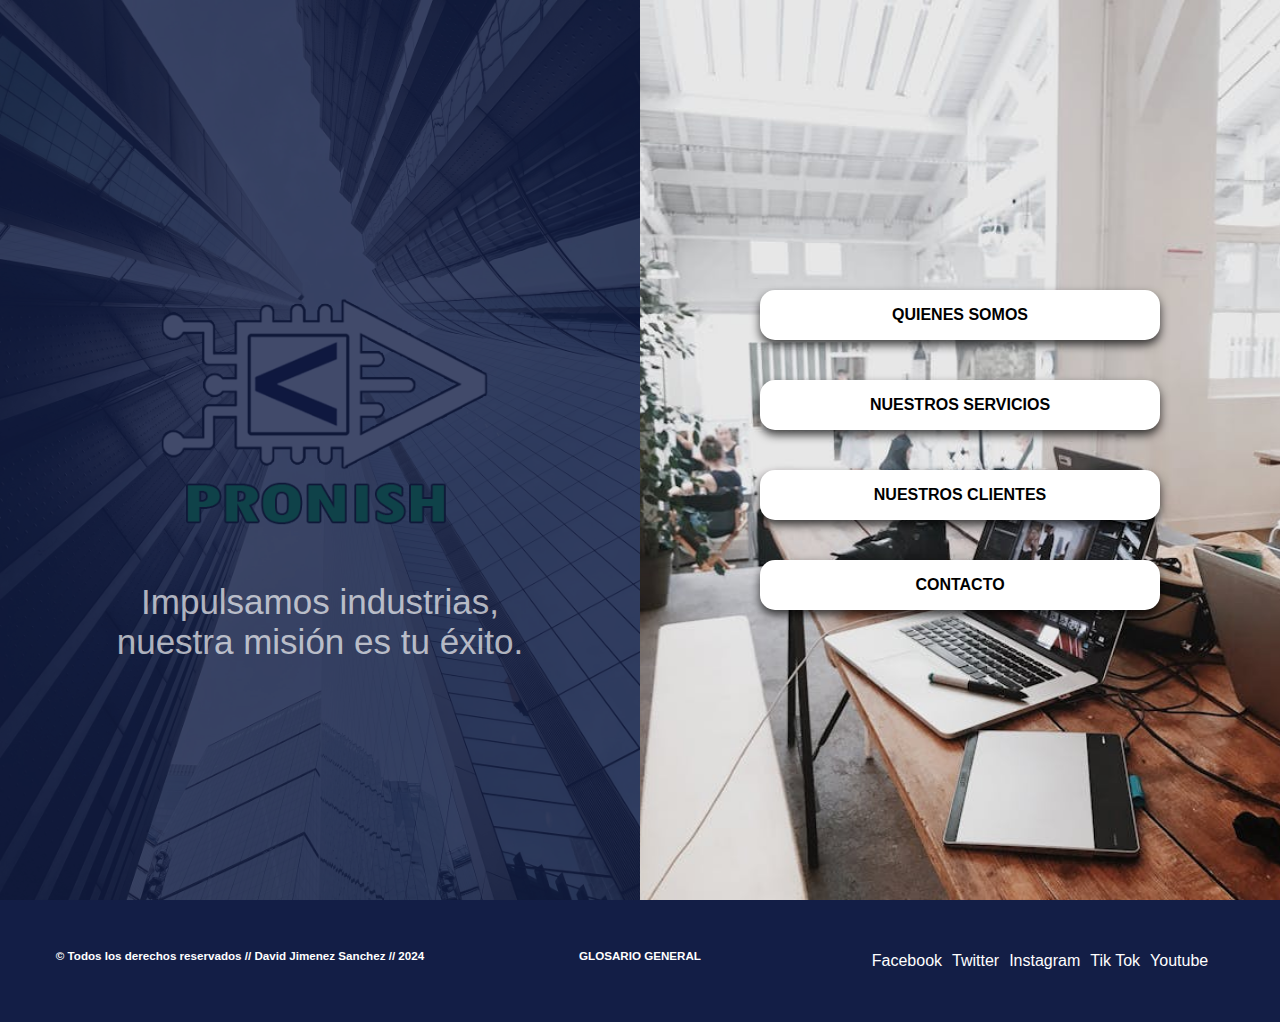
<file: index.html>
<!DOCTYPE html>
<html lang="es">
<head>
    <meta charset="UTF-8">
    <meta name="viewport" content="width=device-width, initial-scale=1.0">
    <title>Inicio / Pronish</title>
    <link rel="icon" href="LogoEmpresa.png" type="image/x-icon">
    <link rel="stylesheet" href="ESTILOSINICIO.css">
</head>
<body>
    <div class="container">
        <!-- Columna izquierda -->
        <div class="column1">
            <div class="logo">
                <img src="LogoEmpresa.png" alt="logotipo">
            </div>
            <div class="text">Impulsamos industrias,<br>nuestra misión es tu éxito.</div>
        </div>

        <!-- Columna derecha -->
        <div class="column2">
            <div class="box" onclick="location.href='NOSOTROS.html#linknosotros';">QUIENES SOMOS</div>
            <div class="box" onclick="location.href='SERVICIOS.html';"> NUESTROS SERVICIOS</div>
            <div class="box" onclick="location.href='CLIENTES.html#linkclientes';">NUESTROS CLIENTES</div>
            <div class="box" onclick="location.href='CONTACTO.html#linkcontacto';">CONTACTO</div>
        </div>
    </div>

    <footer>
        <div class="footer-container">
            <div class="footer-info">
                <h5>&copy; Todos los derechos reservados // David Jimenez Sanchez // 2024</h5>
            </div>

            <div class="footer-info">
                <h5><a href="GLOSARIO.html#linkcontacto" class="footer-link">GLOSARIO GENERAL</a></h5>
            </div>

            <div class="footer-social">
                <a href="#" class="social-icon">Facebook </a>
                <a href="#" class="social-icon">Twitter </a>
                <a href="#" class="social-icon">Instagram </a>
                <a href="#" class="social-icon">Tik Tok </a>
                <a href="#" class="social-icon">Youtube</a>
            </div>
        </div>
    </footer>
    
</body>
</html>
</file>
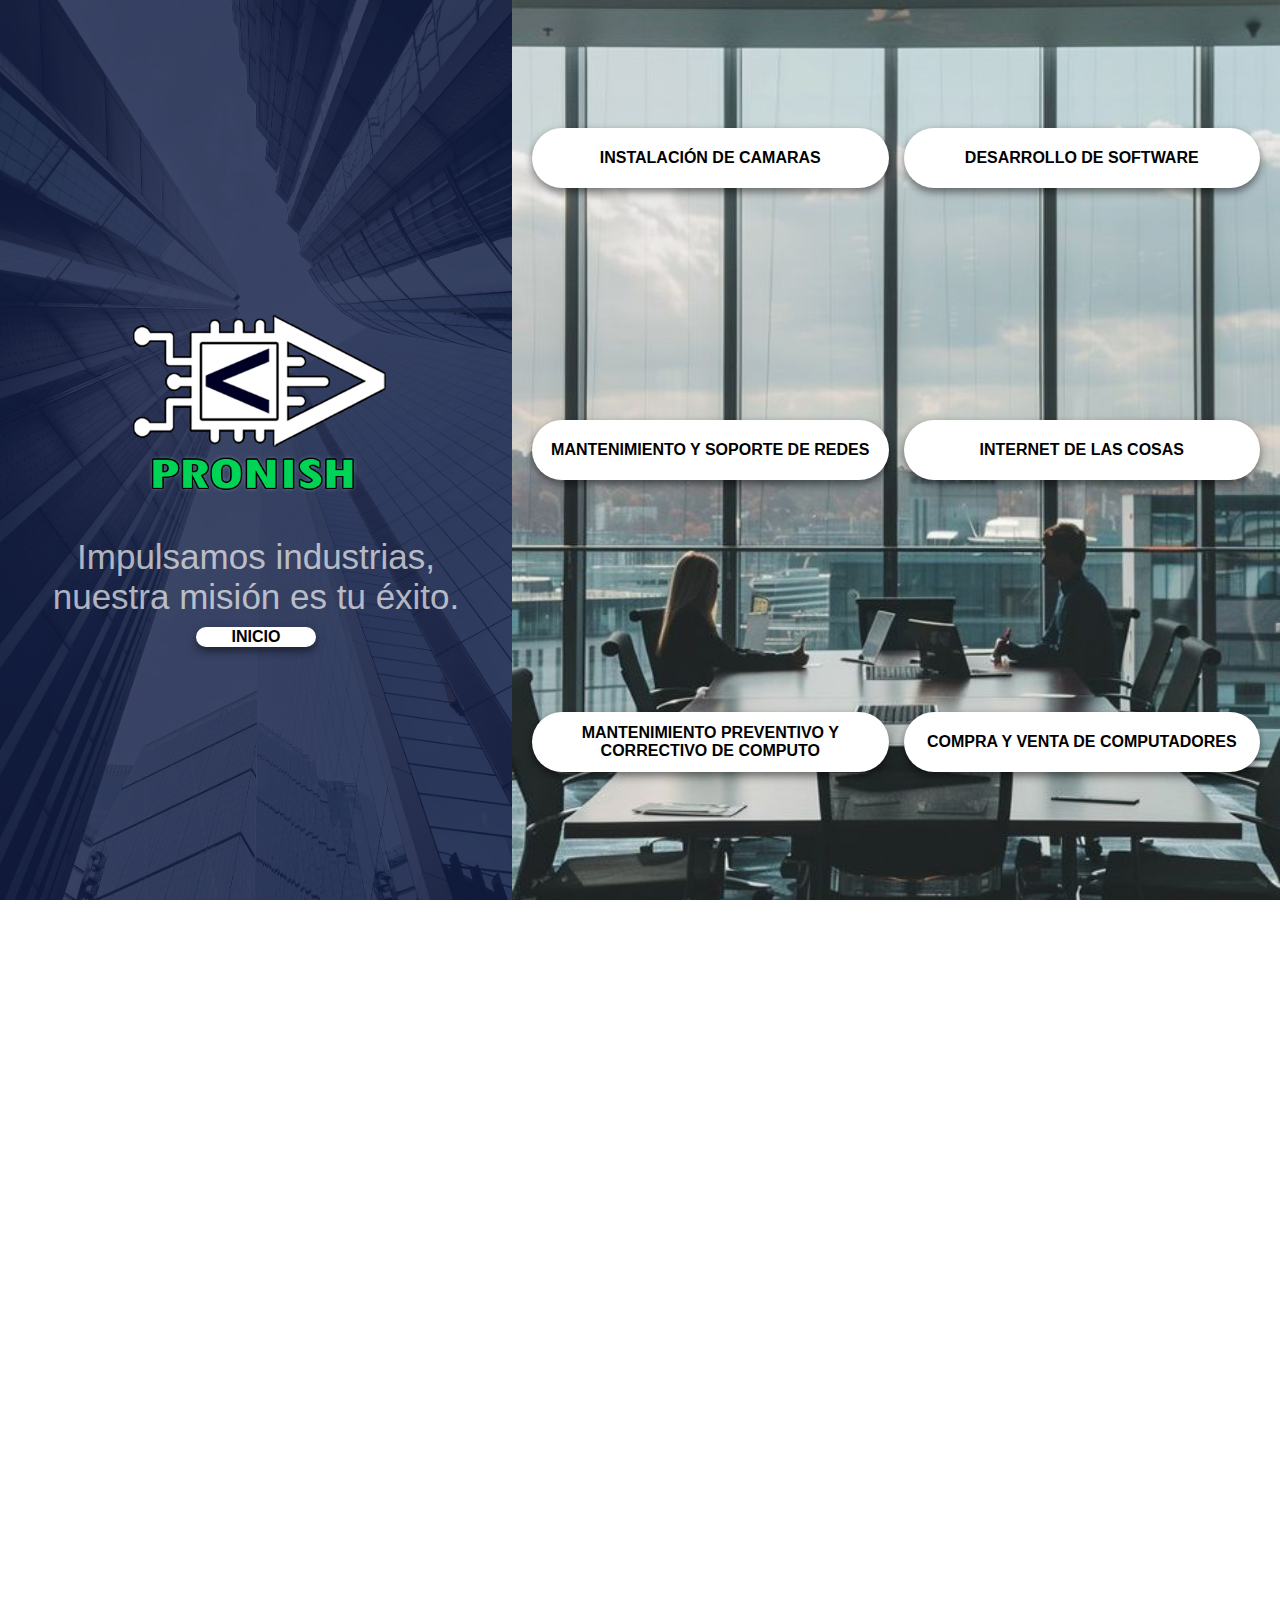
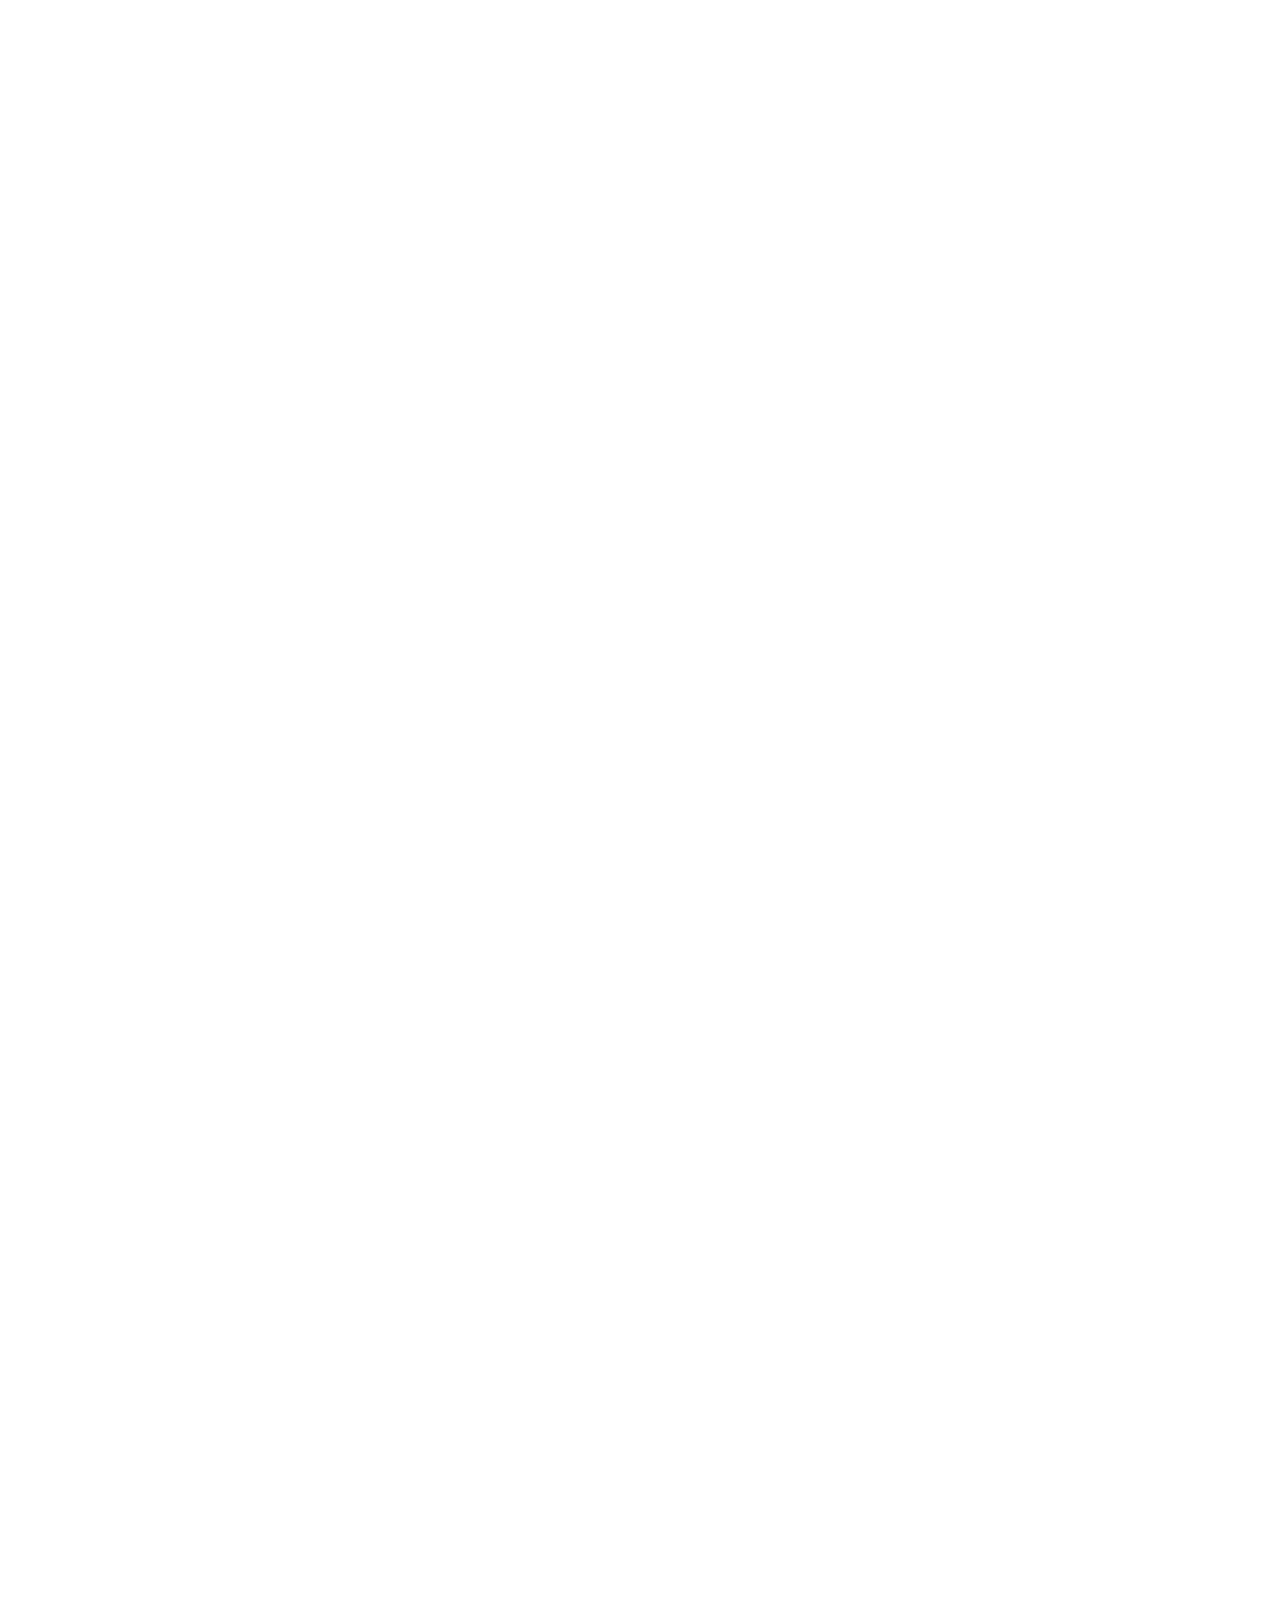
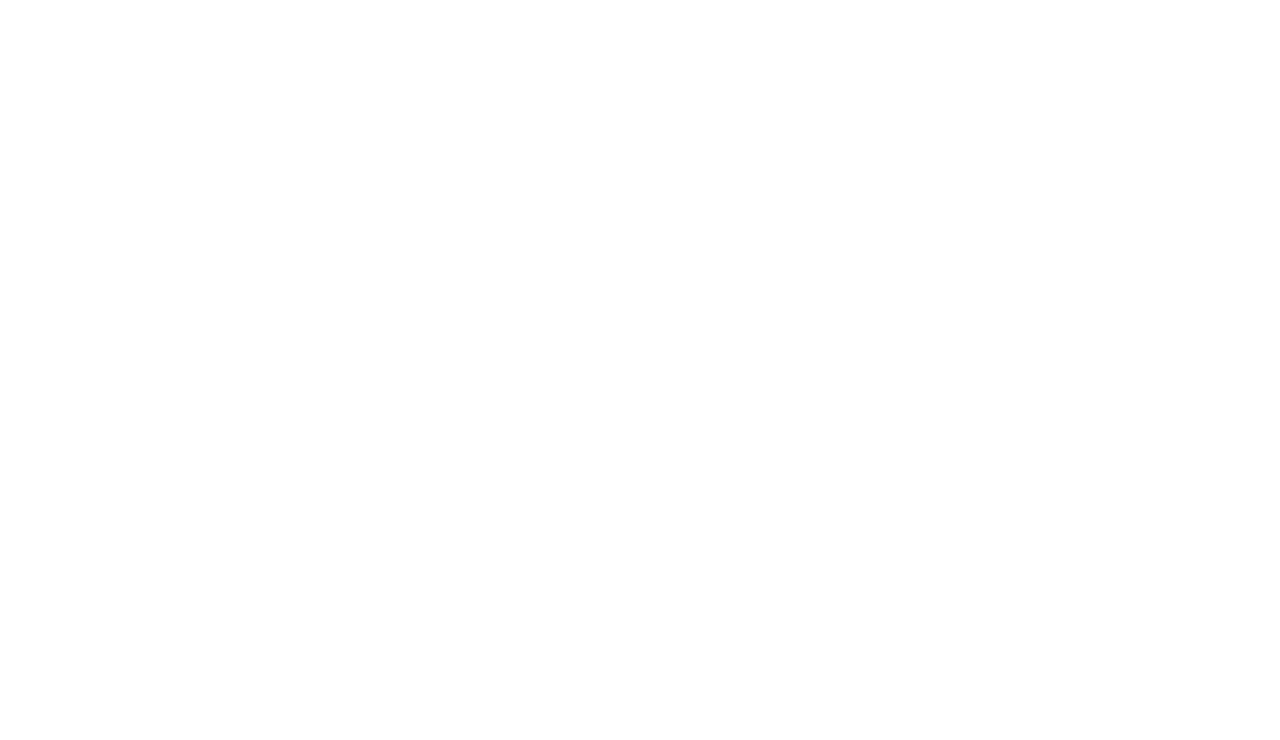
<file: 1CAMARAS.html>
<!DOCTYPE html>
<html lang="es">
<head>
    <meta charset="UTF-8">
    <meta name="viewport" content="width=device-width, initial-scale=1.0">
    <title>Instalacion Camaras / Pronish</title>
    <link rel="icon" href="LogoEmpresa.png" type="image/x-icon">
    <link rel="stylesheet" href="1CAMARA.css">
</head>
<body>
    <section>
    <div class="container">
        <!-- Columna izquierda -->

            <div class="column1">
                <div class="logo">
                    <img src="LogoEmpresa.png" alt="logotipo">
                </div>
                <div class="text">Impulsamos industrias,<br>nuestra misión es tu éxito.</div>
                <div class="Inicio" title="Clic" onclick="location.href='index.html';">INICIO</div>
            </div>

        <!-- Columna derecha -->
        <div class="column2">
            <div class="box" title="Haz clic para ir a la página" onclick="location.href='1CAMARAS.html#linkcamara';">INSTALACIÓN DE CAMARAS</div>
            <div class="box" title="Haz clic para ir a la página" onclick="location.href='1SOFTWARE.html#linksoftware';">DESARROLLO DE SOFTWARE</div>
            <div class="box" title="Haz clic para ir a la página" onclick="location.href='1MANTENIMIENTO.html#linkmantenimiento';">MANTENIMIENTO Y SOPORTE DE REDES</div>            
            <div class="box" title="Haz clic para ir a la página" onclick="location.href='1IOT.html#linkiot';">INTERNET DE LAS COSAS</div>            
            <div class="box" title="Haz clic para ir a la página" onclick="location.href='1COMPUTO.html#linkcomputo';">MANTENIMIENTO PREVENTIVO Y CORRECTIVO DE COMPUTO</div>            
            <div class="box" title="Haz clic para ir a la página" onclick="location.href='1VENTAS.html#linkventas';">COMPRA Y VENTA DE COMPUTADORES</div>
        </div>
    </div>
    </section>

    <section class="general-content" id="linkcamara">
        <div class="Contenido">
            <h2 class="title">Instalación de cámaras</h2>
            <br>
            <p>Asegura lo que más te importa con nuestra instalación profesional de cámaras de seguridad.
            Ofrecemos soluciones personalizadas para hogares y empresas, utilizando tecnología avanzada 
            que te permite monitorear tus espacios en tiempo real desde cualquier lugar. Nuestro equipo 
            de expertos garantiza una instalación rápida y eficiente, brindando tranquilidad y protección 24/7.
            ¡Confía en nosotros para mantener tu seguridad en las mejores manos!
            </p>
        </div>

        <div class="servicios">
            <div class="serviciosg">
                <h1>Instalación Cámaras de Seguridad</h1>
                <img src="Camarasseguridad.png" alt="logotype" class="ImgServ">
                <ul>
                    <li>-Diseñamos su proyecto para monitorear varias sedes o sucursales.</li><br>
                    <li>-Cableado estructurado instalación y adecuación.</li><br>
                    <li>-Estudios de Seguridad para la instalación de sistemas de cámaras cctv.</li><br>
                    <li>-Cámaras espías mimetizadas en objetos cotidianos.</li><br>
                    <li>-Adición de cámaras nuevas.</li><br>
                    <li>-Supervisar su negocio por Internet</li><br>
                    <li>-Ver varias sedes en una sola plataforma</li>
                </ul>
            </div>
            <div class="serviciosg">
                <h1>Configuración Cámaras de Vigilancia</h1>
                <img src="CamarasVigilancia.png" alt="logotype" class="ImgServ">
                <ul>
                    <ul>
                        <li>-Configuración por Internet para visualización en vivo y ver grabaciones anteriores</li><br>
                        <li>-Instalamos todo tipo Cámaras interiores exteriores ,Cámaras IP domos PTZ (domos inteligentes)</li><br>
                        <li>-Configuración de Dvr y recuperación de las contraseñas</li><br>
                        <li>-Recuperacion contraseñas Dvr Bogotá</li><br>
                        <li>-Configuración en su teléfono móvil y/o tableta portátil</li><br>
                        <li>-Traslado de cableado y rack de comunicaciones</li><br>
                        <li>-Cámaras de seguridad para negocios con varias sedes</li>
                        <li>-Reparamos y configuramos cámaras fuera de línea</li>
                        <li>-Servicio técnico para empresas y PYMES</li>
                    </ul>
            </div>
            <div class="serviciosg">
                <h1>Proveedores Video Vigilancia</h1>
                <img src="ProveedoresVigilancia.png" alt="logotype" class="ImgServ">
                <ul>
                    <li>-Diseñamos su proyecto para monitorear varias sedes o sucursales.</li><br>
                    <li>-Cableado estructurado instalación y adecuación.</li><br>
                    <li>-Estudios de Seguridad para la instalación de sistemas de cámaras cctv.</li><br>
                    <li>-Cámaras espías mimetizadas en objetos cotidianos.</li><br>
                    <li>-Adición de cámaras nuevas.</li><br>
                    <li>-Supervisar su negocio por Internet</li><br>
                    <li>-Ver varias sedes en una sola plataforma</li>
                </ul>
            </div>
        </div>
    </section>

    <section class="general-content">
        <div class="Contenido">
            <p>Nos especializamos en la instalación y venta de sistemas de seguridad, brindando soluciones efectivas y 
            persuasivas para la protección de casas, bodegas, locales, colegios calles y conjuntos residenciales.
            Ofrecemos una amplia gama de soluciones en seguridad  para proteger sus bienes mas preciados y seres queridos. 
            Contamos con equipos de ultima tecnologia que permiten vigilar, monitorear y proteger su hogar o negocio desde
            cualquier lugar en tiempo real.</p>
            <br>
            <p>Contamos con una amplia variedad de cámaras de vigilancia de última generación, que incluyen camaras ip, 
            analogas, inalámbricas, con inteligencia artificial para brindarle mayor comodidad y flexibilidad, segun sus necesidades.</p>
            <br>
            <div class="camaras-img">
                <img src="Camaraf1.png" alt="logotype" class="Imgcam">
                <img src="Camaraf2.png" alt="logotype" class="Imgcam">
                <img src="Camaraf3.png" alt="logotype" class="Imgcam">
            </div>
            Analizaremos cada uno de sus requerimientos de seguridad y le proporcionaremos un estudio de seguridad detallado, 
            recomendándote las cámaras de vigilancia más adecuadas para tu empresa hogar o negocio.
            No comprometas la seguridad de tu empresa o casa Protege tus activos, vigila tus empleados y clientes con nuestras 
            soluciones de vigilancia y seguridad.</p>
            <br>
            En nuestro catálogo, encontrarás una variedad de opciones, desde cámaras tipo domo que se integran perfectamente con 
            la decoración de tus espacios, hasta cámaras tipo bala que brindan una presencia disuasiva y resistencia a las inclemencias 
            del tiempo. Además, nuestras cámaras PTZ (Pan-Tilt-Zoom) permiten un control completo y flexible, abarcando áreas extensas con facilidad.
            <div class="camaras-img">
                <img src="Kit1.png" alt="logotype" class="Imgcam">
                <img src="Kit2.png" alt="logotype" class="Imgcam">
            </div>
            <br>
            <p>Para obtener una solución a la medida de sus necesidades, te invitamos a contactar con nuestro equipo de expertos.
        </div>

        <div class="video-container">
            <iframe
                src="https://www.youtube.com/embed/7MRCMFNO4h8"
                title="Video Ejemplo"
                allow="accelerometer; autoplay; clipboard-write; encrypted-media; gyroscope; picture-in-picture"
                allowfullscreen>
            </iframe>
        </div>
    </section>

    <footer>
        <div class="footer-container">
            <div class="footer-info">
                <h5>&copy; Todos los derechos reservados // David Jimenez Sanchez // 2024</h5>
            </div>

            <div class="footer-info">
                <h5><a href="GLOSARIO.html#linkcontacto" class="footer-link">GLOSARIO GENERAL</a></h5>
            </div>

            <div class="footer-social">
                <a href="#" class="social-icon">Facebook </a>
                <a href="#" class="social-icon">Twitter </a>
                <a href="#" class="social-icon">Instagram </a>
                <a href="#" class="social-icon">Tik Tok </a>
                <a href="#" class="social-icon">Youtube</a>
            </div>
        </div>
    </footer>
</body>
</html>
</file>
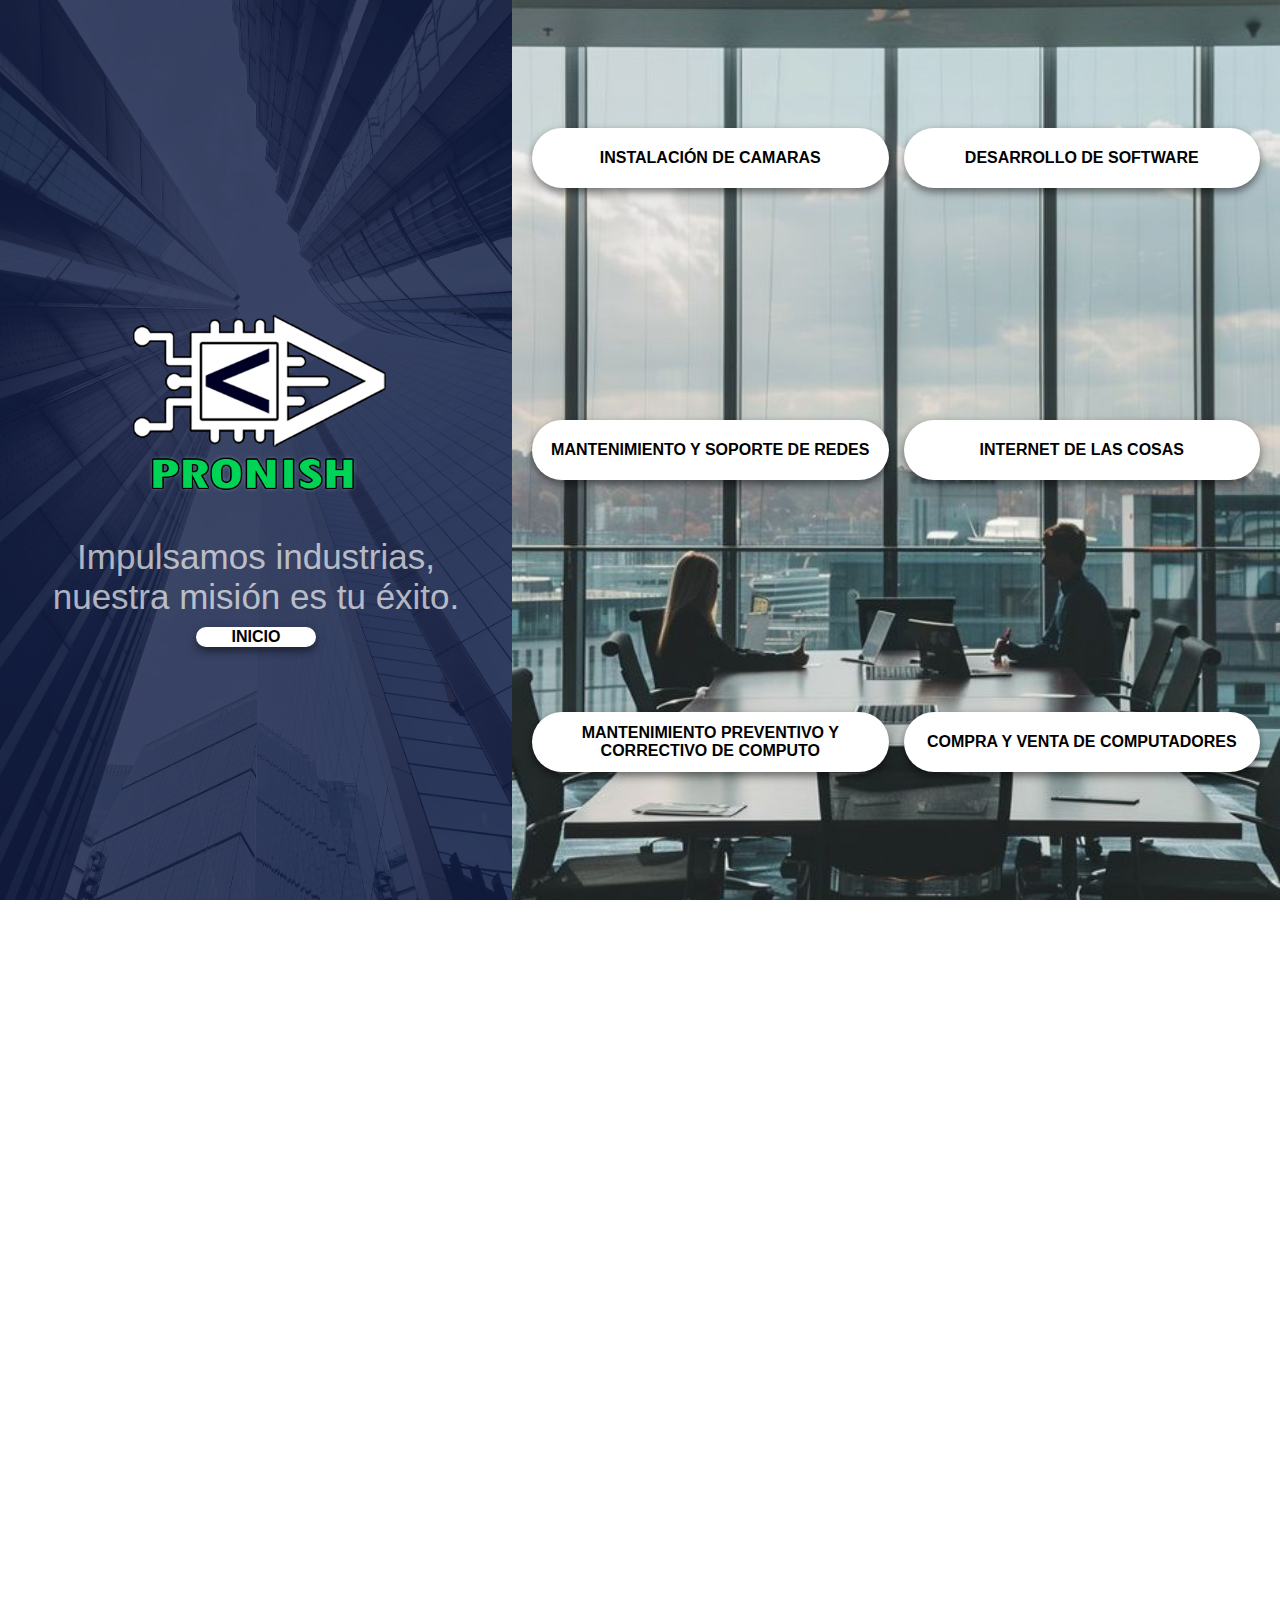
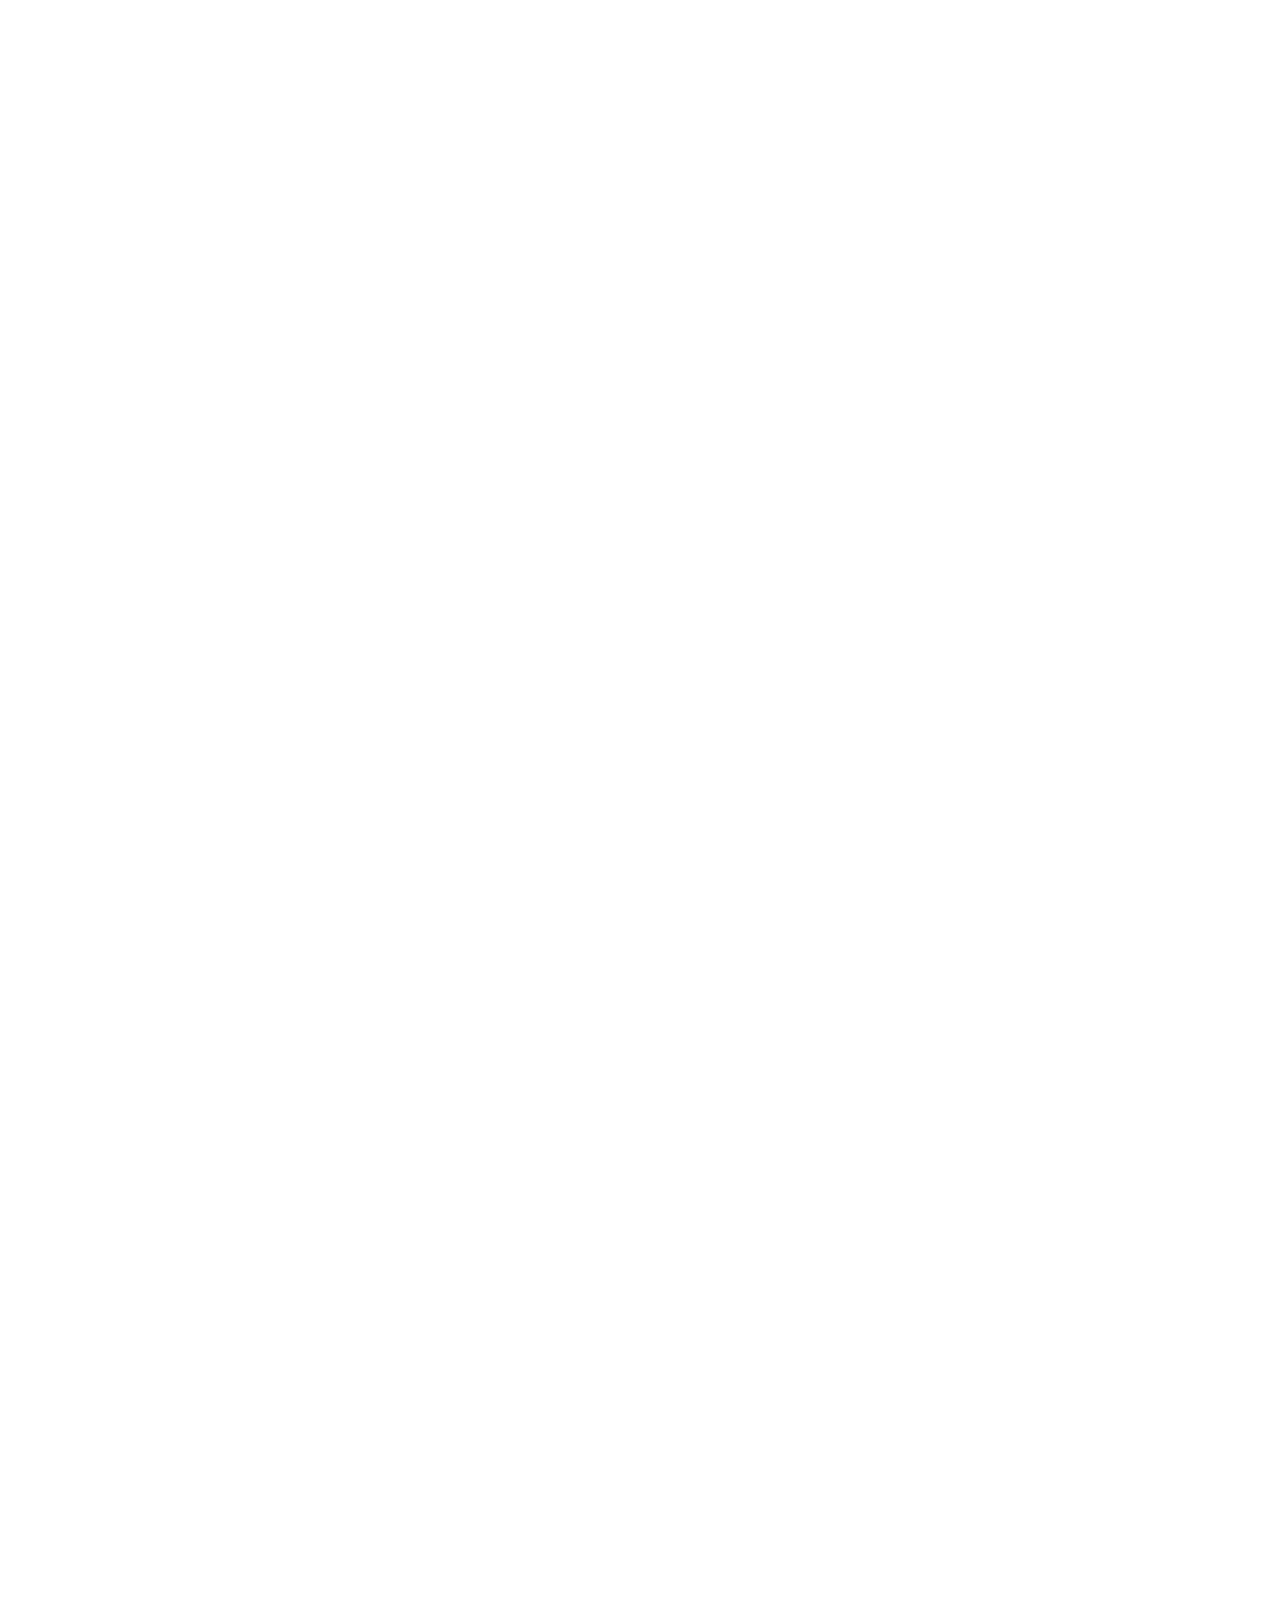
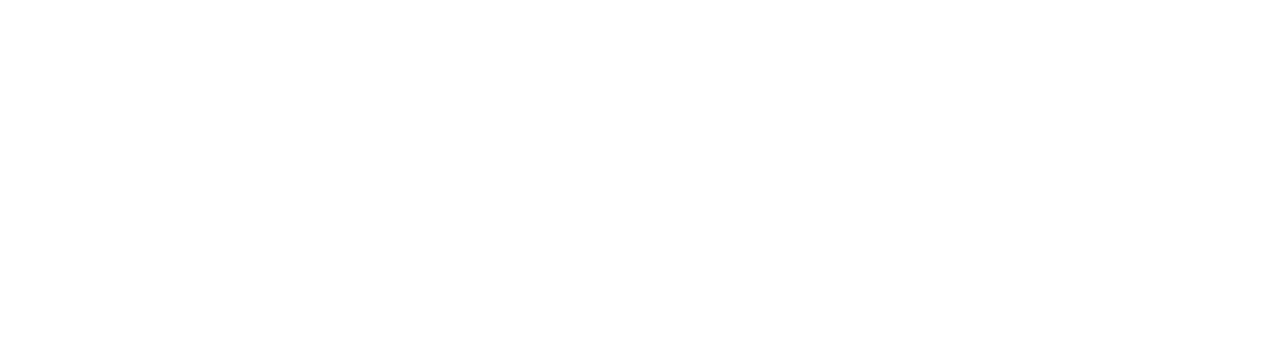
<file: 1IOT.html>
<!DOCTYPE html>
<html lang="es">
<head>
    <meta charset="UTF-8">
    <meta name="viewport" content="width=device-width, initial-scale=1.0">
    <title>Internet de las cosas / Pronish</title>
    <link rel="icon" href="LogoEmpresa.png" type="image/x-icon">
    <link rel="stylesheet" href="1IOT.css">
</head>
<body>
    <section>
    <div class="container">
        <!-- Columna izquierda -->

            <div class="column1">
                <div class="logo">
                    <img src="LogoEmpresa.png" alt="logotipo">
                </div>
                <div class="text">Impulsamos industrias,<br>nuestra misión es tu éxito.</div>
                <div class="Inicio" title="Clic" onclick="location.href='index.html';">INICIO</div>
            </div>

        <!-- Columna derecha -->
        <div class="column2">
            <div class="box" title="Haz clic para ir a la página" onclick="location.href='1CAMARAS.html#linkcamara';">INSTALACIÓN DE CAMARAS</div>
            <div class="box" title="Haz clic para ir a la página" onclick="location.href='1SOFTWARE.html#linksoftware';">DESARROLLO DE SOFTWARE</div>
            <div class="box" title="Haz clic para ir a la página" onclick="location.href='1MANTENIMIENTO.html#linkmantenimiento';">MANTENIMIENTO Y SOPORTE DE REDES</div>            
            <div class="box" title="Haz clic para ir a la página" onclick="location.href='1IOT.html#linkiot';">INTERNET DE LAS COSAS</div>            
            <div class="box" title="Haz clic para ir a la página" onclick="location.href='1COMPUTO.html#linkcomputo';">MANTENIMIENTO PREVENTIVO Y CORRECTIVO DE COMPUTO</div>            
            <div class="box" title="Haz clic para ir a la página" onclick="location.href='1VENTAS.html#linkventas';">COMPRA Y VENTA DE COMPUTADORES</div>
        </div>
    </div>
    </section>

    <section class="general-content" id="linkiot">
        <div class="Contenido">
            <h2 class="title">Internet de las cosas</h2>
            <br>
            <p>Explora el futuro con nuestras soluciones de Internet de las Cosas (IoT). Diseñamos y desarrollamos sistemas inteligentes que conectan dispositivos y procesos 
            para optimizar tus operaciones, tanto en el hogar como en entornos industriales. Desde automatización en tiempo real hasta monitoreo remoto avanzado, nuestras 
            tecnologías te ofrecen una gestión más eficiente y una experiencia integrada. Permítenos transformar tu entorno con la conectividad y la inteligencia que necesitas 
            para un mundo interconectado. ¡Dale vida a tus ideas con nuestras soluciones de IoT y sé parte del cambio hacia un futuro inteligente!</p>
        </div>

        <div class="servicios">
            <div class="serviciosg">
                <h1>Automatización del Hogar y Oficinas</h1>
                <img src="IOTServicios1.jpg" alt="Automatización del Hogar y Oficinas" class="ImgServ">
                <ul>
                    <li>- Control de iluminación y electrodomésticos de manera remota, optimizando el consumo en oficinas y hogares.</li><br>
                    <li>- Gestión inteligente de termostatos y sistemas de calefacción para eficiencia energética en espacios corporativos y residenciales.</li><br>
                    <li>- Sistemas de seguridad y vigilancia automatizados, ideales para proteger propiedades empresariales y viviendas.</li><br>
                    <li>- Monitoreo y control de cerraduras inteligentes para accesos seguros en hogares y oficinas.</li><br>
                    <li>- Integración con asistentes virtuales para comandos de voz, simplificando tareas en entornos profesionales y domésticos.</li><br>
                </ul>
            </div>
            
            <div class="serviciosg">
                <h1>Monitoreo Remoto Empresarial y Doméstico</h1>
                <img src="IOTServicios2.jpg" alt="Monitoreo Remoto Empresarial y Doméstico" class="ImgServ">
                <ul>
                    <li>- Monitoreo de condiciones ambientales (temperatura, humedad, etc.), mejorando el bienestar en hogares y oficinas.</li><br>
                    <li>- Seguimiento de flotas y activos en movimiento, garantizando la seguridad de vehículos empresariales.</li><br>
                    <li>- Supervisión de redes de distribución energética para industrias y grandes complejos residenciales.</li><br>
                    <li>- Gestión remota de sistemas de riego agrícola, optimizando recursos en entornos comerciales y residenciales.</li><br>
                    <li>- Control de calidad a distancia en procesos industriales, manteniendo estándares altos de seguridad y eficiencia.</li><br>
                </ul>
            </div>
            
            <div class="serviciosg">
                <h1>Sistemas de Salud Conectados para Empresas y Hogares</h1>
                <img src="IOTServicios3.jpg" alt="Sistemas de Salud Conectados" class="ImgServ">
                <ul>
                    <li>- Dispositivos médicos con monitoreo en tiempo real, adecuados para hogares y entornos de trabajo.</li><br>
                    <li>- Gestión remota de historiales médicos y datos de pacientes, mejorando la atención en clínicas y espacios personales.</li><br>
                    <li>- Control de dispositivos portátiles para el bienestar, monitoreando salud en trabajadores y familias.</li><br>
                    <li>- Integración de sistemas de atención domiciliaria para personas con necesidades especiales.</li><br>
                    <li>- Alarmas automatizadas para emergencias médicas, garantizando seguridad en espacios comerciales y residenciales.</li><br>
                </ul>
            </div>
        
            <div class="serviciosg">
                <h1>Gestión de Ciudades y Hogares Inteligentes</h1>
                <img src="IOTServicios4.jpg" alt="Gestión Inteligente" class="ImgServ">
                <ul>
                    <li>- Optimización de tráfico y gestión de estacionamientos para empresas con sensores de flujo vehicular y disponibilidad de espacios.</li><br>
                    <li>- Iluminación automatizada y eficiente, ideal para oficinas y urbanizaciones, que ahorra energía y mejora la seguridad.</li><br>
                    <li>- Soluciones de gestión de residuos, con alertas automáticas para optimizar la recolección de desechos en comunidades y complejos empresariales.</li><br>
                    <li>- Monitoreo de calidad del aire, tanto en interiores como exteriores, para asegurar un ambiente saludable en oficinas y áreas residenciales.</li><br>
                    <li>- Sistemas de seguridad con cámaras inteligentes y alertas en tiempo real, diseñados para proteger tanto hogares como entornos empresariales.</li><br>
                </ul>
            </div>
        </div>
        
    </section>

    <section class="general-content">
        <div class="Contenido">
            <p>Nos especializamos en ofrecer soluciones avanzadas de Internet de las Cosas (IoT) adaptadas tanto para entornos empresariales como residenciales. 
            Nuestra tecnología permite automatizar procesos, mejorar la eficiencia energética y garantizar la seguridad en sus instalaciones, ya sea en su hogar 
            o en su empresa. Con nuestra experiencia en IoT, transformamos su espacio en un entorno inteligente y conectado que se adapta a sus necesidades diarias.</p>
            <br>
            <p>Desde el control remoto de luces y electrodomésticos hasta la gestión integral de la seguridad con sistemas de vigilancia avanzados, nuestras soluciones 
            le permiten tener un control total, optimizando el confort y la productividad. Equipos de última generación, monitoreo en tiempo real y dispositivos 
            personalizados aseguran que su inversión en tecnología sea eficiente y confiable, creando espacios más seguros, cómodos y energéticamente sostenibles.</p>
            <br>
            <div class="camaras-img">
                <img src="IOTServicios11.jpeg" alt="logotype" class="Imgcam">
                <img src="IOTServicios12.jpeg" alt="logotype" class="Imgcam">
                <img src="IOTServicios13.jpeg" alt="logotype" class="Imgcam">
            </div>
            <p>Analizamos a fondo las necesidades específicas de cada cliente, ya sea para su hogar o empresa, con el fin de desarrollar soluciones IoT personalizadas que 
            maximicen la eficiencia y seguridad. Nuestras implementaciones abarcan desde sistemas de automatización del hogar que se integran sin esfuerzo en la vida
            cotidiana, hasta redes empresariales complejas que mejoran la gestión operativa y reducen costos.</p>
            <br>
            <p>Con tecnología de vanguardia, proporcionamos dispositivos que se comunican entre sí y con usted en tiempo real. Imagine recibir alertas instantáneas sobre 
            situaciones críticas o poder controlar remotamente cada elemento de su entorno, asegurando que todo funcione de manera óptima y segura. Nos comprometemos a 
            mejorar la calidad de vida y los procesos empresariales mediante sistemas inteligentes y flexibles.</p>
            <br>
            <p>Para obtener una solución a la medida de sus necesidades, te invitamos a contactar con nuestro equipo de expertos.</p>
        </div>

        <div class="video-container">
            <iframe
                src="https://www.youtube.com/embed/gV7l2YOSOQ4"
                title="Video Ejemplo"
                allow="accelerometer; autoplay; clipboard-write; encrypted-media; gyroscope; picture-in-picture"
                allowfullscreen>
            </iframe>
        </div>
    </section>

    <footer>
        <div class="footer-container">
            <div class="footer-info">
                <h5>&copy; Todos los derechos reservados // David Jimenez Sanchez // 2024</h5>
            </div>

            <div class="footer-info">
                <h5><a href="GLOSARIO.html#linkcontacto" class="footer-link">GLOSARIO GENERAL</a></h5>
            </div>

            <div class="footer-social">
                <a href="#" class="social-icon">Facebook </a>
                <a href="#" class="social-icon">Twitter </a>
                <a href="#" class="social-icon">Instagram </a>
                <a href="#" class="social-icon">Tik Tok </a>
                <a href="#" class="social-icon">Youtube</a>
            </div>
        </div>
    </footer>
</body>
</html>
</file>
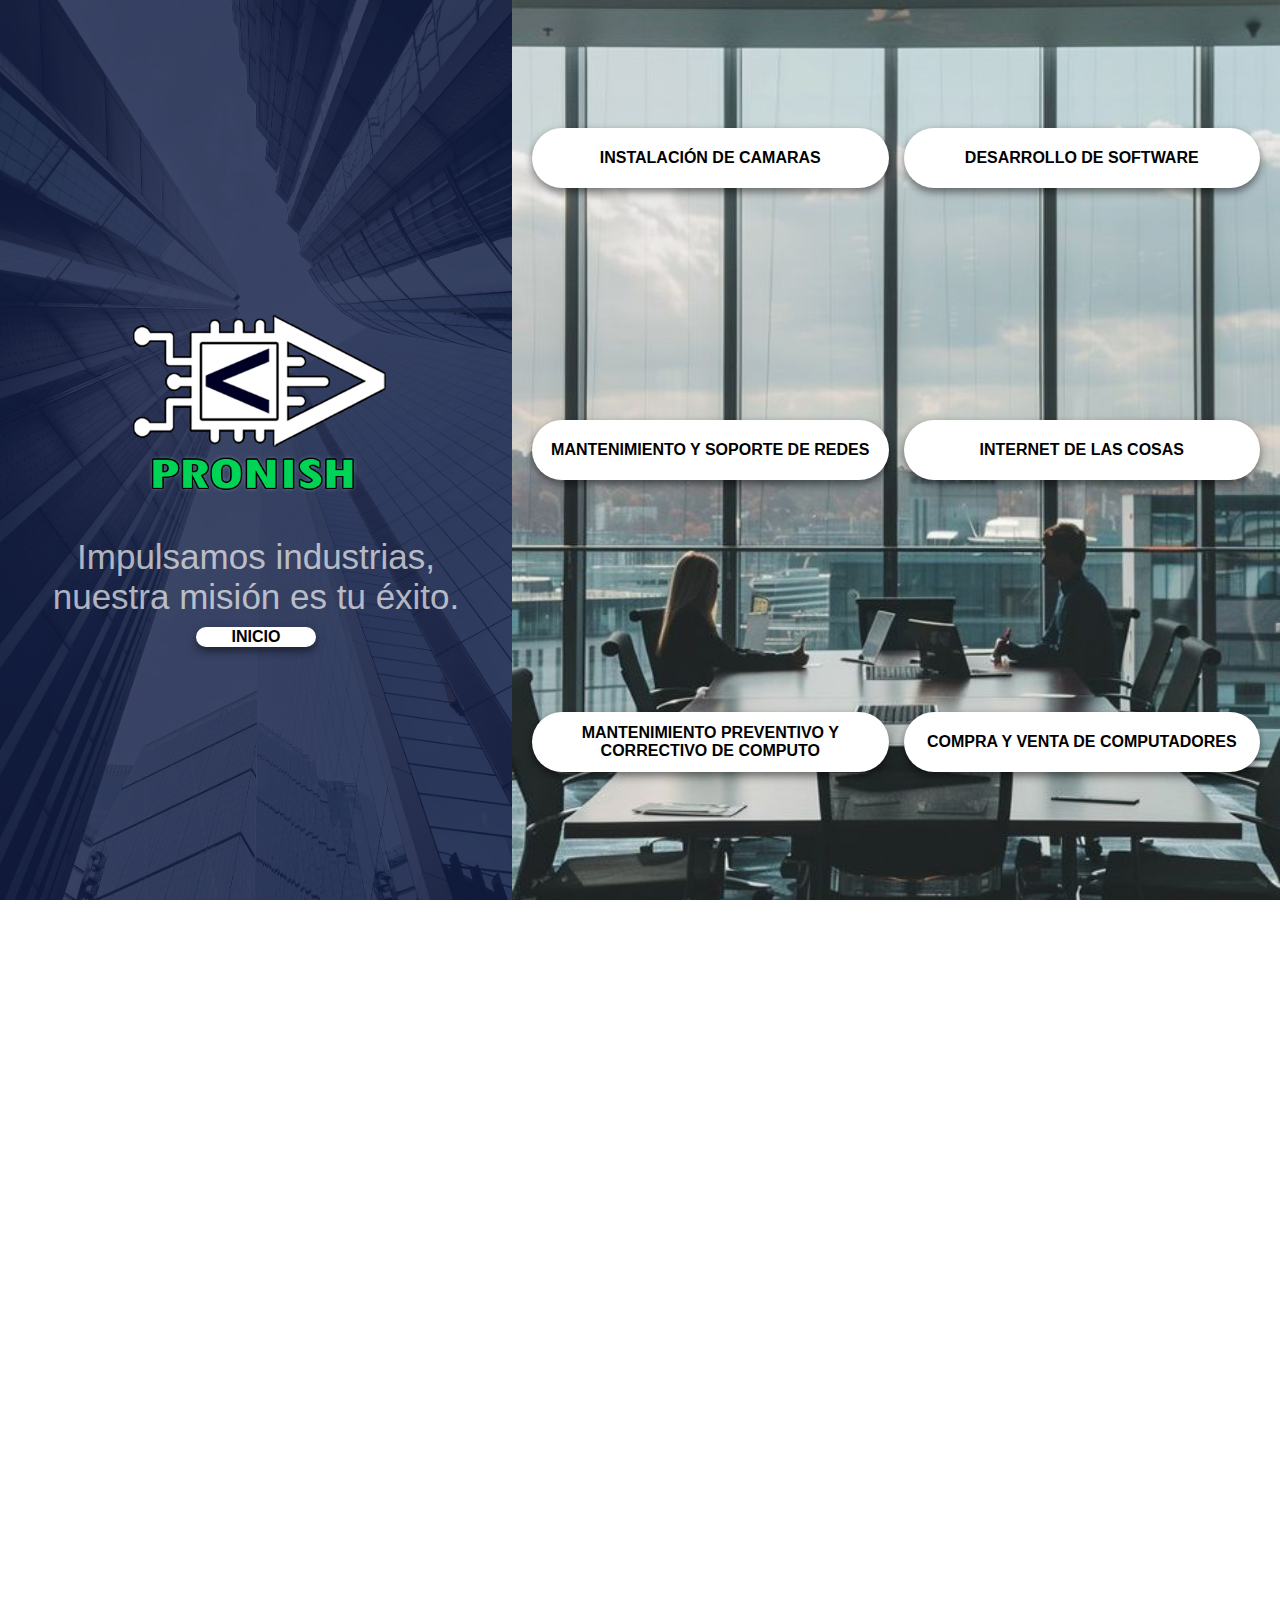
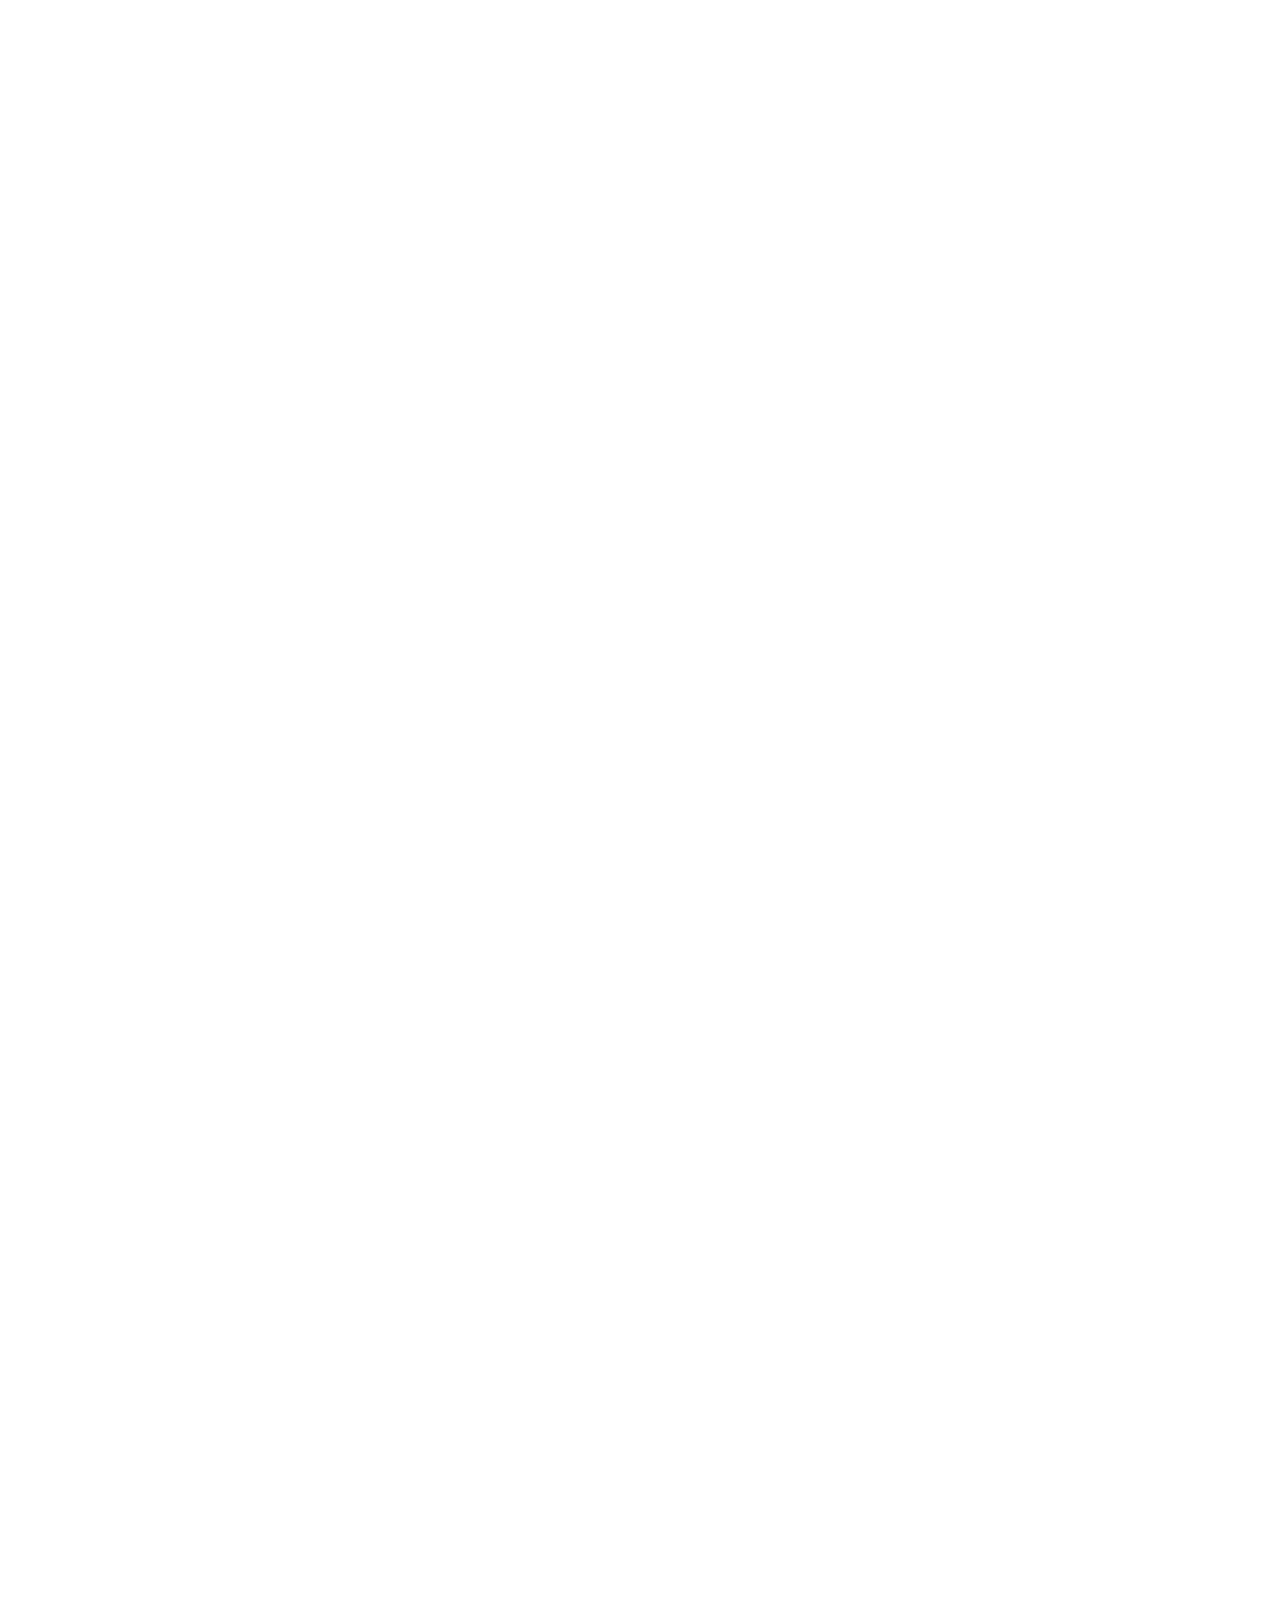
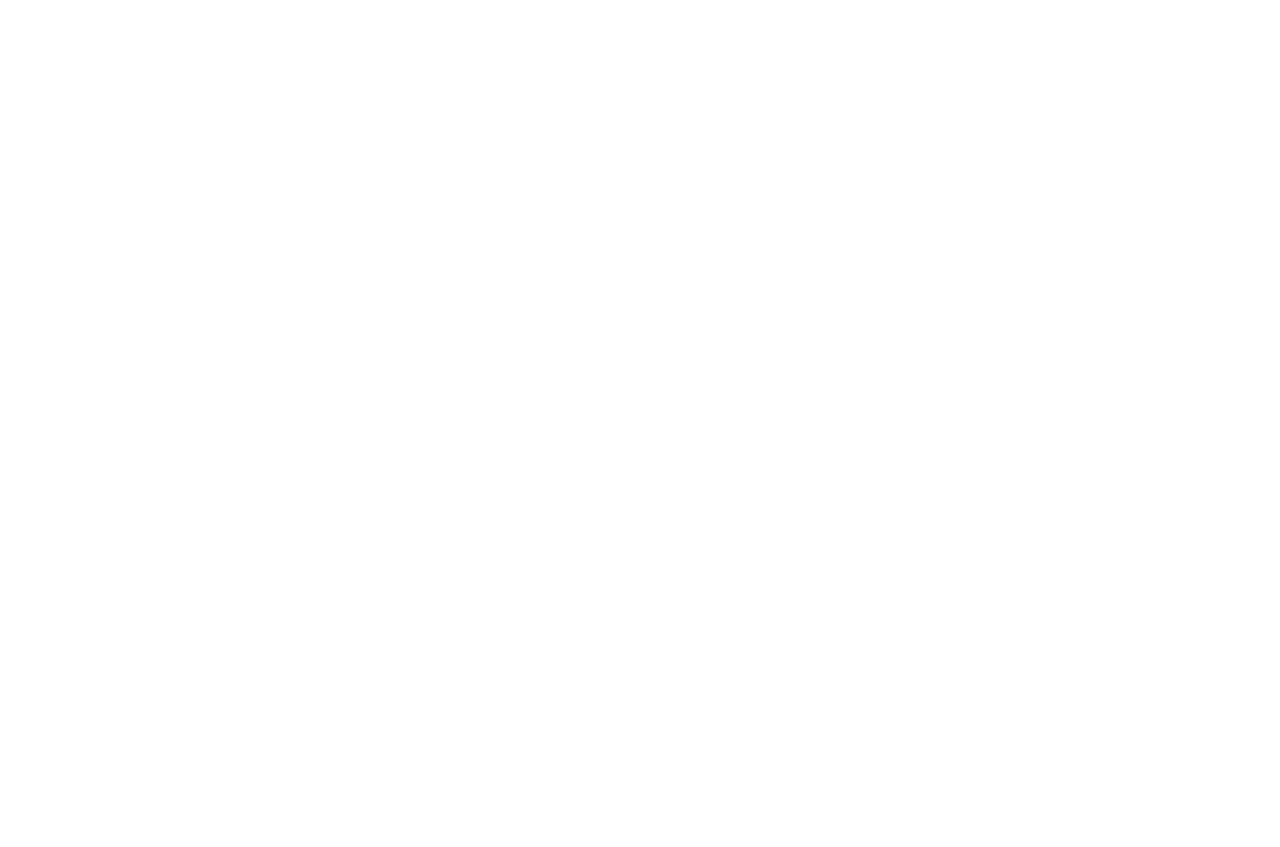
<file: 1MANTENIMIENTO.html>
<!DOCTYPE html>
<html lang="es">
<head>
    <meta charset="UTF-8">
    <meta name="viewport" content="width=device-width, initial-scale=1.0">
    <title>Mantenimiento redes / Pronish</title>
    <link rel="icon" href="LogoEmpresa.png" type="image/x-icon">
    <link rel="stylesheet" href="1MANTENIMIENTOREDES.css">
</head>
<body>
    <section>
    <div class="container">
        <!-- Columna izquierda -->

            <div class="column1">
                <div class="logo">
                    <img src="LogoEmpresa.png" alt="logotipo">
                </div>
                <div class="text">Impulsamos industrias,<br>nuestra misión es tu éxito.</div>
                <div class="Inicio" title="Clic" onclick="location.href='index.html';">INICIO</div>
            </div>

        <!-- Columna derecha -->
        <div class="column2">
            <div class="box" title="Haz clic para ir a la página" onclick="location.href='1CAMARAS.html#linkcamara';">INSTALACIÓN DE CAMARAS</div>
            <div class="box" title="Haz clic para ir a la página" onclick="location.href='1SOFTWARE.html#linksoftware';">DESARROLLO DE SOFTWARE</div>
            <div class="box" title="Haz clic para ir a la página" onclick="location.href='1MANTENIMIENTO.html#linkmantenimiento';">MANTENIMIENTO Y SOPORTE DE REDES</div>            
            <div class="box" title="Haz clic para ir a la página" onclick="location.href='1IOT.html#linkiot';">INTERNET DE LAS COSAS</div>            
            <div class="box" title="Haz clic para ir a la página" onclick="location.href='1COMPUTO.html#linkcomputo';">MANTENIMIENTO PREVENTIVO Y CORRECTIVO DE COMPUTO</div>            
            <div class="box" title="Haz clic para ir a la página" onclick="location.href='1VENTAS.html#linkventas';">COMPRA Y VENTA DE COMPUTADORES</div>
        </div>
    </div>
    </section>

    <section class="general-content" id="linkmantenimiento">
        <div class="Contenido">
            <h2 class="title">Mantenimiento y soporte de redes</h2>
            <br>
            <p>Mantén tu red siempre activa y eficiente con nuestro servicio especializado de mantenimiento y soporte. 
            Atendemos las necesidades de tu infraestructura tecnológica con soluciones rápidas y seguras, asegurando 
            un rendimiento óptimo y minimizando el tiempo de inactividad. Nuestro equipo de expertos está preparado para 
            resolver problemas técnicos, optimizar tu red y garantizar la conectividad que tu negocio necesita. 
            ¡Confía en nosotros para mantener tu conexión siempre en las mejores condiciones!
            </p>
        </div>

        <div class="video-container">
            <iframe
                src="https://www.youtube.com/embed/LzB8U4g0nfU"
                title="Video Ejemplo"
                allow="accelerometer; autoplay; clipboard-write; encrypted-media; gyroscope; picture-in-picture"
                allowfullscreen>
            </iframe>
        </div>

        <div class="Contenido">
            <p>Nos especializamos en el mantenimiento y soporte de redes, ofreciendo soluciones confiables y de alta calidad 
            para optimizar la infraestructura tecnológica de su empresa. Ya sea para pequeñas o grandes empresas, nuestro servicio
            asegura el correcto funcionamiento y la eficiencia de sus redes de datos, minimizando tiempos de inactividad y mejorando
            la conectividad.</p>
            <br>
            <p>Brindamos soporte integral para equipos, servidores y redes, utilizando las herramientas más avanzadas y 
            adaptadas a las necesidades específicas de cada cliente. Nuestro objetivo es asegurar una red robusta, 
            segura y eficiente, proporcionando tranquilidad a nuestros clientes y permitiéndoles enfocarse en el crecimiento 
            de su negocio sin preocupaciones tecnológicas.</p>
            <br>
            <p>Con nuestro servicio, tendrás acceso a mantenimiento preventivo, soporte técnico especializado y resolución de 
            problemas de redes, garantizando la estabilidad y el rendimiento óptimo de su infraestructura tecnológica en 
            todo momento.</p>
            <div class="camaras-img">
                <img src="RedesServicios2.jpg" alt="logotype" class="Imgcam">
                <img src="RedesServicios5.jpg" alt="logotype" class="Imgcam">
                <img src="RedesServicios4.jpg" alt="logotype" class="Imgcam">                
                <img src="RedesServicios6.jpg" alt="logotype" class="Imgcam">
            </div>
            <p>Realizaremos un análisis exhaustivo de las necesidades de tu red y te proporcionaremos un estudio detallado, recomendando 
            las soluciones de mantenimiento y soporte más adecuadas para tu empresa o negocio. No pongas en riesgo la operatividad de tu empresa, 
            asegúrate de tener redes estables y confiables que garanticen el funcionamiento óptimo de todas tus actividades.</p>
            <br>
            <p>En nuestro servicio de mantenimiento, te ofrecemos una variedad de opciones adaptadas a tus requerimientos, 
            desde el soporte técnico preventivo para evitar fallos hasta soluciones personalizadas para cada tipo de infraestructura.
            Además, brindamos asistencia para la optimización de tus equipos de red, asegurando un rendimiento eficiente y continuo. Nuestro enfoque flexible y detallado garantiza que todas tus necesidades tecnológicas estén cubiertas con la máxima profesionalidad.</p>
            <div class="camaras-img">
                <img src="RedesServicios1.jpg" alt="logotype" class="Imgcam">
                <img src="RedesServicios3.jpg" alt="logotype" class="Imgcam">
            </div>
            <br>
            <p>Para obtener una solución a la medida de sus necesidades, te invitamos a contactar con nuestro equipo de expertos.
        </div>
    </section>

    <section class="general-content">
        <div class="servicios">
            <div class="serviciosg">
                <h1>Mantenimiento y Soporte de Redes</h1>
                <img src="MantRed1.jpg" alt="logotype" class="ImgServ">
                <ul>
                    <li>-Análisis y diagnóstico de la infraestructura de red.</li><br>
                    <li>-Mantenimiento preventivo y correctivo de redes.</li><br>
                    <li>-Configuración y optimización de equipos de red como routers y switches.</li><br>
                    <li>-Soporte técnico para redes inalámbricas (Wi-Fi) y cableadas.</li><br>
                    <li>-Monitoreo remoto de redes y servidores.</li><br>
                    <li>-Solución de problemas de conectividad y fallos en el sistema de red.</li><br>
                    <li>-Implementación de sistemas de seguridad en la red (firewalls, VPNs, etc.).</li><br>
                    <li>-Asesoría en la mejora de la capacidad y rendimiento de la red.</li><br>
                    <li>-Soporte técnico 24/7 para empresas y PYMES.</li>
                </ul>
            </div>
            <div class="serviciosg">
                <h1>Optimización y Gestión de Redes</h1>
                <img src="MantRed2.jpg" alt="logotype" class="ImgServ">
                <ul>
                    <li>-Planificación y diseño de redes de alta disponibilidad.</li><br>
                    <li>-Configuración avanzada de redes para mejorar el rendimiento.</li><br>
                    <li>-Auditorías de seguridad para proteger redes y datos sensibles.</li><br>
                    <li>-Implementación de protocolos de calidad de servicio (QoS).</li><br>
                    <li>-Gestión de ancho de banda y optimización de tráfico.</li><br>
                    <li>-Soporte para redes corporativas y de pequeñas empresas.</li><br>
                    <li>-Implementación de soluciones de redundancia y respaldo de red.</li><br>
                    <li>-Consultoría en proyectos de expansión de redes.</li>
                </ul>
            </div>
            <div class="serviciosg">
                <h1>Consultoría en Infraestructura de Redes</h1>
                <img src="MantRed3.jpg" alt="logotype" class="ImgServ">
                <ul>
                    <li>-Asesoría en la selección de equipos para redes empresariales.</li><br>
                    <li>-Diseño de arquitectura de redes adaptadas a las necesidades de su empresa.</li><br>
                    <li>-Evaluación y mejora de la infraestructura tecnológica de redes existentes.</li><br>
                    <li>-Recomendaciones para la implementación de nuevas tecnologías de red.</li><br>
                    <li>-Análisis de riesgos y planificación de contingencia para redes.</li><br>
                    <li>-Soporte en la migración de redes y servidores a nuevos entornos.</li><br>
                    <li>-Auditoría de cumplimiento normativo en seguridad de redes.</li><br>
                    <li>-Monitoreo continuo de redes para detectar posibles amenazas.</li>
                </ul>
            </div>
            <div class="serviciosg">
                <h1>Rediseño de Redes y Actualización de Infraestructura</h1>
                <img src="MantRed4.jpg" alt="logotype" class="ImgServ">
                <ul>
                    <li>-Evaluación y rediseño de redes existentes para adaptarlas a nuevas necesidades.</li><br>
                    <li>-Reemplazo de equipos obsoletos por tecnología de última generación.</li><br>
                    <li>-Mejora de la conectividad y velocidad en redes con alto tráfico.</li><br>
                    <li>-Implementación de soluciones de red escalables y adaptadas al crecimiento de la empresa.</li><br>
                    <li>-Actualización de infraestructura de red para garantizar la compatibilidad con nuevos dispositivos y protocolos.</li><br>
                    <li>-Planificación y ejecución de actualizaciones de redes sin interrumpir el servicio.</li><br>
                    <li>-Mantenimiento de redes para asegurar su funcionamiento eficiente y sin fallos.</li><br>
                    <li>-Soporte para redes de alta capacidad y empresas con múltiples sedes.</li>
                </ul>
            </div>
        </div>        
    </section>

    <footer>
        <div class="footer-container">
            <div class="footer-info">
                <h5>&copy; Todos los derechos reservados // David Jimenez Sanchez // 2024</h5>
            </div>

            <div class="footer-info">
                <h5><a href="GLOSARIO.html#linkcontacto" class="footer-link">GLOSARIO GENERAL</a></h5>
            </div>

            <div class="footer-social">
                <a href="#" class="social-icon">Facebook </a>
                <a href="#" class="social-icon">Twitter </a>
                <a href="#" class="social-icon">Instagram </a>
                <a href="#" class="social-icon">Tik Tok </a>
                <a href="#" class="social-icon">Youtube</a>
            </div>
        </div>
    </footer>
    
</body>
</html>
</file>
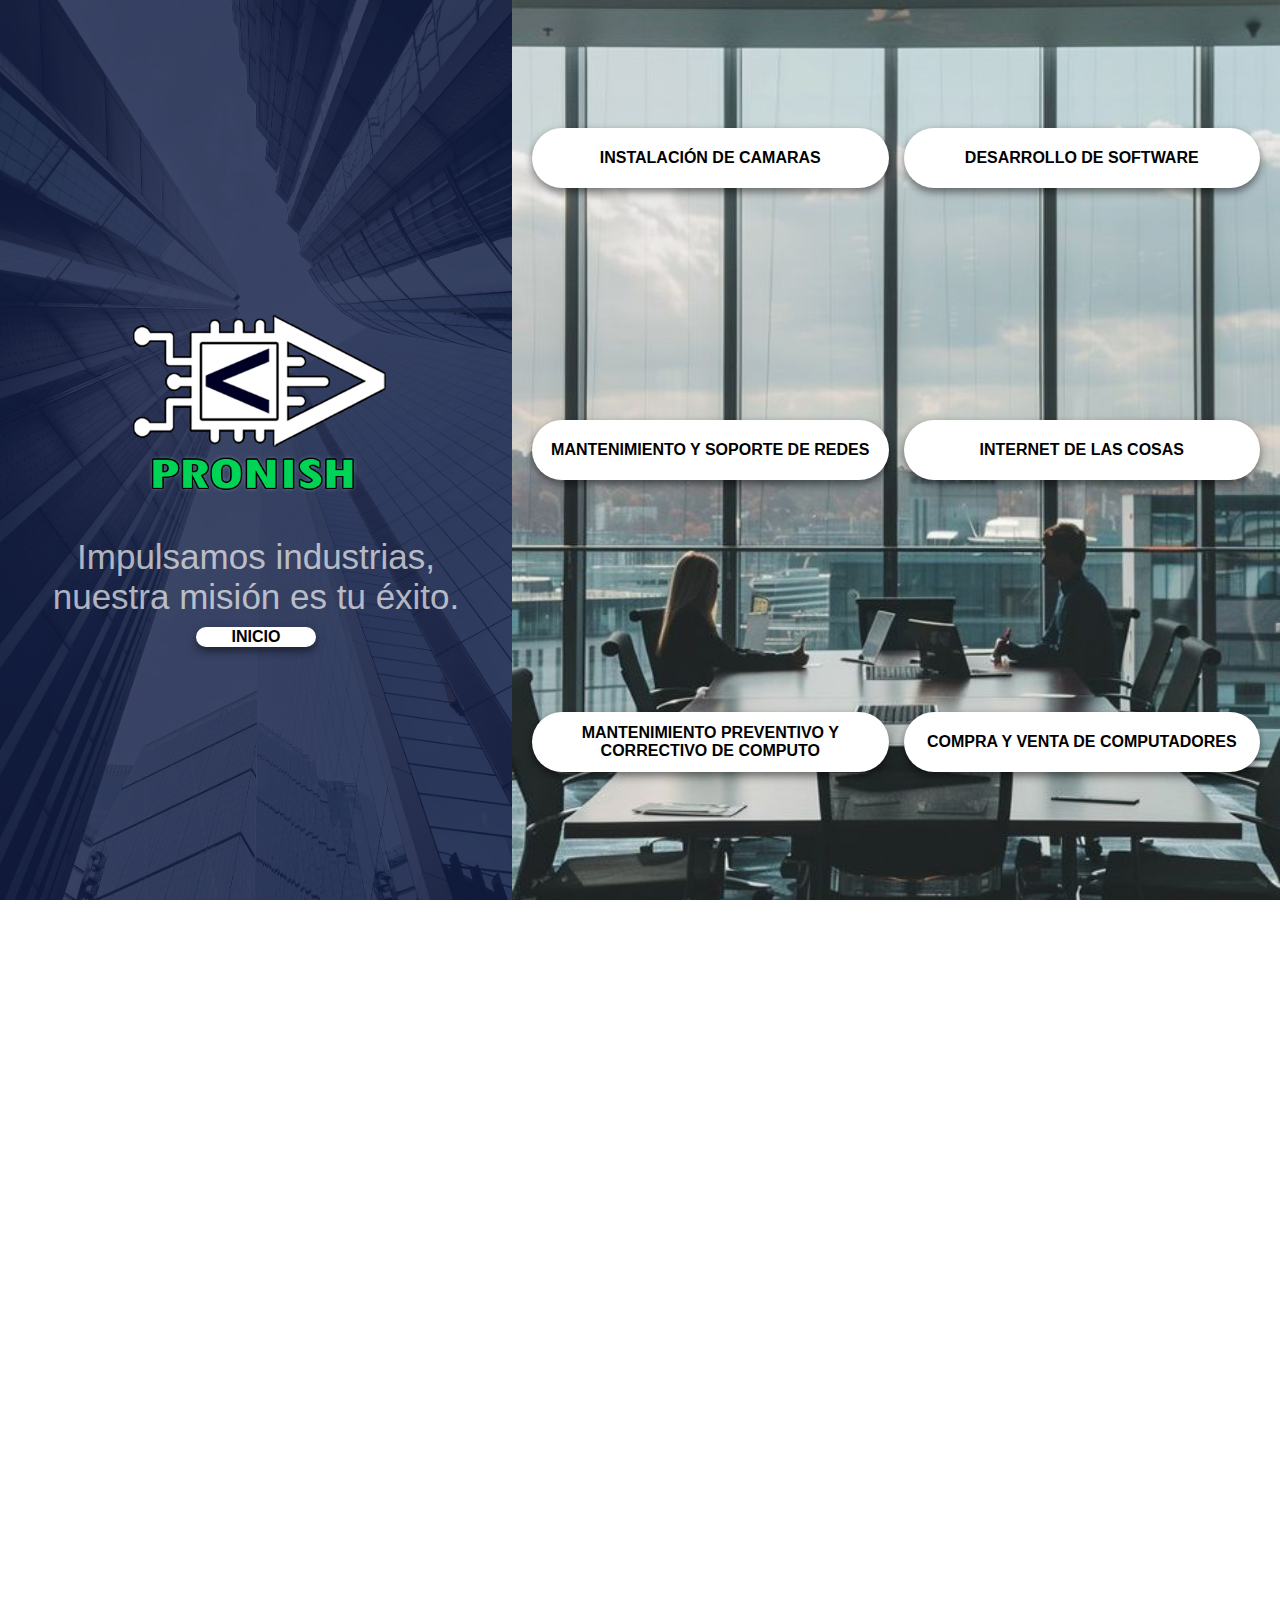
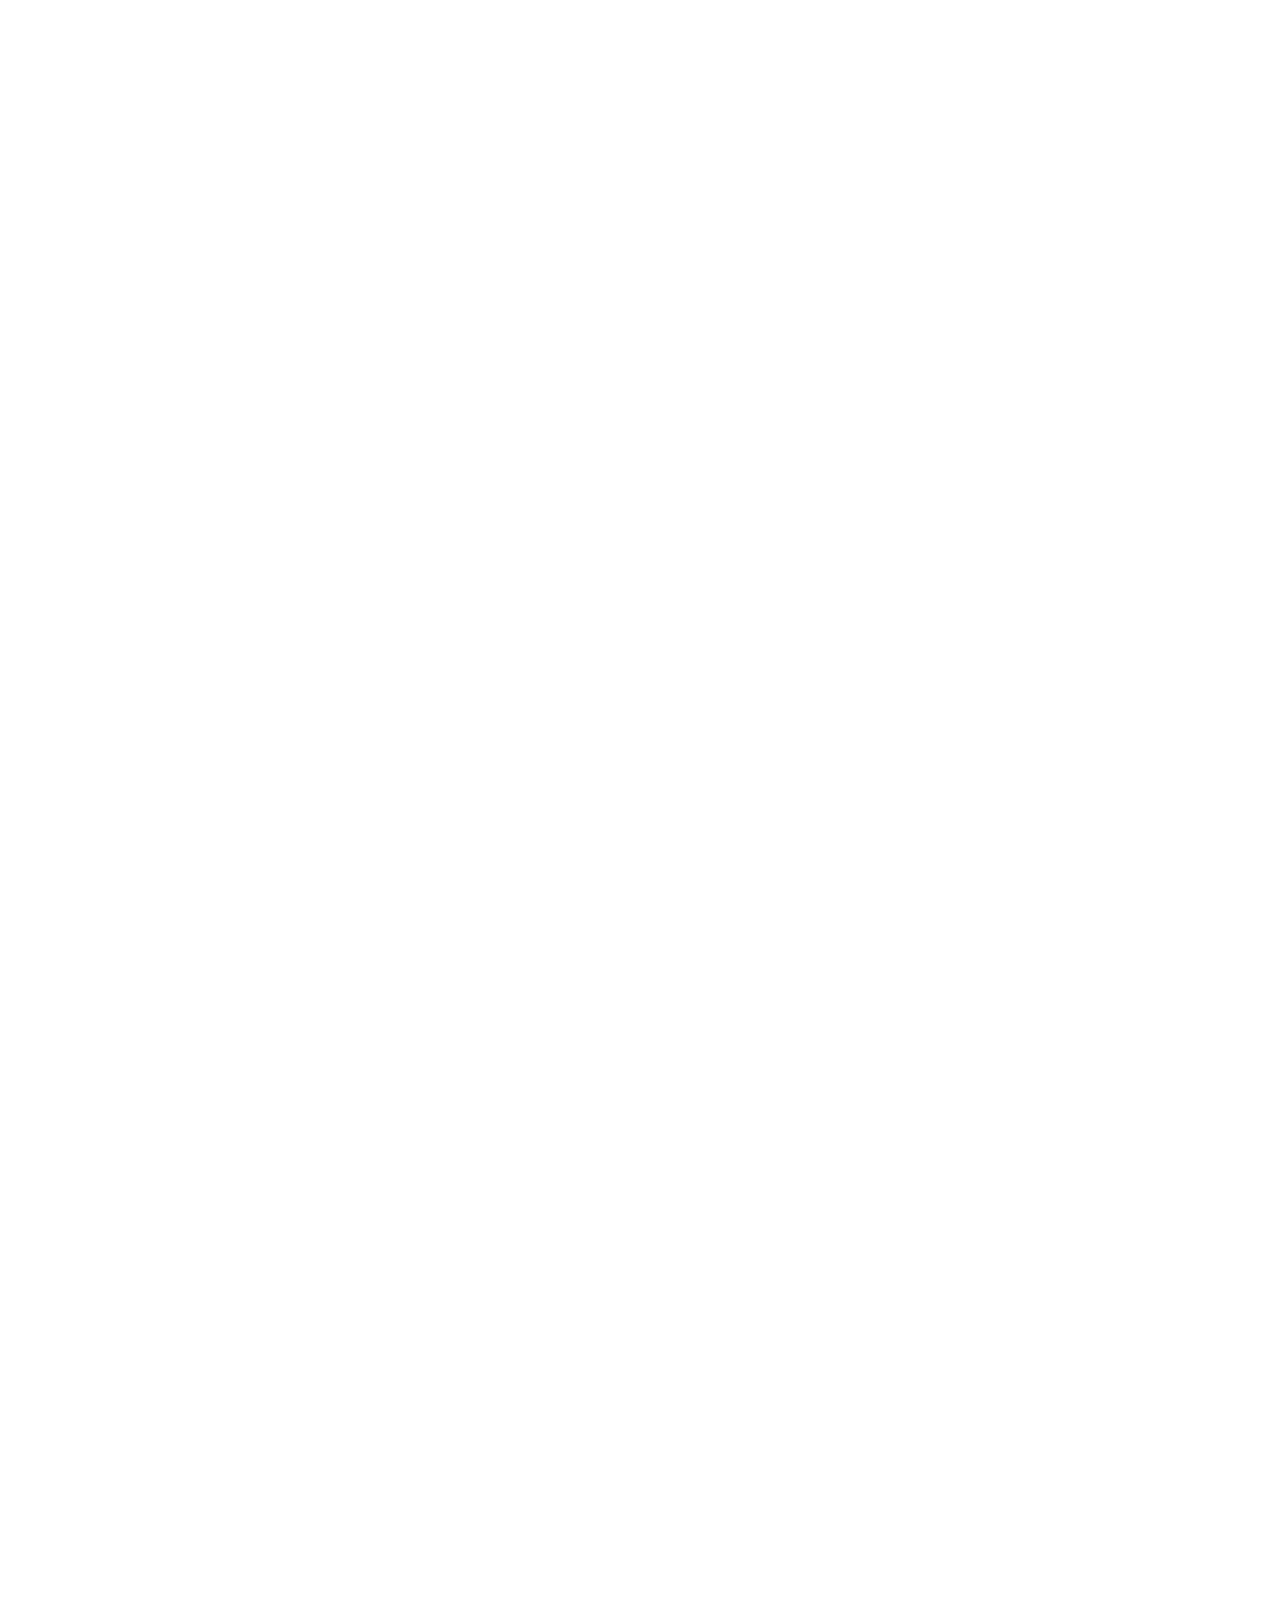
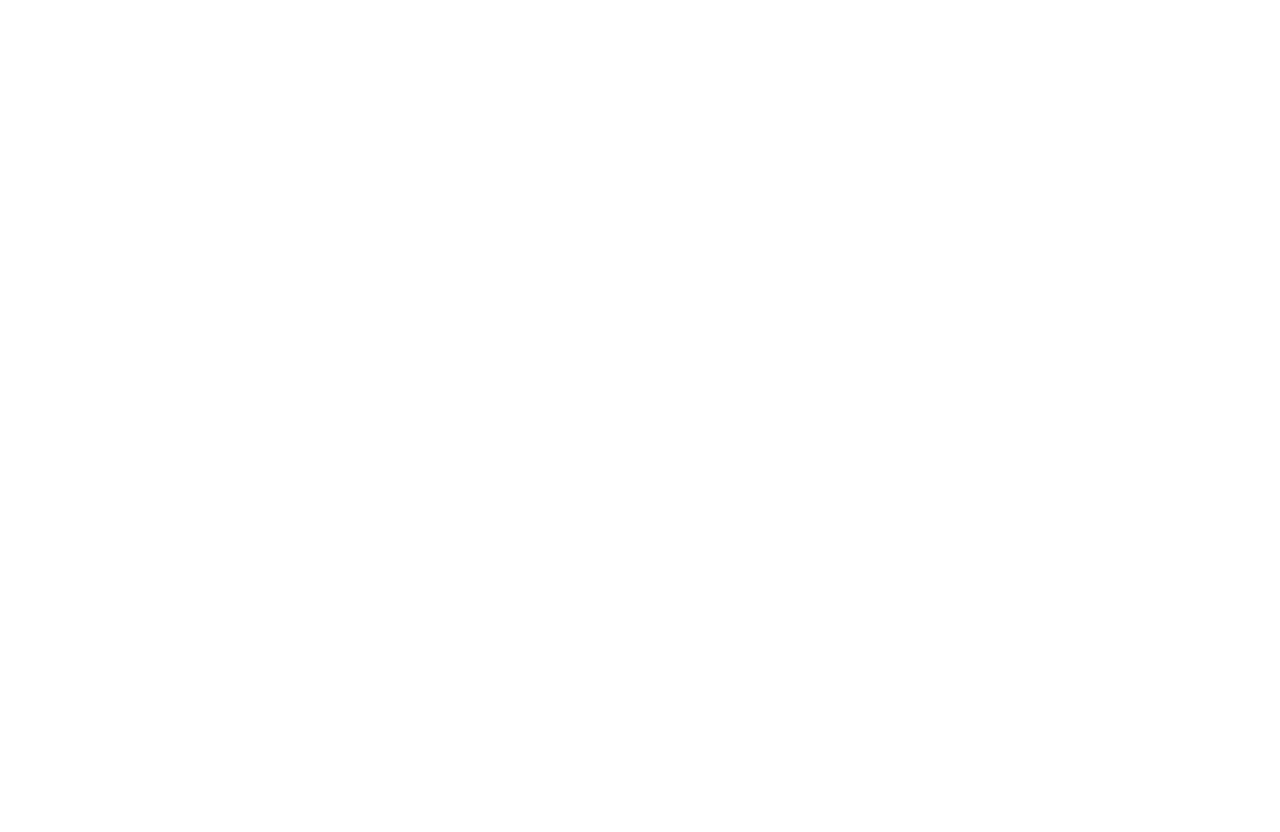
<file: 1SOFTWARE.html>
<!DOCTYPE html>
<html lang="es">
<head>
    <meta charset="UTF-8">
    <meta name="viewport" content="width=device-width, initial-scale=1.0">
    <title>Desarrollo software / Pronish</title>
    <link rel="icon" href="LogoEmpresa.png" type="image/x-icon">
    <link rel="stylesheet" href="1SOFTWARE.css">
</head>
<body>
    <section>
    <div class="container">
        <!-- Columna izquierda -->

            <div class="column1">
                <div class="logo">
                    <img src="LogoEmpresa.png" alt="logotipo">
                </div>
                <div class="text">Impulsamos industrias,<br>nuestra misión es tu éxito.</div>
                <div class="Inicio" title="Clic" onclick="location.href='index.html';">INICIO</div>
            </div>

        <!-- Columna derecha -->
        <div class="column2">
            <div class="box" title="Haz clic para ir a la página" onclick="location.href='1CAMARAS.html#linkcamara';">INSTALACIÓN DE CAMARAS</div>
            <div class="box" title="Haz clic para ir a la página" onclick="location.href='1SOFTWARE.html#linksoftware';">DESARROLLO DE SOFTWARE</div>
            <div class="box" title="Haz clic para ir a la página" onclick="location.href='1MANTENIMIENTO.html#linkmantenimiento';">MANTENIMIENTO Y SOPORTE DE REDES</div>            
            <div class="box" title="Haz clic para ir a la página" onclick="location.href='1IOT.html#linkiot';">INTERNET DE LAS COSAS</div>            
            <div class="box" title="Haz clic para ir a la página" onclick="location.href='1COMPUTO.html#linkcomputo';">MANTENIMIENTO PREVENTIVO Y CORRECTIVO DE COMPUTO</div>            
            <div class="box" title="Haz clic para ir a la página" onclick="location.href='1VENTAS.html#linkventas';">COMPRA Y VENTA DE COMPUTADORES</div>
        </div>
    </div>
    </section>

    <section class="general-content" id="linksoftware">
        <div class="Contenido">
            <h2 class="title">Desarrollo de software</h2>
            <br>
            <p>Impulsa tu negocio con soluciones de software a medida. Desarrollamos aplicaciones y sistemas optimizados 
            para satisfacer las necesidades específicas de tu empresa, garantizando eficiencia y escalabilidad. Nuestro 
            equipo de expertos utiliza las últimas tecnologías para crear soluciones intuitivas, seguras y de alto 
            rendimiento que transforman tus ideas en herramientas digitales impactantes. Desde plataformas web hasta 
            aplicaciones móviles, estamos aquí para llevar tu visión al siguiente nivel.</p>
        </div>
        <div class="servicios">
            <div class="serviciosg">
                <h1>Desarrollo de Software Personalizado</h1>
                <img src="DesarrolloSO1.png" alt="logotipo" class="ImgServ">
                <ul>
                    <li>-Diseño y desarrollo a medida para satisfacer las necesidades específicas de tu negocio.</li><br>
                    <li>-Integración con sistemas existentes para mejorar la eficiencia y la productividad.</li><br>
                    <li>-Aplicaciones web y móviles optimizadas para mejorar la experiencia del usuario.</li><br>
                    <li>-Uso de metodologías ágiles para asegurar entregas rápidas y de calidad.</li><br>
                    <li>-Automatización de procesos empresariales para maximizar resultados.</li>
                </ul>
            </div>
        
            <div class="serviciosg">
                <h1>Consultoría y Estrategia de Software</h1>
                <img src="DesarrolloSO1.jpg" alt="logotipo" class="ImgServ">
                <ul>
                    <li>-Análisis de requerimientos y viabilidad técnica de proyectos de software.</li><br>
                    <li>-Planificación estratégica de soluciones tecnológicas para optimizar recursos.</li><br>
                    <li>-Evaluación de la infraestructura actual para recomendar mejoras.</li><br>
                    <li>-Desarrollo de estrategias de transformación digital para mantenerte competitivo.</li><br>
                    <li>-Orientación en la selección de tecnologías adecuadas para cada proyecto.</li>
                </ul>
            </div>
        
            <div class="serviciosg">
                <h1>Soporte y Mantenimiento de Software</h1>
                <img src="DesarrolloSO2.jpg" alt="logotipo" class="ImgServ">
                <ul>
                    <li>-Actualización y mejora continua de aplicaciones para un rendimiento óptimo.</li><br>
                    <li>-Resolución de errores y problemas técnicos de manera eficiente.</li><br>
                    <li>-Soporte técnico para garantizar la operatividad de tus sistemas.</li><br>
                    <li>-Monitoreo de rendimiento y seguridad para evitar interrupciones.</li><br>
                    <li>-Capacitación para usuarios y administradores del software implementado.</li>
                </ul>
            </div>
        
            <div class="serviciosg">
                <h1>Seguridad y Protección de Software</h1>
                <img src="DesarrolloSO3.jpg" alt="logotipo" class="ImgServ">
                <ul>
                    <li>-Implementación de medidas de seguridad avanzadas para proteger datos sensibles.</li><br>
                    <li>-Auditorías de seguridad para detectar y mitigar vulnerabilidades.</li><br>
                    <li>-Cifrado de datos y protocolos seguros para proteger información crítica.</li><br>
                    <li>-Consultoría en cumplimiento normativo para proteger tus activos digitales.</li><br>
                    <li>-Gestión de permisos y autenticaciones seguras para usuarios.</li>
                </ul>
            </div>
        </div>
        
    </section>

    <section class="general-content">
        <div class="video-container">
            <iframe
                src="https://www.youtube.com/embed/XF5ofACNClY"
                title="Video Ejemplo"
                allow="accelerometer; autoplay; clipboard-write; encrypted-media; gyroscope; picture-in-picture"
                allowfullscreen>
            </iframe>
        </div>
        <div class="Contenido">
            <p>En nuestra empresa, desarrollamos soluciones de software innovadoras y a la medida de tus necesidades. 
            Nos enfocamos en transformar tus ideas en aplicaciones eficientes que impulsen el crecimiento y la productividad 
            de tu negocio. Desde plataformas web hasta aplicaciones móviles, diseñamos y construimos con las tecnologías más 
            avanzadas para garantizar un rendimiento óptimo y una experiencia de usuario excepcional.</p>
            <br>
            <p>Nuestro equipo de expertos trabaja contigo para comprender a fondo tus objetivos y desarrollar software que no 
            solo cumpla con tus expectativas, sino que las supere. Ofrecemos un servicio integral que abarca desde la 
            consultoría inicial, pasando por el desarrollo ágil, hasta la implementación y el soporte continuo. Con nosotros, tendrás la tranquilidad de contar con soluciones seguras, escalables y completamente personalizadas.</p>
            <br>
            <div class="camaras-img">
                <img src="Software1.jpg" alt="logotype" class="Imgcam">
                <img src="Software2.jpg" alt="logotype" class="Imgcam">
            </div>
            <P>
            Desarrollamos software personalizado que optimiza y automatiza los procesos más críticos de tu empresa, permitiéndote 
            centrarte en lo que realmente importa: hacer crecer tu negocio. Nuestro enfoque se basa en comprender a fondo tus 
            necesidades y desafíos, para luego ofrecerte soluciones robustas, escalables y altamente eficientes.</p>
            <br>
            <P>
            Desde la planificación y diseño, pasando por el desarrollo hasta la implementación, nuestro equipo sigue las mejores 
            prácticas en la industria para garantizar un software seguro y de calidad. Ya sea que necesites un sistema de gestión 
            empresarial, una plataforma de comercio electrónico, o una aplicación móvil, nos aseguramos de entregarte herramientas 
            que mejoren la experiencia de tus clientes y optimicen tus operaciones diarias. Con nosotros, la innovación y la 
            funcionalidad van de la mano.</P>
            <div class="video-container">
                <iframe
                    src="https://www.youtube.com/embed/R8__36R71Y4"
                    title="Video Ejemplo"
                    allow="accelerometer; autoplay; clipboard-write; encrypted-media; gyroscope; picture-in-picture"
                    allowfullscreen>
                </iframe>
            </div>
            <p>Para obtener una solución a la medida de sus necesidades, te invitamos a contactar con nuestro equipo de expertos.
        </div>
    </section>

    <footer>
        <div class="footer-container">
            <div class="footer-info">
                <h5>&copy; Todos los derechos reservados // David Jimenez Sanchez // 2024</h5>
            </div>

            <div class="footer-info">
                <h5><a href="GLOSARIO.html#linkcontacto" class="footer-link">GLOSARIO GENERAL</a></h5>
            </div>

            <div class="footer-social">
                <a href="#" class="social-icon">Facebook </a>
                <a href="#" class="social-icon">Twitter </a>
                <a href="#" class="social-icon">Instagram </a>
                <a href="#" class="social-icon">Tik Tok </a>
                <a href="#" class="social-icon">Youtube</a>
            </div>
        </div>
    </footer>
</body>
</html>
</file>
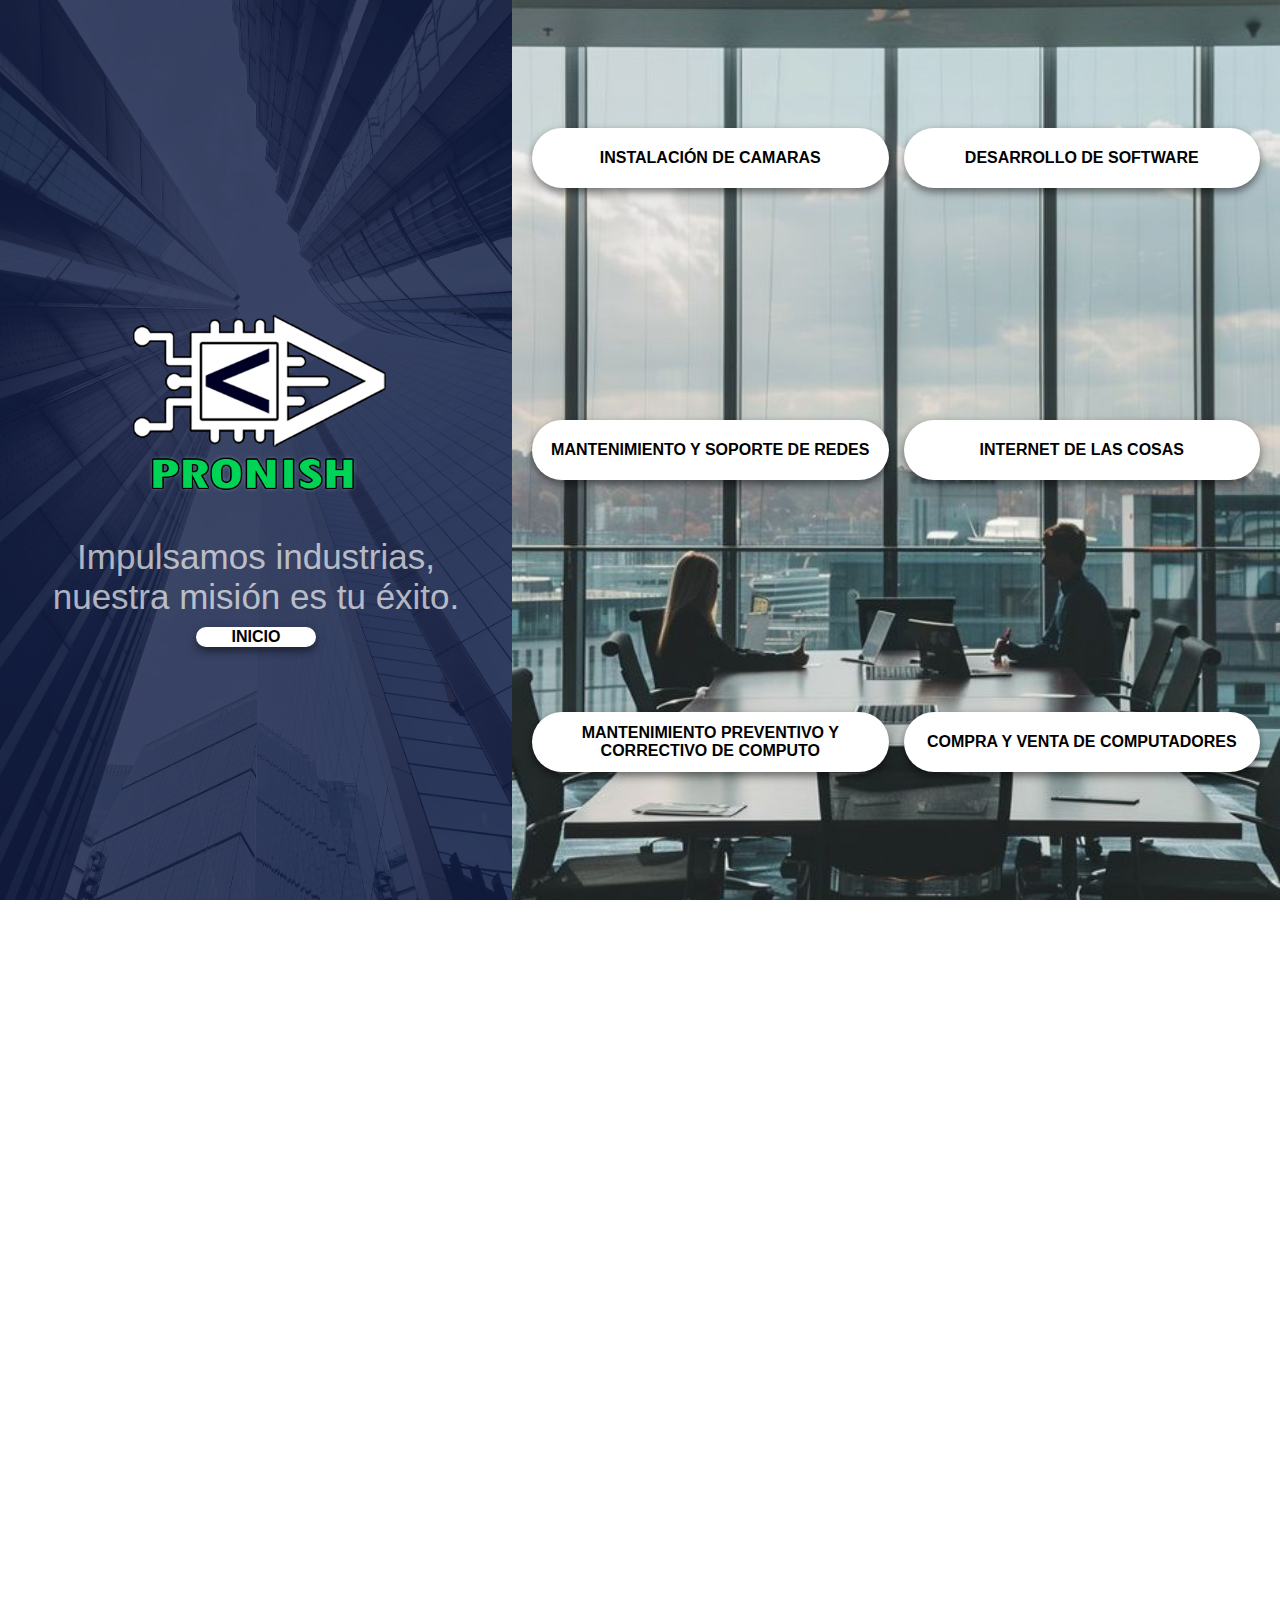
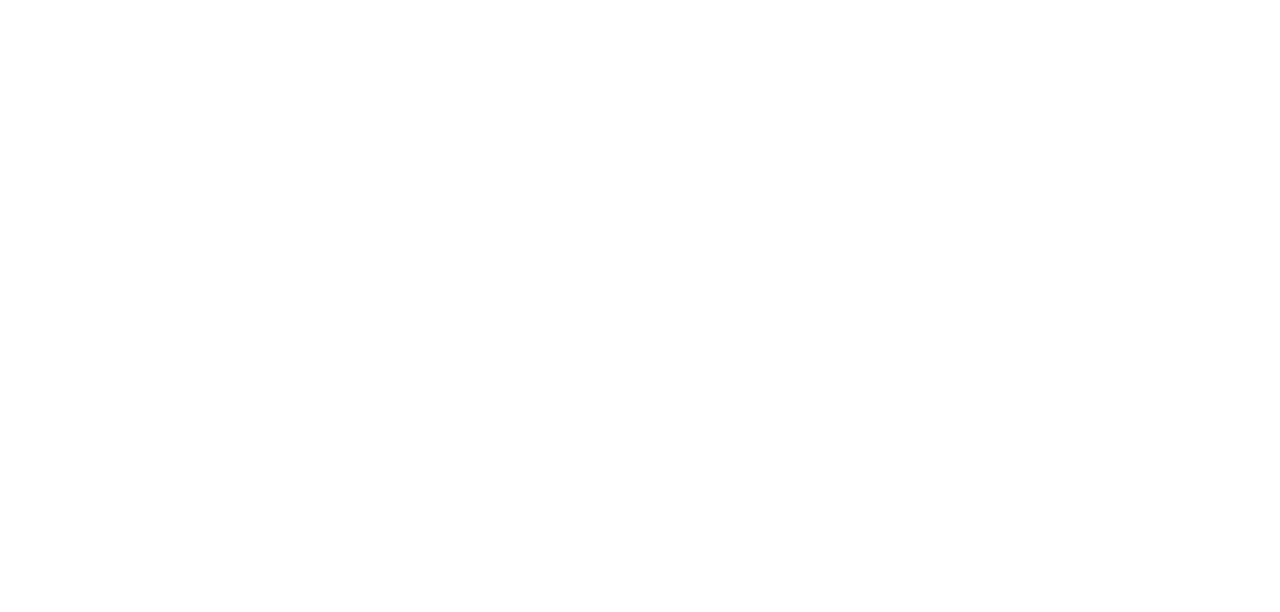
<file: 1VENTAS.html>
<!DOCTYPE html>
<html lang="es">
<head>
    <meta charset="UTF-8">
    <meta name="viewport" content="width=device-width, initial-scale=1.0">
    <title>Compra y venta / Pronish</title>
    <link rel="icon" href="LogoEmpresa.png" type="image/x-icon">
    <link rel="stylesheet" href="1VENTAS.css">
    <script src="VENTAS.js"></script>
</head>
<body>
    <section>
    <div class="container">
        <!-- Columna izquierda -->

            <div class="column1">
                <div class="logo">
                    <img src="LogoEmpresa.png" alt="logotipo">
                </div>
                <div class="text">Impulsamos industrias,<br>nuestra misión es tu éxito.</div>
                <div class="Inicio" title="Clic" onclick="location.href='index.html';">INICIO</div>
            </div>

        <!-- Columna derecha -->
        <div class="column2">
            <div class="box" title="Haz clic para ir a la página" onclick="location.href='1CAMARAS.html#linkcamara';">INSTALACIÓN DE CAMARAS</div>
            <div class="box" title="Haz clic para ir a la página" onclick="location.href='1SOFTWARE.html#linksoftware';">DESARROLLO DE SOFTWARE</div>
            <div class="box" title="Haz clic para ir a la página" onclick="location.href='1MANTENIMIENTO.html#linkmantenimiento';">MANTENIMIENTO Y SOPORTE DE REDES</div>            
            <div class="box" title="Haz clic para ir a la página" onclick="location.href='1IOT.html#linkiot';">INTERNET DE LAS COSAS</div>            
            <div class="box" title="Haz clic para ir a la página" onclick="location.href='1COMPUTO.html#linkcomputo';">MANTENIMIENTO PREVENTIVO Y CORRECTIVO DE COMPUTO</div>            
            <div class="box" title="Haz clic para ir a la página" onclick="location.href='1VENTAS.html#linkventas';">COMPRA Y VENTA DE COMPUTADORES</div>
        </div>
    </div>
    </section>

    <section class="hero-section" id="linkventas">
        <h2>Aquí podras encontrar las mejores referencias a un excelente precio</h2>
        <br>
        <p>Facilitamos la mejor tecnología para potenciar tu negocio, con equipos de cómputo de alta calidad que se adaptan 
        a tus necesidades y te aseguran un rendimiento superior.</p>
        <br>
        <p>Recuerda que también adquirimos tus equipos, realizando previamente una evaluación y diagnóstico completo de su estado actual.</p>
    </section>

    <section class="products">
        <div class="product-card">
            <img src="Computador1.jpeg" alt="Computador 1">
            <h2>Computador Gamer</h2>
            <p class="description">Procesador Intel Core i7, 16GB RAM, SSD 512GB, Tarjeta Gráfica GTX 3060.</p>
            <p class="price">$4,500,000 COP</p>
            <button class="buy-btn">Comprar Ahora</button>
        </div>

        <div class="product-card">
            <img src="Computador2.jpeg" alt="Computador 2">
            <h2>Laptop Profesional</h2>
            <p class="description">Procesador AMD Ryzen 5, 8GB RAM, SSD 256GB, Pantalla 15.6'' Full HD.</p>
            <p class="price">$3,200,000 COP</p>
            <button class="buy-btn">Comprar Ahora</button>
        </div>

        <div class="product-card">
            <img src="Computador3.jpeg" alt="Computador 3">
            <h2>Computador de Oficina</h2>
            <p class="description">Procesador Intel Core i5, 8GB RAM, HDD 1TB, Monitor 24'' Full HD.</p>
            <p class="price">$2,100,000 COP</p>
            <button class="buy-btn">Comprar Ahora</button>
        </div>

        <div class="product-card">
            <img src="Computador4.jpeg" alt="Computador 1">
            <h2>Computador Gamer</h2>
            <p class="description">Procesador Intel Core i7, 16GB RAM, SSD 512GB, Tarjeta Gráfica GTX 3060.</p>
            <p class="price">$5,600,000 COP</p>
            <button class="buy-btn">Comprar Ahora</button>
        </div>

        <div class="product-card">
            <img src="Computador5.jpeg" alt="Computador 2">
            <h2>Laptop Profesional</h2>
            <p class="description">Procesador AMD Ryzen 5, 8GB RAM, SSD 256GB, Pantalla 15.6'' Full HD.</p>
            <p class="price">$2,100,000 COP</p>
            <button class="buy-btn">Comprar Ahora</button>
        </div>

        <div class="product-card">
            <img src="Computador6.jpeg" alt="Computador 3">
            <h2>Computador de Oficina</h2>
            <p class="description">Procesador Intel Core i5, 8GB RAM, HDD 1TB, Monitor 24'' Full HD.</p>
            <p class="price">$2,600,000 COP</p>
            <button class="buy-btn">Comprar Ahora</button>
        </div>

        <div class="product-card">
            <img src="Computador7.jpeg" alt="Computador 2">
            <h2>Laptop Profesional</h2>
            <p class="description">Procesador AMD Ryzen 5, 8GB RAM, SSD 256GB, Pantalla 15.6'' Full HD.</p>
            <p class="price">$4,500,000 COP</p>
            <button class="buy-btn">Comprar Ahora</button>
        </div>

        <div class="product-card">
            <img src="Computador8.jpeg" alt="Computador 3">
            <h2>Computador de Oficina</h2>
            <p class="description">Procesador Intel Core i5, 8GB RAM, HDD 1TB, Monitor 24'' Full HD.</p>
            <p class="price">$1,500,000 COP</p>
            <button class="buy-btn">Comprar Ahora</button>
        </div>
    </section>

    <footer>
        <div class="footer-container">
            <div class="footer-info">
                <h5>&copy; Todos los derechos reservados // David Jimenez Sanchez // 2024</h5>
            </div>

            <div class="footer-info">
                <h5><a href="GLOSARIO.html#linkcontacto" class="footer-link">GLOSARIO GENERAL</a></h5>
            </div>

            <div class="footer-social">
                <a href="#" class="social-icon">Facebook </a>
                <a href="#" class="social-icon">Twitter </a>
                <a href="#" class="social-icon">Instagram </a>
                <a href="#" class="social-icon">Tik Tok </a>
                <a href="#" class="social-icon">Youtube</a>
            </div>
        </div>
    </footer>
</body>
</html>
</file>
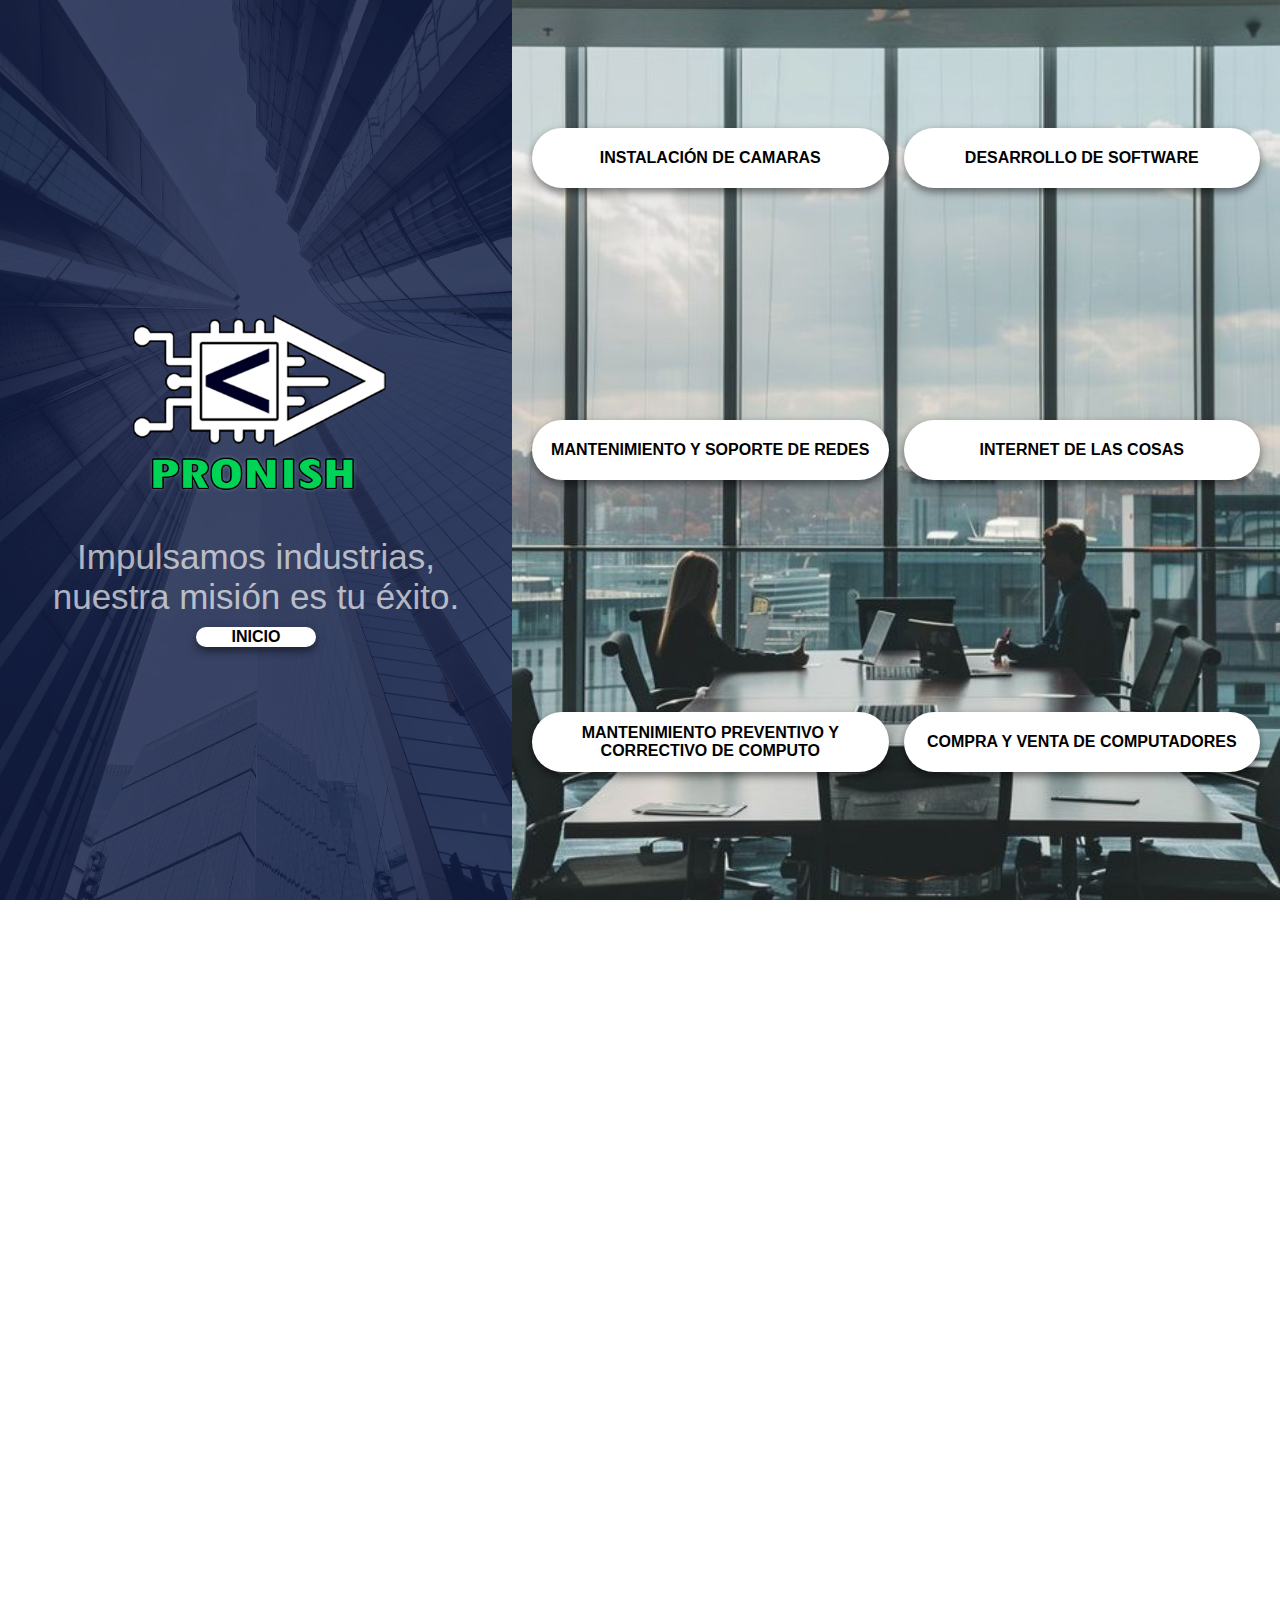
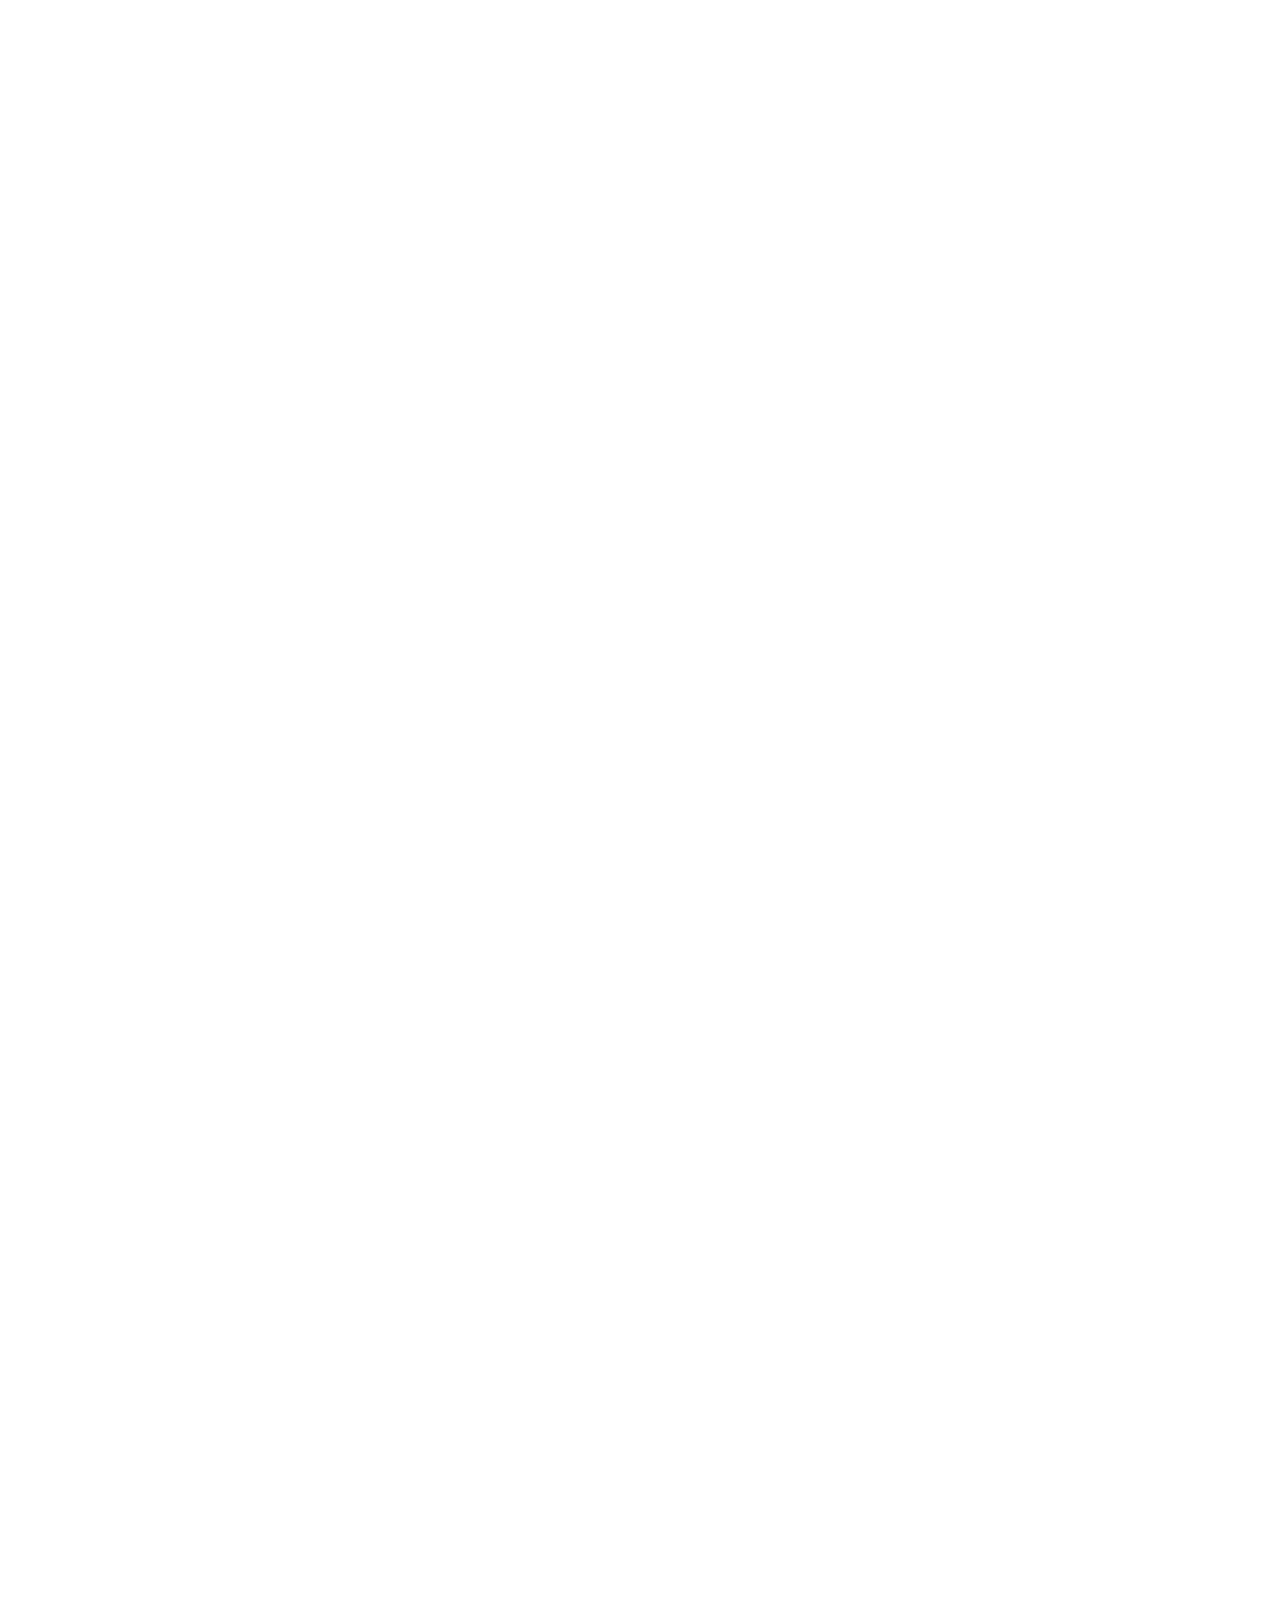
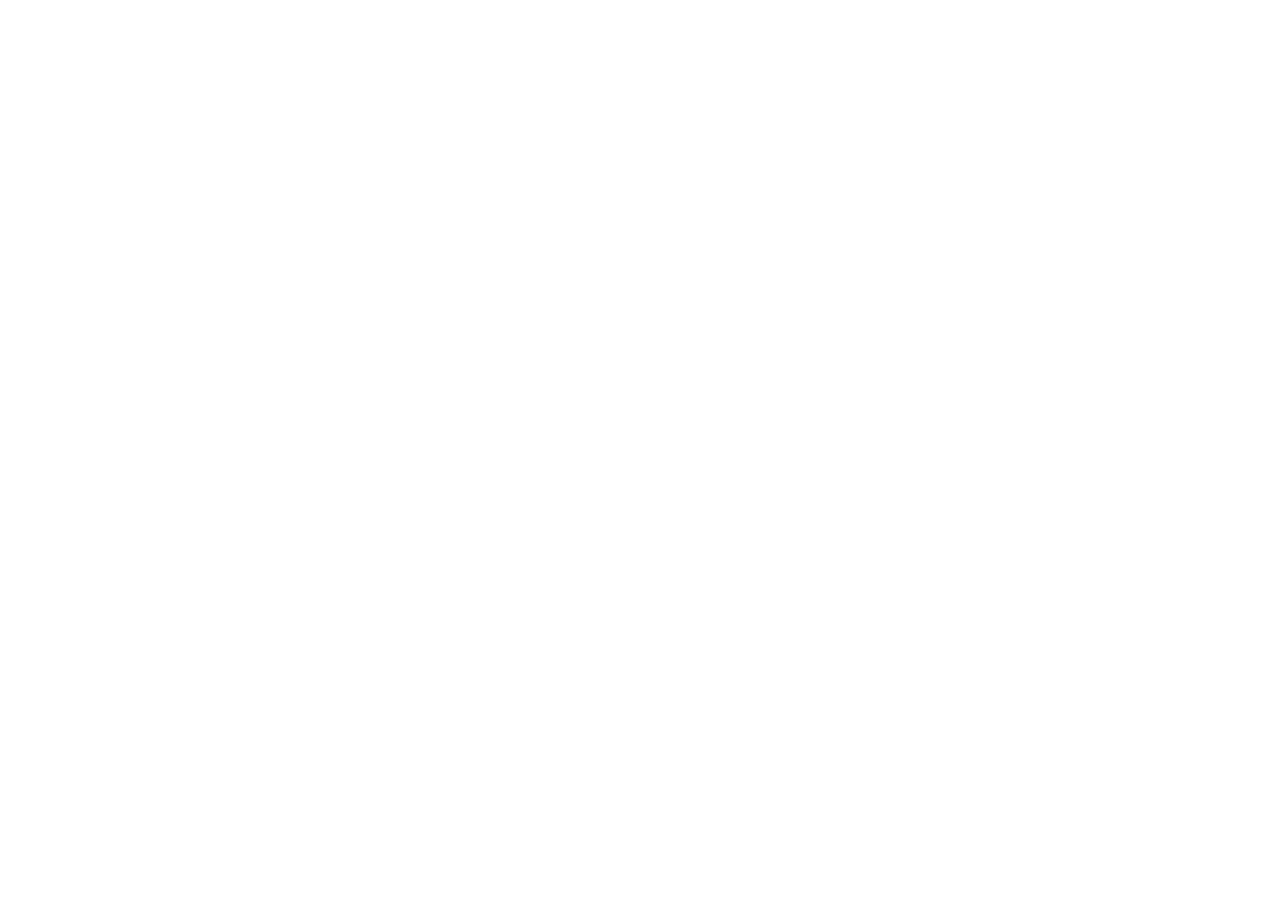
<file: 2MANTENIMIENTO.html>
<!DOCTYPE html>
<html lang="es">
<head>
    <meta charset="UTF-8">
    <meta name="viewport" content="width=device-width, initial-scale=1.0">
    <title>Mantenimiento redes / Pronish</title>
    <link rel="icon" href="LogoEmpresa.png" type="image/x-icon">
    <link rel="stylesheet" href="1MANTENIMIENTOCOMPUTO.css">
</head>
<body>
    <section>
    <div class="container">
        <!-- Columna izquierda -->

            <div class="column1">
                <div class="logo">
                    <img src="LogoEmpresa.png" alt="logotipo">
                </div>
                <div class="text">Impulsamos industrias,<br>nuestra misión es tu éxito.</div>
                <div class="Inicio" title="Clic" onclick="location.href='index.html';">INICIO</div>
            </div>

        <!-- Columna derecha -->
        <div class="column2">
            <div class="box" title="Haz clic para ir a la página" onclick="location.href='1CAMARAS.html#linkcamara';">INSTALACIÓN DE CAMARAS</div>
            <div class="box" title="Haz clic para ir a la página" onclick="location.href='1SOFTWARE.html#linksoftware';">DESARROLLO DE SOFTWARE</div>
            <div class="box" title="Haz clic para ir a la página" onclick="location.href='1MANTENIMIENTO.html#linkmantenimiento';">MANTENIMIENTO Y SOPORTE DE REDES</div>            
            <div class="box" title="Haz clic para ir a la página" onclick="location.href='1IOT.html#linkiot';">INTERNET DE LAS COSAS</div>            
            <div class="box" title="Haz clic para ir a la página" onclick="location.href='1COMPUTO.html#linkcomputo';">MANTENIMIENTO PREVENTIVO Y CORRECTIVO DE COMPUTO</div>            
            <div class="box" title="Haz clic para ir a la página" onclick="location.href='1VENTAS.html#linkventas';">COMPRA Y VENTA DE COMPUTADORES</div>
        </div>
    </div>
    </section>

    <section class="general-content" id="linkmantenimiento">
        <div class="Contenido">
            <h2 class="title">Mantenimiento y soporte de redes</h2>
            <br>
            <p>Asegura el rendimiento y la longevidad de tus equipos con nuestro servicio especializado de Mantenimiento 
            Preventivo y Correctivo de Cómputo. Entendemos que la tecnología es clave para la productividad de tu empresa, 
            por lo que ofrecemos soluciones completas para mantener tus sistemas funcionando sin interrupciones. 
            Nuestro mantenimiento preventivo incluye la limpieza física interna y externa de los dispositivos, optimización 
            de software, actualizaciones necesarias, y diagnóstico de fallos para prevenir problemas futuros.
            </p>
            <br>
            <p>En caso de incidencias, nuestro mantenimiento correctivo abarca la reparación de componentes dañados, 
            solución de fallos críticos de software y hardware, y restauración de la operatividad en el menor tiempo 
            posible. Con nuestro equipo técnico certificado y herramientas avanzadas, garantizamos un servicio rápido, 
            eficiente y adaptado a tus necesidades. ¡Confía en nosotros para mantener tus dispositivos en óptimas 
            condiciones y evitar pérdidas de tiempo y productividad!
            </p>
        </div>

        <div class="video-container">
            <iframe
                src="https://www.youtube.com/embed/LzB8U4g0nfU"
                title="Video Ejemplo"
                allow="accelerometer; autoplay; clipboard-write; encrypted-media; gyroscope; picture-in-picture"
                allowfullscreen>
            </iframe>
        </div>

        <div class="Contenido">
            <p>Nos especializamos en el mantenimiento y soporte de redes, ofreciendo soluciones confiables y de alta calidad 
            para optimizar la infraestructura tecnológica de su empresa. Ya sea para pequeñas o grandes empresas, nuestro servicio
            asegura el correcto funcionamiento y la eficiencia de sus redes de datos, minimizando tiempos de inactividad y mejorando
            la conectividad.</p>
            <br>
            <p>Brindamos soporte integral para equipos, servidores y redes, utilizando las herramientas más avanzadas y 
            adaptadas a las necesidades específicas de cada cliente. Nuestro objetivo es asegurar una red robusta, 
            segura y eficiente, proporcionando tranquilidad a nuestros clientes y permitiéndoles enfocarse en el crecimiento 
            de su negocio sin preocupaciones tecnológicas.</p>
            <br>
            <p>Con nuestro servicio, tendrás acceso a mantenimiento preventivo, soporte técnico especializado y resolución de 
            problemas de redes, garantizando la estabilidad y el rendimiento óptimo de su infraestructura tecnológica en 
            todo momento.</p>
            <div class="camaras-img">
                <img src="RedesServicios2.jpg" alt="logotype" class="Imgcam">
                <img src="RedesServicios5.jpg" alt="logotype" class="Imgcam">
                <img src="RedesServicios4.jpg" alt="logotype" class="Imgcam">                
                <img src="RedesServicios6.jpg" alt="logotype" class="Imgcam">
            </div>
            <p>Realizaremos un análisis exhaustivo de las necesidades de tu red y te proporcionaremos un estudio detallado, recomendando 
            las soluciones de mantenimiento y soporte más adecuadas para tu empresa o negocio. No pongas en riesgo la operatividad de tu empresa, 
            asegúrate de tener redes estables y confiables que garanticen el funcionamiento óptimo de todas tus actividades.</p>
            <br>
            <p>En nuestro servicio de mantenimiento, te ofrecemos una variedad de opciones adaptadas a tus requerimientos, 
            desde el soporte técnico preventivo para evitar fallos hasta soluciones personalizadas para cada tipo de infraestructura.
            Además, brindamos asistencia para la optimización de tus equipos de red, asegurando un rendimiento eficiente y continuo. Nuestro enfoque flexible y detallado garantiza que todas tus necesidades tecnológicas estén cubiertas con la máxima profesionalidad.</p>
            <div class="camaras-img">
                <img src="RedesServicios1.jpg" alt="logotype" class="Imgcam">
                <img src="RedesServicios3.jpg" alt="logotype" class="Imgcam">
            </div>
            <br>
            <p>Para obtener una solución a la medida de sus necesidades, te invitamos a contactar con nuestro equipo de expertos.
        </div>
    </section>

    <section class="general-content">
        <div class="servicios">
            <div class="serviciosg">
                <h1>Mantenimiento y Soporte de Redes</h1>
                <img src="MantRed1.jpg" alt="logotype" class="ImgServ">
                <ul>
                    <li>-Análisis y diagnóstico de la infraestructura de red.</li><br>
                    <li>-Mantenimiento preventivo y correctivo de redes.</li><br>
                    <li>-Configuración y optimización de equipos de red como routers y switches.</li><br>
                    <li>-Soporte técnico para redes inalámbricas (Wi-Fi) y cableadas.</li><br>
                    <li>-Monitoreo remoto de redes y servidores.</li><br>
                    <li>-Solución de problemas de conectividad y fallos en el sistema de red.</li><br>
                    <li>-Implementación de sistemas de seguridad en la red (firewalls, VPNs, etc.).</li><br>
                    <li>-Asesoría en la mejora de la capacidad y rendimiento de la red.</li><br>
                    <li>-Soporte técnico 24/7 para empresas y PYMES.</li>
                </ul>
            </div>
            <div class="serviciosg">
                <h1>Optimización y Gestión de Redes</h1>
                <img src="MantRed2.jpg" alt="logotype" class="ImgServ">
                <ul>
                    <li>-Planificación y diseño de redes de alta disponibilidad.</li><br>
                    <li>-Configuración avanzada de redes para mejorar el rendimiento.</li><br>
                    <li>-Auditorías de seguridad para proteger redes y datos sensibles.</li><br>
                    <li>-Implementación de protocolos de calidad de servicio (QoS).</li><br>
                    <li>-Gestión de ancho de banda y optimización de tráfico.</li><br>
                    <li>-Soporte para redes corporativas y de pequeñas empresas.</li><br>
                    <li>-Implementación de soluciones de redundancia y respaldo de red.</li><br>
                    <li>-Consultoría en proyectos de expansión de redes.</li>
                </ul>
            </div>
            <div class="serviciosg">
                <h1>Consultoría en Infraestructura de Redes</h1>
                <img src="MantRed3.jpg" alt="logotype" class="ImgServ">
                <ul>
                    <li>-Asesoría en la selección de equipos para redes empresariales.</li><br>
                    <li>-Diseño de arquitectura de redes adaptadas a las necesidades de su empresa.</li><br>
                    <li>-Evaluación y mejora de la infraestructura tecnológica de redes existentes.</li><br>
                    <li>-Recomendaciones para la implementación de nuevas tecnologías de red.</li><br>
                    <li>-Análisis de riesgos y planificación de contingencia para redes.</li><br>
                    <li>-Soporte en la migración de redes y servidores a nuevos entornos.</li><br>
                    <li>-Auditoría de cumplimiento normativo en seguridad de redes.</li><br>
                    <li>-Monitoreo continuo de redes para detectar posibles amenazas.</li>
                </ul>
            </div>
            <div class="serviciosg">
                <h1>Rediseño de Redes y Actualización de Infraestructura</h1>
                <img src="MantRed4.jpg" alt="logotype" class="ImgServ">
                <ul>
                    <li>-Evaluación y rediseño de redes existentes para adaptarlas a nuevas necesidades.</li><br>
                    <li>-Reemplazo de equipos obsoletos por tecnología de última generación.</li><br>
                    <li>-Mejora de la conectividad y velocidad en redes con alto tráfico.</li><br>
                    <li>-Implementación de soluciones de red escalables y adaptadas al crecimiento de la empresa.</li><br>
                    <li>-Actualización de infraestructura de red para garantizar la compatibilidad con nuevos dispositivos y protocolos.</li><br>
                    <li>-Planificación y ejecución de actualizaciones de redes sin interrumpir el servicio.</li><br>
                    <li>-Mantenimiento de redes para asegurar su funcionamiento eficiente y sin fallos.</li><br>
                    <li>-Soporte para redes de alta capacidad y empresas con múltiples sedes.</li>
                </ul>
            </div>
        </div>        
    </section>

    <footer>
        <div class="footer-container">
            <div class="footer-info">
                <h5>&copy; Todos los derechos reservados // David Jimenez Sanchez // 2024</h5>
            </div>

            <div class="footer-info">
                <h5><a href="GLOSARIO.html#linkcontacto" class="footer-link">GLOSARIO GENERAL</a></h5>
            </div>

            <div class="footer-social">
                <a href="#" class="social-icon">Facebook </a>
                <a href="#" class="social-icon">Twitter </a>
                <a href="#" class="social-icon">Instagram </a>
                <a href="#" class="social-icon">Tik Tok </a>
                <a href="#" class="social-icon">Youtube</a>
            </div>
        </div>
    </footer>
    
</body>
</html>
</file>
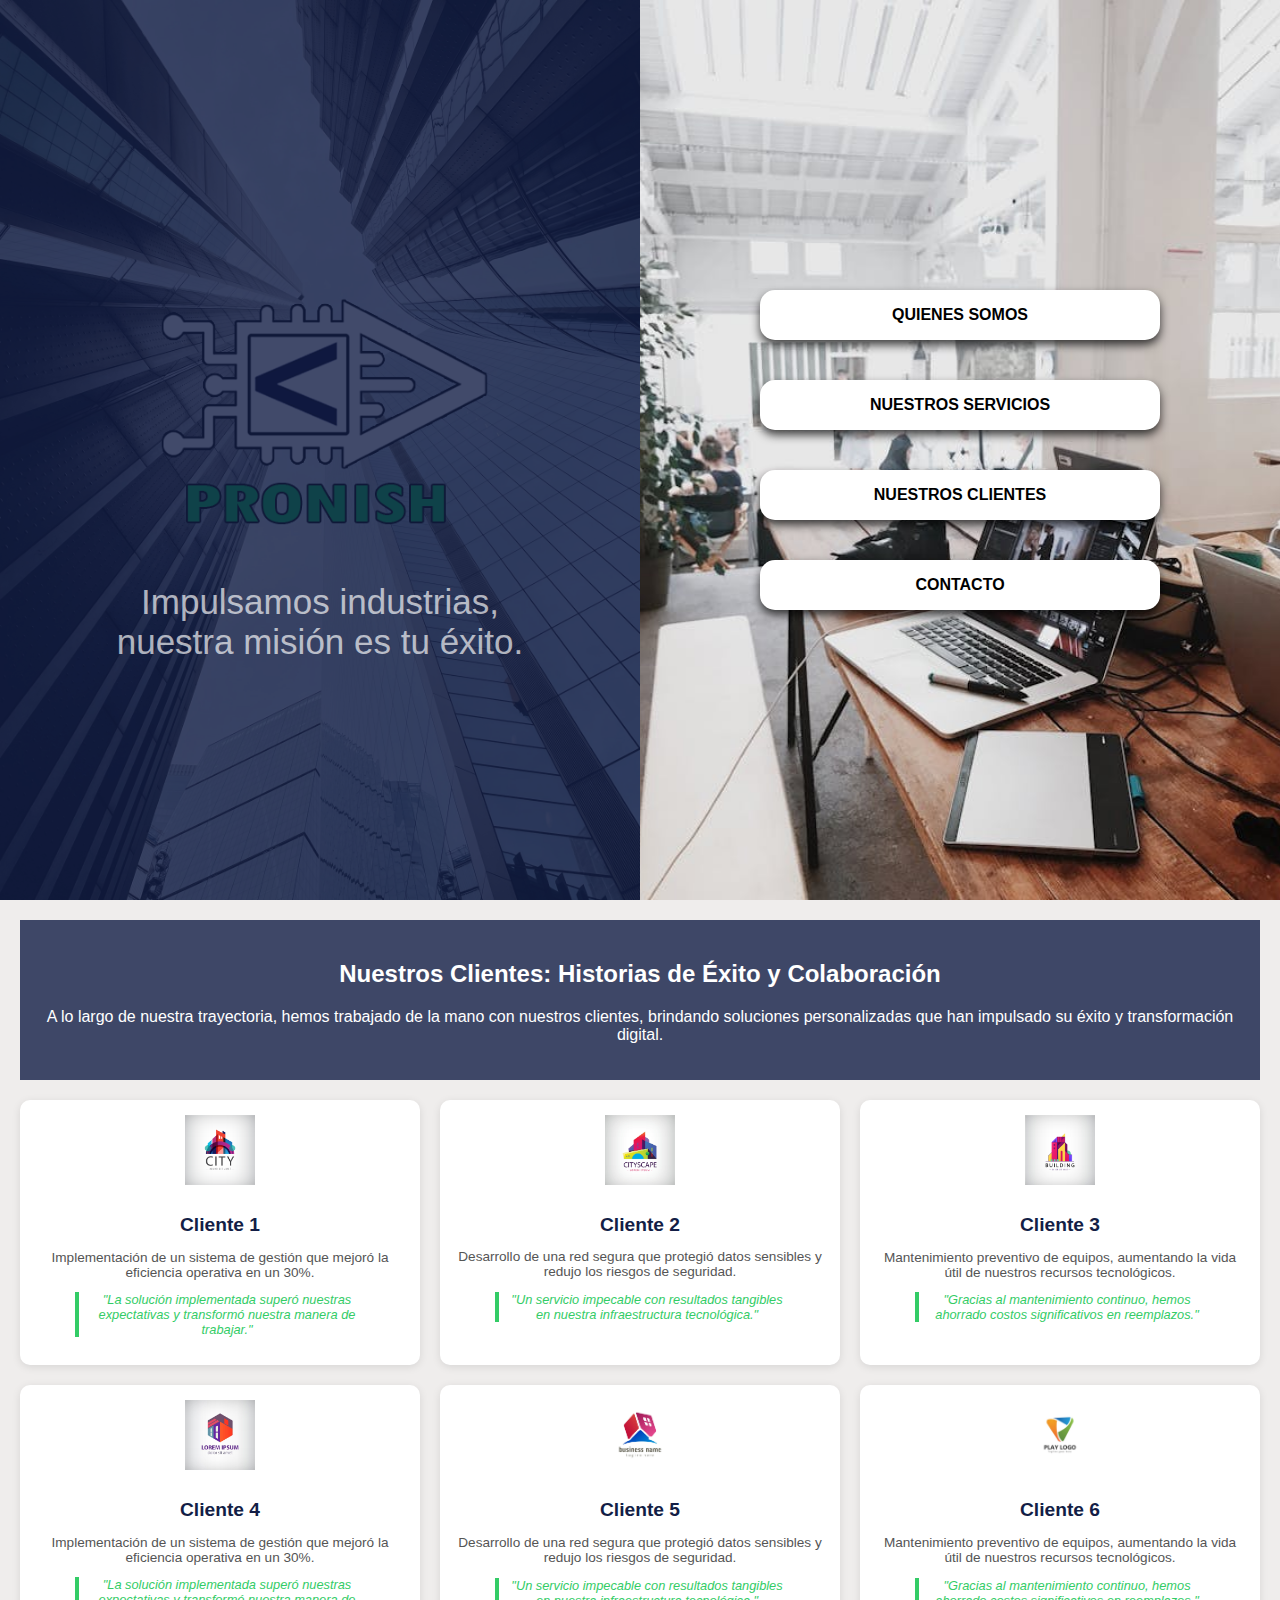
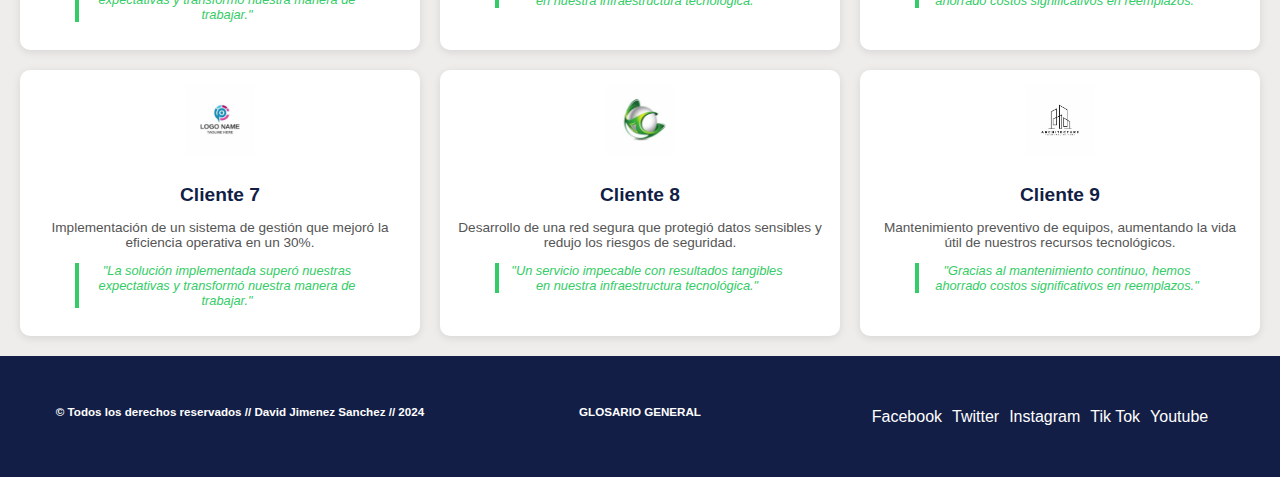
<file: CLIENTES.html>
<head>
    <meta charset="UTF-8">
    <meta name="viewport" content="width=device-width, initial-scale=1.0">
    <title>Clientes / Pronish</title>
    <link rel="icon" href="LogoEmpresa.png" type="image/x-icon">
    <link rel="stylesheet" href="ESTILOSCLIENTES.css">
</head>
<body>

    <div class="container">
        <!-- Columna izquierda -->
        <div class="column1">
            <div class="logo">
                <img src="LogoEmpresa.png" alt="logotipo">
            </div>
            <div class="text">Impulsamos industrias,<br>nuestra misión es tu éxito.</div>
        </div>

        <!-- Columna derecha -->
        <div class="column2">
            <div class="box" onclick="location.href='NOSOTROS.html#linknosotros';">QUIENES SOMOS</div>
            <div class="box" onclick="location.href='SERVICIOS.html';"> NUESTROS SERVICIOS</div>
            <div class="box" onclick="location.href='CLIENTES.html#linkclientes';">NUESTROS CLIENTES</div>
            <div class="box" onclick="location.href='CONTACTO.html#linkcontacto';">CONTACTO</div>
        </div>
    </div>

    <section class="hero-section" id="linkclientes">
        <h2>Nuestros Clientes: Historias de Éxito y Colaboración</h2>
        <p>A lo largo de nuestra trayectoria, hemos trabajado de la mano con nuestros clientes, brindando soluciones personalizadas que han impulsado 
        su éxito y transformación digital.</p>
    </section>    

    <main class="clients-container">

        <div class="e-card">
            <img src="Empresa1.jpg" alt="Logo Cliente 1" class="client-logo">
            <h3>Cliente 1</h3>
            <p class="project-description">Implementación de un sistema de gestión que mejoró la eficiencia operativa en un 30%.</p>
            <blockquote class="client-review">"La solución implementada superó nuestras expectativas y transformó nuestra manera de trabajar."</blockquote>
        </div>

        <div class="e-card">
            <img src="Empresa2.jpg" alt="Logo Cliente 2" class="client-logo">
            <h3>Cliente 2</h3>
            <p class="project-description">Desarrollo de una red segura que protegió datos sensibles y redujo los riesgos de seguridad.</p>
            <blockquote class="client-review">"Un servicio impecable con resultados tangibles en nuestra infraestructura tecnológica."</blockquote>
        </div>

        <div class="e-card">
            <img src="Empresa3.jpg" alt="Logo Cliente 3" class="client-logo">
            <h3>Cliente 3</h3>
            <p class="project-description">Mantenimiento preventivo de equipos, aumentando la vida útil de nuestros recursos tecnológicos.</p>
            <blockquote class="client-review">"Gracias al mantenimiento continuo, hemos ahorrado costos significativos en reemplazos."</blockquote>
        </div>

        <div class="e-card">
            <img src="Empresa4.jpg" alt="Logo Cliente 1" class="client-logo">
            <h3>Cliente 4</h3>
            <p class="project-description">Implementación de un sistema de gestión que mejoró la eficiencia operativa en un 30%.</p>
            <blockquote class="client-review">"La solución implementada superó nuestras expectativas y transformó nuestra manera de trabajar."</blockquote>
        </div>

        <div class="e-card">
            <img src="Empresa5.jpg" alt="Logo Cliente 2" class="client-logo">
            <h3>Cliente 5</h3>
            <p class="project-description">Desarrollo de una red segura que protegió datos sensibles y redujo los riesgos de seguridad.</p>
            <blockquote class="client-review">"Un servicio impecable con resultados tangibles en nuestra infraestructura tecnológica."</blockquote>
        </div>

        <div class="e-card">
            <img src="Empresa6.jpg" alt="Logo Cliente 3" class="client-logo">
            <h3>Cliente 6</h3>
            <p class="project-description">Mantenimiento preventivo de equipos, aumentando la vida útil de nuestros recursos tecnológicos.</p>
            <blockquote class="client-review">"Gracias al mantenimiento continuo, hemos ahorrado costos significativos en reemplazos."</blockquote>
        </div>

        <div class="e-card">
            <img src="Empresa7.jpg" alt="Logo Cliente 1" class="client-logo">
            <h3>Cliente 7</h3>
            <p class="project-description">Implementación de un sistema de gestión que mejoró la eficiencia operativa en un 30%.</p>
            <blockquote class="client-review">"La solución implementada superó nuestras expectativas y transformó nuestra manera de trabajar."</blockquote>
        </div>

        <div class="e-card">
            <img src="Empresa8.jpg" alt="Logo Cliente 2" class="client-logo">
            <h3>Cliente 8</h3>
            <p class="project-description">Desarrollo de una red segura que protegió datos sensibles y redujo los riesgos de seguridad.</p>
            <blockquote class="client-review">"Un servicio impecable con resultados tangibles en nuestra infraestructura tecnológica."</blockquote>
        </div>

        <div class="e-card">
            <img src="Empresa9.jpg" alt="Logo Cliente 3" class="client-logo">
            <h3>Cliente 9</h3>
            <p class="project-description">Mantenimiento preventivo de equipos, aumentando la vida útil de nuestros recursos tecnológicos.</p>
            <blockquote class="client-review">"Gracias al mantenimiento continuo, hemos ahorrado costos significativos en reemplazos."</blockquote>
        </div>

    </main>

    <footer>
        <div class="footer-container">
            <div class="footer-info">
                <h5>&copy; Todos los derechos reservados // David Jimenez Sanchez // 2024</h5>
            </div>

            <div class="footer-info">
                <h5><a href="GLOSARIO.html#linkcontacto" class="footer-link">GLOSARIO GENERAL</a></h5>
            </div>

            <div class="footer-social">
                <a href="#" class="social-icon">Facebook </a>
                <a href="#" class="social-icon">Twitter </a>
                <a href="#" class="social-icon">Instagram </a>
                <a href="#" class="social-icon">Tik Tok </a>
                <a href="#" class="social-icon">Youtube</a>
            </div>
        </div>
    </footer>

</body>
</html>
</file>
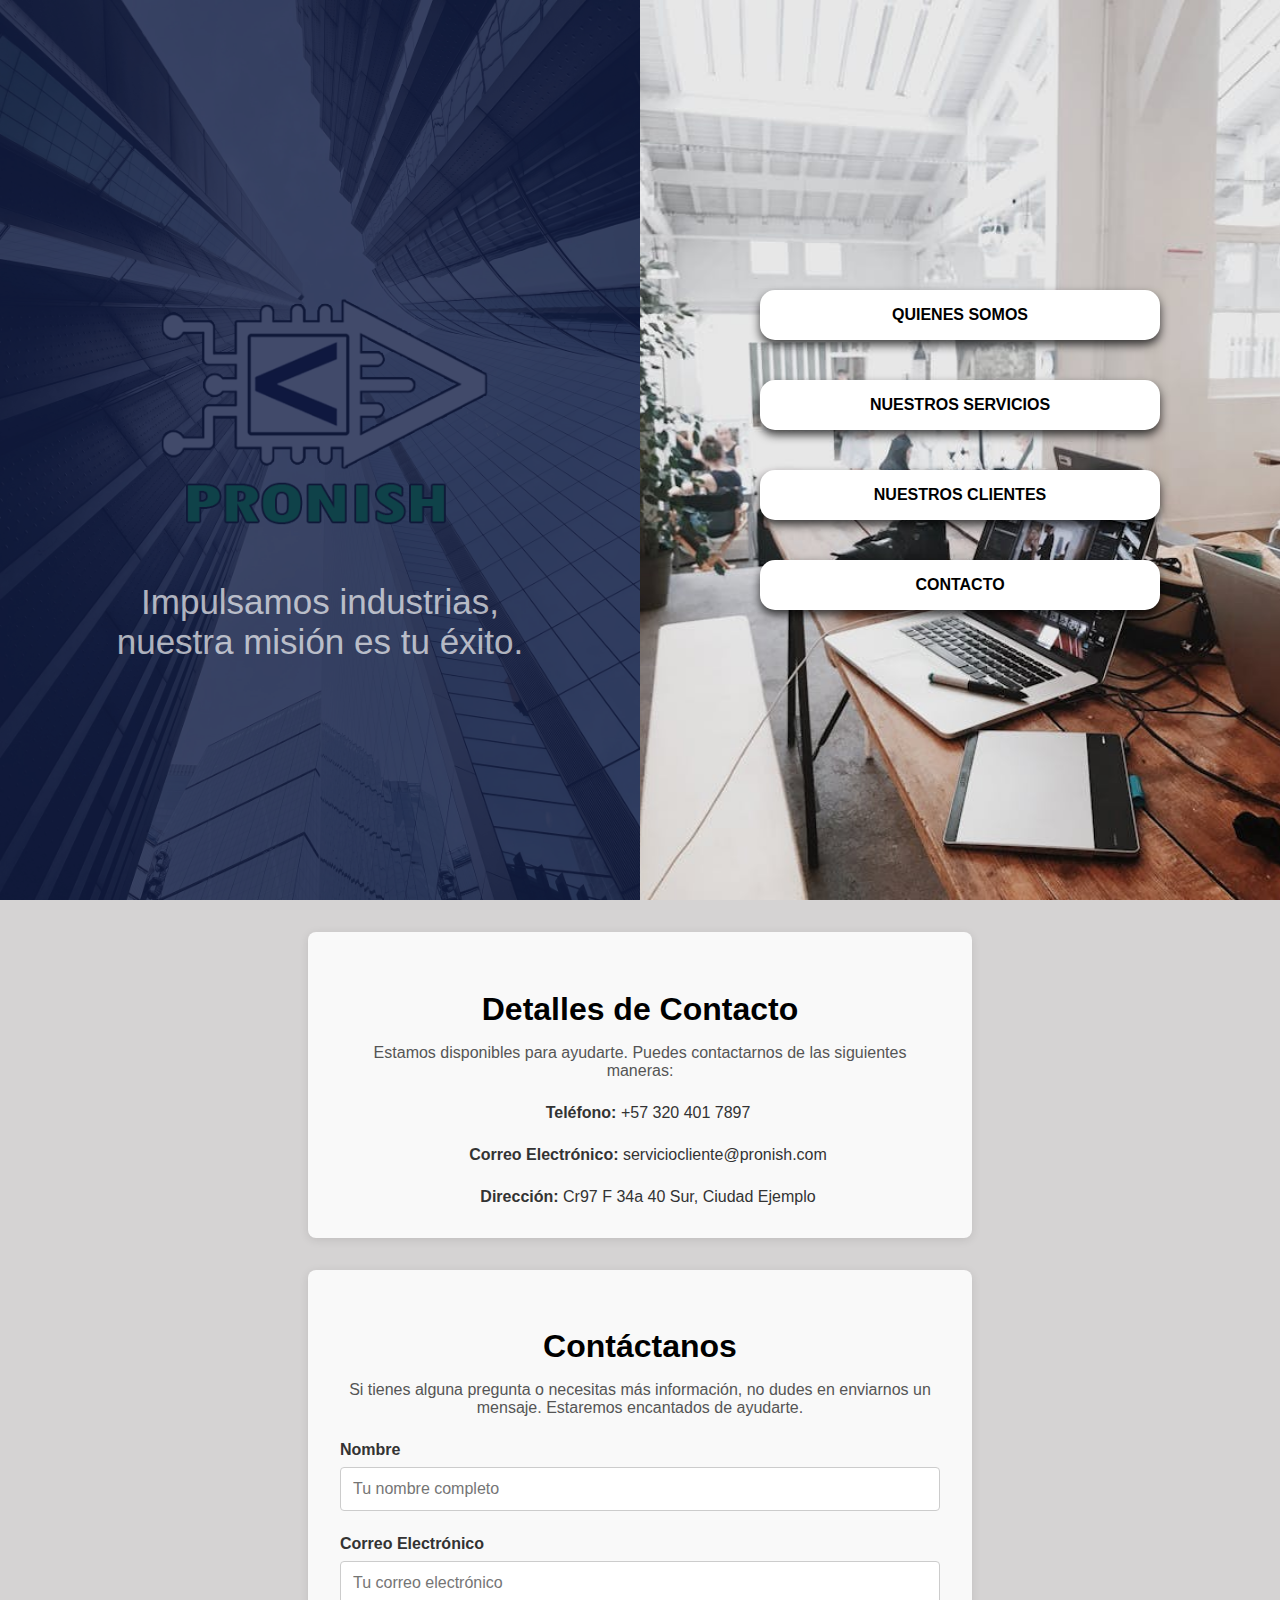
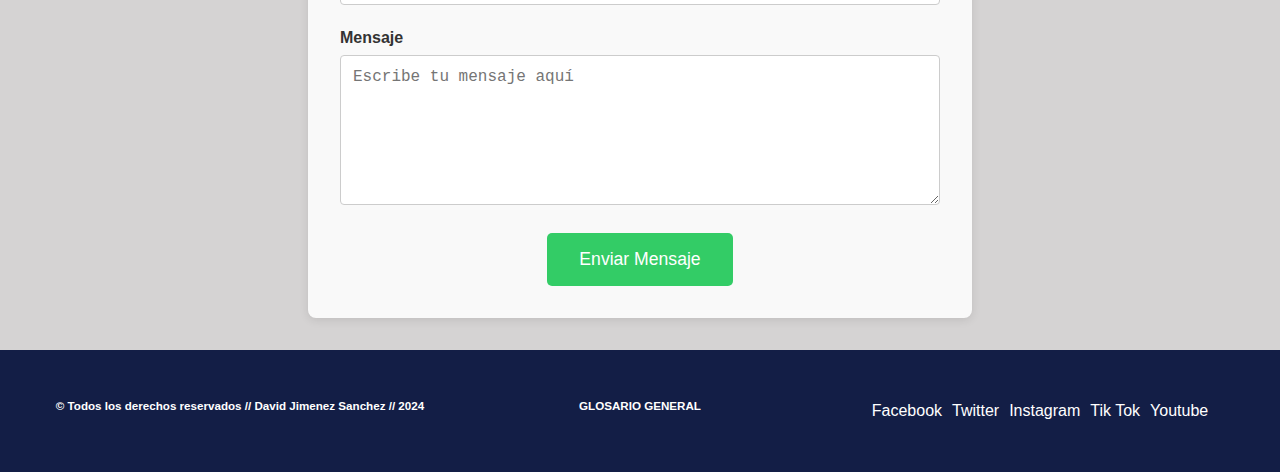
<file: CONTACTO.html>
<!DOCTYPE html>
<html lang="es">
<head>
    <meta charset="UTF-8">
    <meta name="viewport" content="width=device-width, initial-scale=1.0">
    <title>Contacto / Pronish</title>
    <link rel="icon" href="LogoEmpresa.png" type="image/x-icon">
    <link rel="stylesheet" href="ESTILOSCONTACTO.css">
    
    <script defer src="CONTACTO.js"></script>
</head>
<body>
    <div class="container">
        <!-- Columna izquierda -->
        <div class="column1">
            <div class="logo">
                <img src="LogoEmpresa.png" alt="logotipo">
            </div>
            <div class="text">Impulsamos industrias,<br>nuestra misión es tu éxito.</div>
        </div>

        <!-- Columna derecha -->
        <div class="column2">
            <div class="box" onclick="location.href='NOSOTROS.html#linknosotros';">QUIENES SOMOS</div>
            <div class="box" onclick="location.href='SERVICIOS.html';">NUESTROS SERVICIOS</div>
            <div class="box" onclick="location.href='CLIENTES.html#linkclientes';">NUESTROS CLIENTES</div>
            <div class="box" onclick="location.href='CONTACTO.html#linkcontacto';">CONTACTO</div>
        </div>
    </div>

    <section class="contact-info" id="linkcontacto">
        <h2>Detalles de Contacto</h2>
        <p>Estamos disponibles para ayudarte. Puedes contactarnos de las siguientes maneras:</p>
    
        <div class="contact-methods">
            <div class="contact-item">
                <i class="fas fa-phone-alt"></i>
                <p><strong>Teléfono:</strong> +57 320 401 7897</p>
            </div>
            <div class="contact-item">
                <i class="fas fa-envelope"></i>
                <p><strong>Correo Electrónico:</strong> serviciocliente@pronish.com</p>
            </div>
            <div class="contact-item">
                <i class="fas fa-map-marker-alt"></i>
                <p><strong>Dirección:</strong> Cr97 F 34a 40 Sur, Ciudad Ejemplo</p>
            </div>
        </div>
    </section>
    
    <section class="contact-form">
        <h2>Contáctanos</h2>
        <p>Si tienes alguna pregunta o necesitas más información, no dudes en enviarnos un mensaje. Estaremos encantados de ayudarte.</p>
        
        <form id="contact-form">
            <div class="form-group">
                <label for="name">Nombre</label>
                <input type="text" id="name" name="name" placeholder="Tu nombre completo" required>
            </div>
            
            <div class="form-group">
                <label for="email">Correo Electrónico</label>
                <input type="email" id="email" name="email" placeholder="Tu correo electrónico" required>
            </div>
            
            <div class="form-group">
                <label for="message">Mensaje</label>
                <textarea id="message" name="message" placeholder="Escribe tu mensaje aquí" required></textarea>
            </div>
            
            <button type="submit" class="submit-btn">Enviar Mensaje</button>
        </form>
    </section>

    <footer>
        <div class="footer-container">
            <div class="footer-info">
                <h5>&copy; Todos los derechos reservados // David Jimenez Sanchez // 2024</h5>
            </div>

            <div class="footer-info">
                <h5><a href="GLOSARIO.html#linkcontacto" class="footer-link">GLOSARIO GENERAL</a></h5>
            </div>

            <div class="footer-social">
                <a href="#" class="social-icon">Facebook </a>
                <a href="#" class="social-icon">Twitter </a>
                <a href="#" class="social-icon">Instagram </a>
                <a href="#" class="social-icon">Tik Tok </a>
                <a href="#" class="social-icon">Youtube</a>
            </div>
        </div>
    </footer>
</body>
</html>
</file>
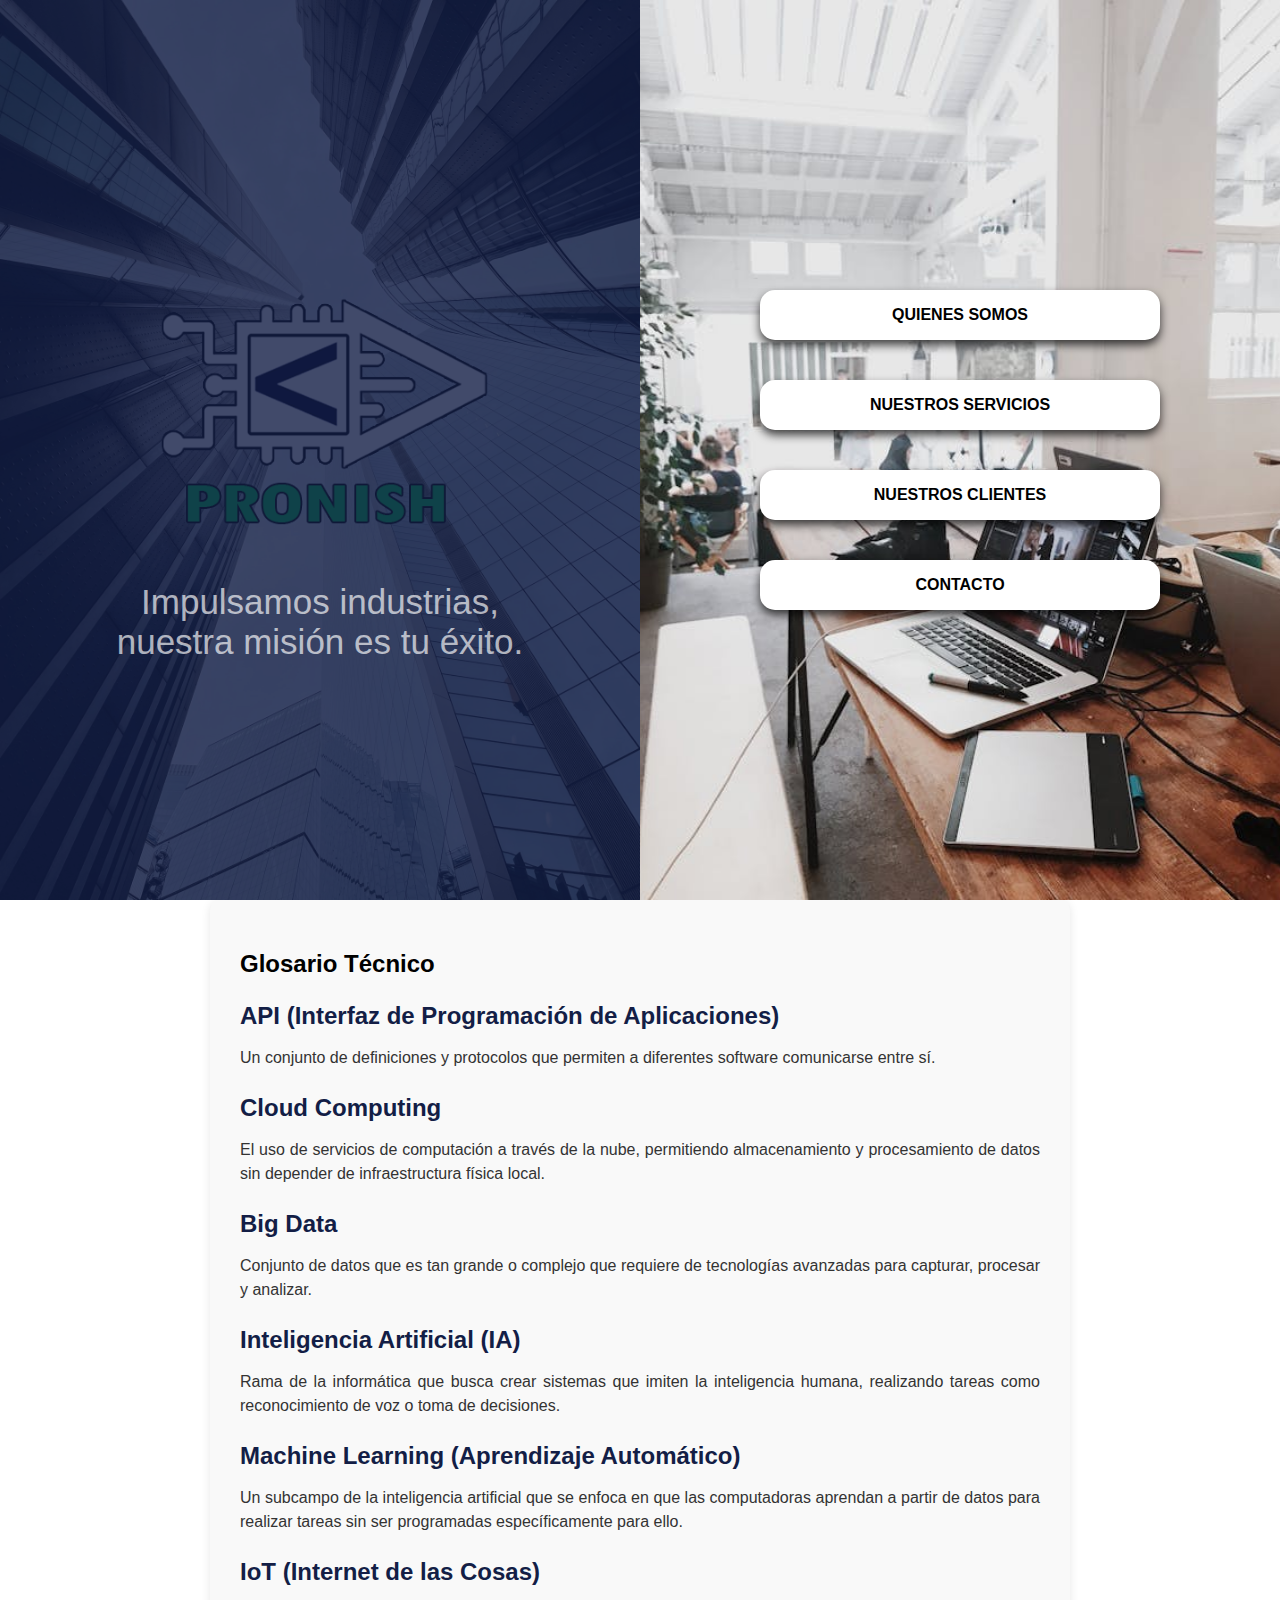
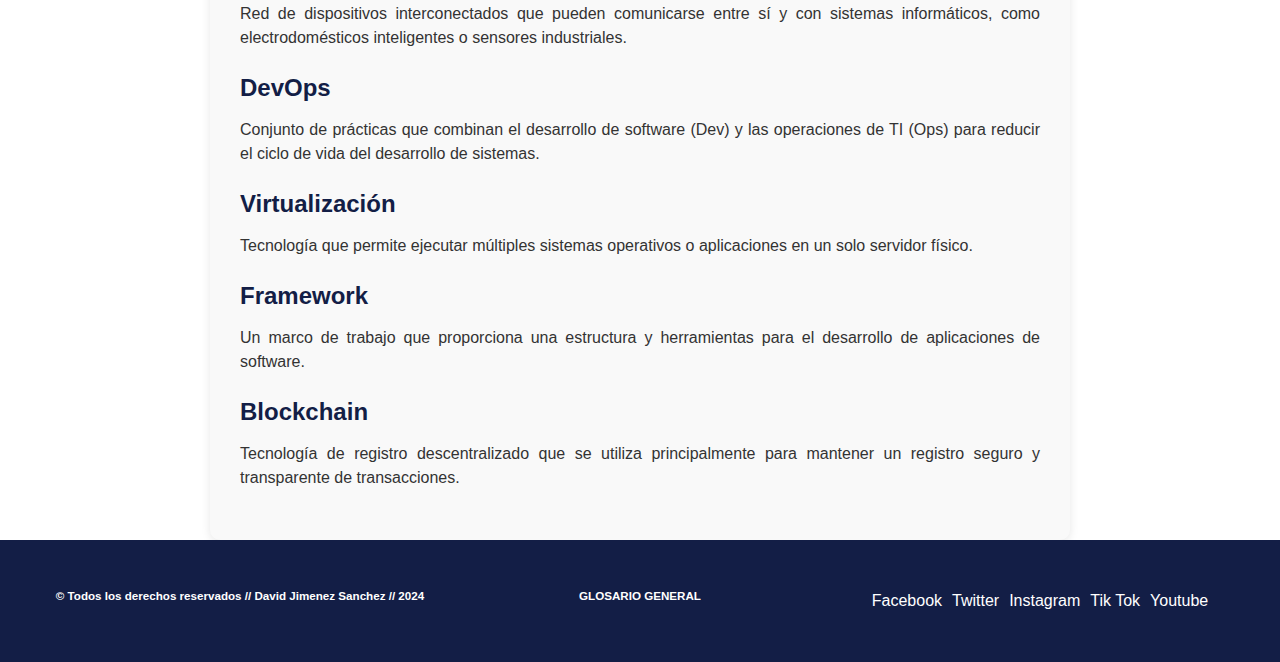
<file: GLOSARIO.html>
<!DOCTYPE html>
<html lang="es">
<head>
    <meta charset="UTF-8">
    <meta name="viewport" content="width=device-width, initial-scale=1.0">
    <title>Glosario / Pronish</title>
    <link rel="icon" href="LogoEmpresa.png" type="image/x-icon">
    <link rel="stylesheet" href="ESTILOSGLOSARIO.css">
</head>
<body>
    <div class="container" >
        <!-- Columna izquierda -->
        <div class="column1">
            <div class="logo">
                <img src="LogoEmpresa.png" alt="logotipo">
            </div>
            <div class="text">Impulsamos industrias,<br>nuestra misión es tu éxito.</div>
        </div>

        <!-- Columna derecha -->
        <div class="column2">
            <div class="box" onclick="location.href='NOSOTROS.html#linknosotros';">QUIENES SOMOS</div>
            <div class="box" onclick="location.href='SERVICIOS.html';"> NUESTROS SERVICIOS</div>
            <div class="box" onclick="location.href='CLIENTES.html#linkclientes';">NUESTROS CLIENTES</div>
            <div class="box" onclick="location.href='CONTACTO.html#linkcontacto';">CONTACTO</div>
        </div>
    </div>

    <section class="glossary-section" id="linkcontacto">
        <h2>Glosario Técnico</h2>
        <div class="glossary-term">
            <h3>API (Interfaz de Programación de Aplicaciones)</h3>
            <p>Un conjunto de definiciones y protocolos que permiten a diferentes software comunicarse entre sí.</p>
        </div>
        <div class="glossary-term">
            <h3>Cloud Computing</h3>
            <p>El uso de servicios de computación a través de la nube, permitiendo almacenamiento y procesamiento de datos sin depender de infraestructura física local.</p>
        </div>
        <div class="glossary-term">
            <h3>Big Data</h3>
            <p>Conjunto de datos que es tan grande o complejo que requiere de tecnologías avanzadas para capturar, procesar y analizar.</p>
        </div>
        <div class="glossary-term">
            <h3>Inteligencia Artificial (IA)</h3>
            <p>Rama de la informática que busca crear sistemas que imiten la inteligencia humana, realizando tareas como reconocimiento de voz o toma de decisiones.</p>
        </div>
        <div class="glossary-term">
            <h3>Machine Learning (Aprendizaje Automático)</h3>
            <p>Un subcampo de la inteligencia artificial que se enfoca en que las computadoras aprendan a partir de datos para realizar tareas sin ser programadas específicamente para ello.</p>
        </div>
        <div class="glossary-term">
            <h3>IoT (Internet de las Cosas)</h3>
            <p>Red de dispositivos interconectados que pueden comunicarse entre sí y con sistemas informáticos, como electrodomésticos inteligentes o sensores industriales.</p>
        </div>
        <div class="glossary-term">
            <h3>DevOps</h3>
            <p>Conjunto de prácticas que combinan el desarrollo de software (Dev) y las operaciones de TI (Ops) para reducir el ciclo de vida del desarrollo de sistemas.</p>
        </div>
        <div class="glossary-term">
            <h3>Virtualización</h3>
            <p>Tecnología que permite ejecutar múltiples sistemas operativos o aplicaciones en un solo servidor físico.</p>
        </div>
        <div class="glossary-term">
            <h3>Framework</h3>
            <p>Un marco de trabajo que proporciona una estructura y herramientas para el desarrollo de aplicaciones de software.</p>
        </div>
        <div class="glossary-term">
            <h3>Blockchain</h3>
            <p>Tecnología de registro descentralizado que se utiliza principalmente para mantener un registro seguro y transparente de transacciones.</p>
        </div>
    </section>
    
    <footer>
        <div class="footer-container">
            <div class="footer-info">
                <h5>&copy; Todos los derechos reservados // David Jimenez Sanchez // 2024</h5>
            </div>

            <div class="footer-info">
                <h5><a href="GLOSARIO.html#linkcontacto" class="footer-link">GLOSARIO GENERAL</a></h5>
            </div>

            <div class="footer-social">
                <a href="#" class="social-icon">Facebook </a>
                <a href="#" class="social-icon">Twitter </a>
                <a href="#" class="social-icon">Instagram </a>
                <a href="#" class="social-icon">Tik Tok </a>
                <a href="#" class="social-icon">Youtube</a>
            </div>
        </div>
    </footer>

</body>
</html>
</file>
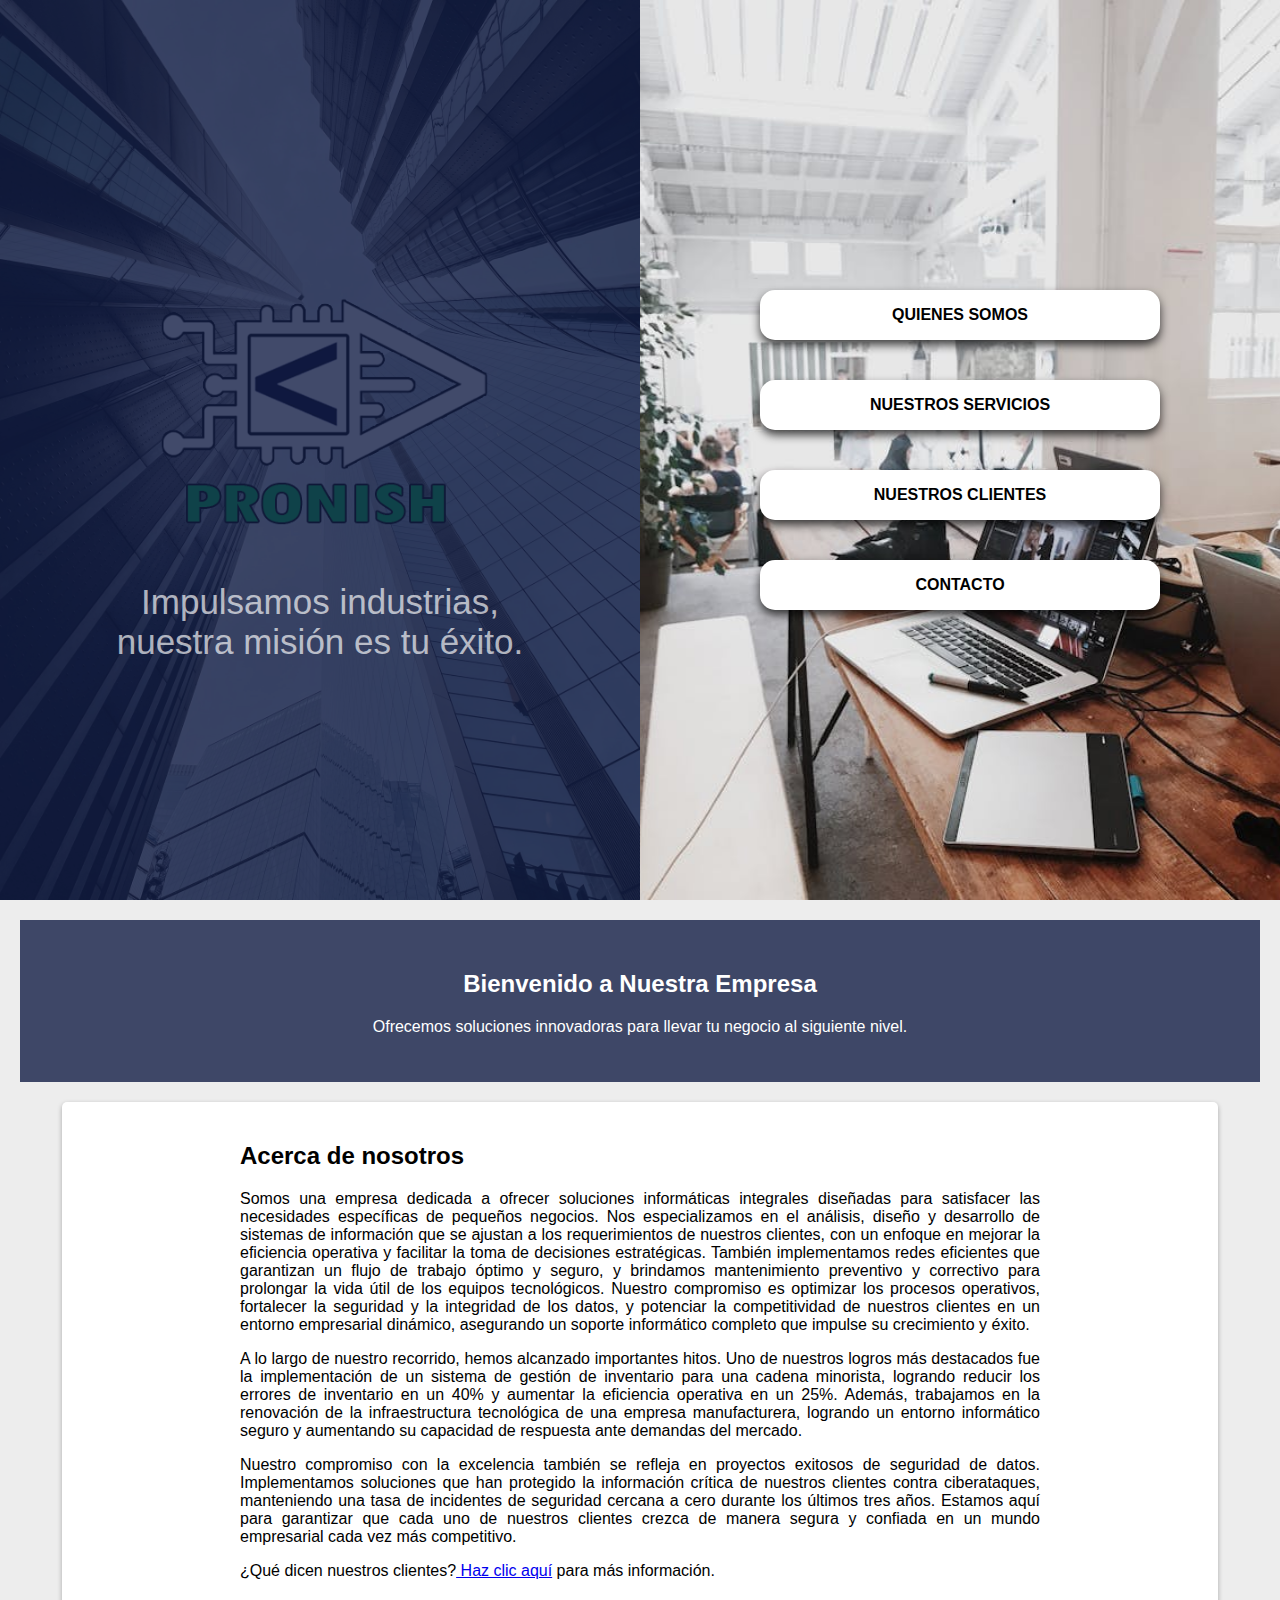
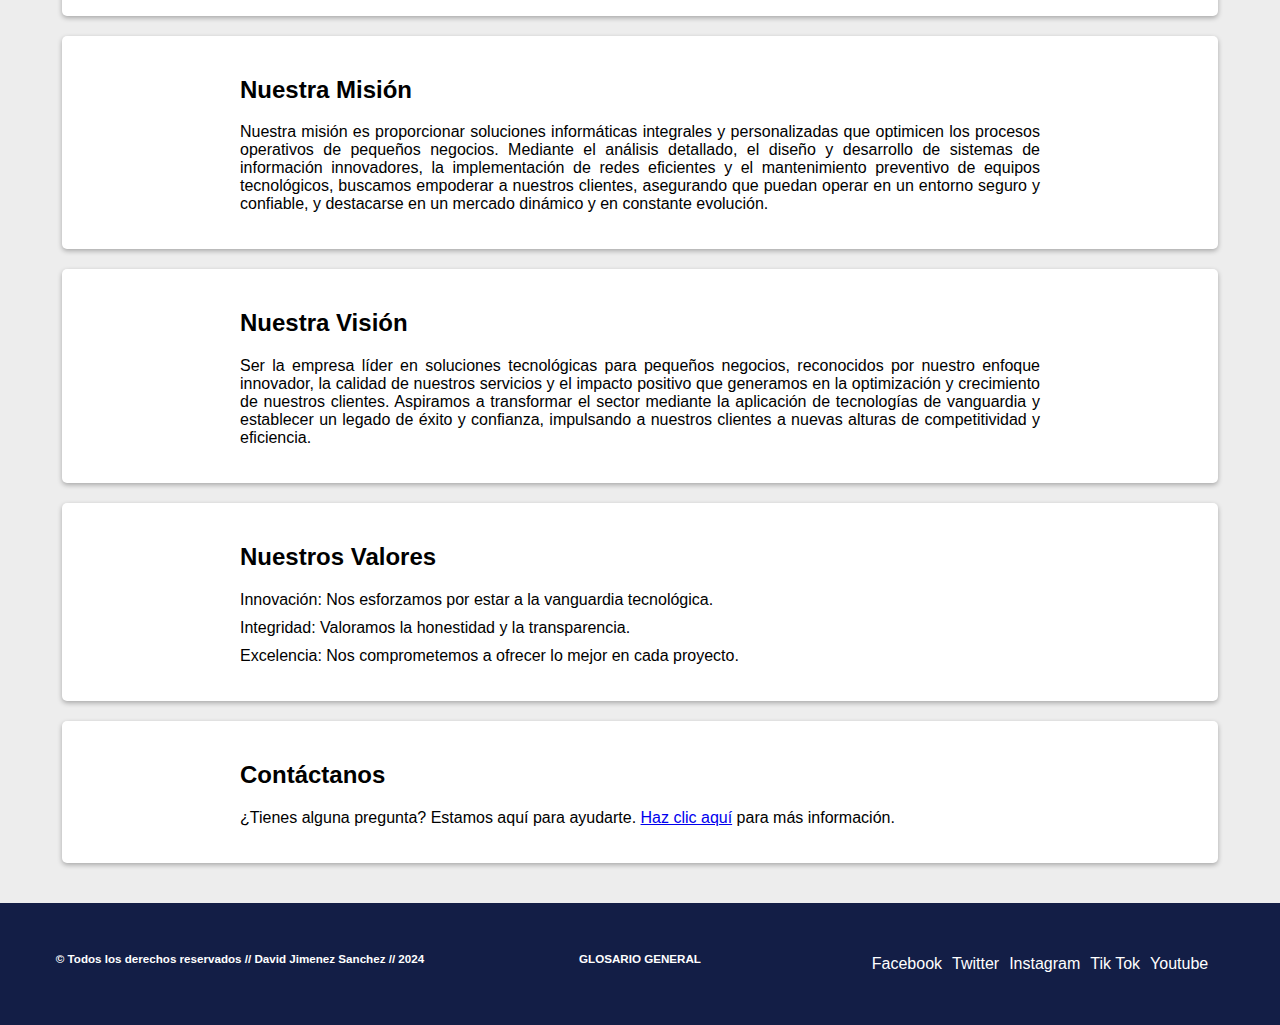
<file: NOSOTROS.html>
<head>
    <meta charset="UTF-8">
    <meta name="viewport" content="width=device-width, initial-scale=1.0">
    <title>Nosotros / Pronish</title>
    <link rel="icon" href="LogoEmpresa.png" type="image/x-icon">
    <link rel="stylesheet" href="ESTILOSNOSOTROS.css">
</head>
<body>
    <div class="container">
        <!-- Columna izquierda -->
        <div class="column1">
            <div class="logo">
                <img src="LogoEmpresa.png" alt="logotipo">
            </div>
            <div class="text">Impulsamos industrias,<br>nuestra misión es tu éxito.</div>
        </div>

        <!-- Columna derecha -->
        <div class="column2">
            <div class="box" onclick="location.href='NOSOTROS.html#linknosotros';">QUIENES SOMOS</div>
            <div class="box" onclick="location.href='SERVICIOS.html';"> NUESTROS SERVICIOS</div>
            <div class="box" onclick="location.href='CLIENTES.html#linkclientes';">NUESTROS CLIENTES</div>
            <div class="box" onclick="location.href='CONTACTO.html#linkcontacto';">CONTACTO</div>
        </div>
    </div>

    <main class="main-content" id="linknosotros">
        <section class="hero-section">
            <h2>Bienvenido a Nuestra Empresa</h2>
            <p>Ofrecemos soluciones innovadoras para llevar tu negocio al siguiente nivel.</p>
        </section>

        <section class="about-us">
            <div class="content-container">
                <h2>Acerca de nosotros</h2>
                <p>Somos una empresa dedicada a ofrecer soluciones informáticas integrales diseñadas para satisfacer las necesidades específicas 
                de pequeños negocios. Nos especializamos en el análisis, diseño y desarrollo de sistemas de información que se ajustan a los 
                requerimientos de nuestros clientes, con un enfoque en mejorar la eficiencia operativa y facilitar la toma de decisiones estratégicas. 
                También implementamos redes eficientes que garantizan un flujo de trabajo óptimo y seguro, y brindamos mantenimiento preventivo y 
                correctivo para prolongar la vida útil de los equipos tecnológicos. Nuestro compromiso es optimizar los procesos operativos, fortalecer 
                la seguridad y la integridad de los datos, y potenciar la competitividad de nuestros clientes en un entorno empresarial dinámico, 
                asegurando un soporte informático completo que impulse su crecimiento y éxito.</p>

                <p>A lo largo de nuestro recorrido, hemos alcanzado importantes hitos. Uno de nuestros logros más destacados fue la implementación 
                de un sistema de gestión de inventario para una cadena minorista, logrando reducir los errores de inventario en un 40% y aumentar 
                la eficiencia operativa en un 25%. Además, trabajamos en la renovación de la infraestructura tecnológica de una empresa manufacturera, 
                logrando un entorno informático seguro y aumentando su capacidad de respuesta ante demandas del mercado.</p>
    
                <p>Nuestro compromiso con la excelencia también se refleja en proyectos exitosos de seguridad de datos. Implementamos soluciones que 
                han protegido la información crítica de nuestros clientes contra ciberataques, manteniendo una tasa de incidentes de seguridad cercana 
                a cero durante los últimos tres años. Estamos aquí para garantizar que cada uno de nuestros clientes crezca de manera segura y confiada 
                en un mundo empresarial cada vez más competitivo.</p>

                <p>¿Qué dicen nuestros clientes?<a href="Clientes.html#linkclientes"> Haz clic aquí</a> para más información.</p>
            </div>
        </section>

        <section class="mission">
            <div class="content-container">
                <h2>Nuestra Misión</h2>
                <p>Nuestra misión es proporcionar soluciones informáticas integrales y personalizadas que optimicen los procesos operativos de pequeños negocios. 
                Mediante el análisis detallado, el diseño y desarrollo de sistemas de información innovadores, la implementación de redes eficientes y el 
                mantenimiento preventivo de equipos tecnológicos, buscamos empoderar a nuestros clientes, asegurando que puedan operar en un entorno 
                seguro y confiable, y destacarse en un mercado dinámico y en constante evolución.</p>
            </div>
        </section>

        <section class="vission">
            <div class="content-container">
                <h2>Nuestra Visión</h2>
                <p>Ser la empresa líder en soluciones tecnológicas para pequeños negocios, reconocidos por nuestro enfoque innovador, la calidad de nuestros servicios 
                y el impacto positivo que generamos en la optimización y crecimiento de nuestros clientes. Aspiramos a transformar el sector mediante la aplicación de 
                tecnologías de vanguardia y establecer un legado de éxito y confianza, impulsando a nuestros clientes a nuevas alturas de competitividad y eficiencia.</p>
            </div>
        </section>

        <section class="values">
            <div class="content-container">
                <h2>Nuestros Valores</h2>
                <ul class="values-list">
                    <li>Innovación: Nos esforzamos por estar a la vanguardia tecnológica.</li>
                    <li>Integridad: Valoramos la honestidad y la transparencia.</li>
                    <li>Excelencia: Nos comprometemos a ofrecer lo mejor en cada proyecto.</li>
                </ul>
            </div>
        </section>

        <section class="contact-section">
            <div class="content-container">
                <h2>Contáctanos</h2>
                <p>¿Tienes alguna pregunta? Estamos aquí para ayudarte. <a href="contacto.html#linkcontacto">Haz clic aquí</a> para más información.</p>
            </div>
        </section>
    </main>

    <footer>
        <div class="footer-container">
            <div class="footer-info">
                <h5>&copy; Todos los derechos reservados // David Jimenez Sanchez // 2024</h5>
            </div>

            <div class="footer-info">
                <h5><a href="GLOSARIO.html#linkcontacto" class="footer-link">GLOSARIO GENERAL</a></h5>
            </div>

            <div class="footer-social">
                <a href="#" class="social-icon">Facebook </a>
                <a href="#" class="social-icon">Twitter </a>
                <a href="#" class="social-icon">Instagram </a>
                <a href="#" class="social-icon">Tik Tok </a>
                <a href="#" class="social-icon">Youtube</a>
            </div>
        </div>
    </footer>
    
</body>
</html>
</file>
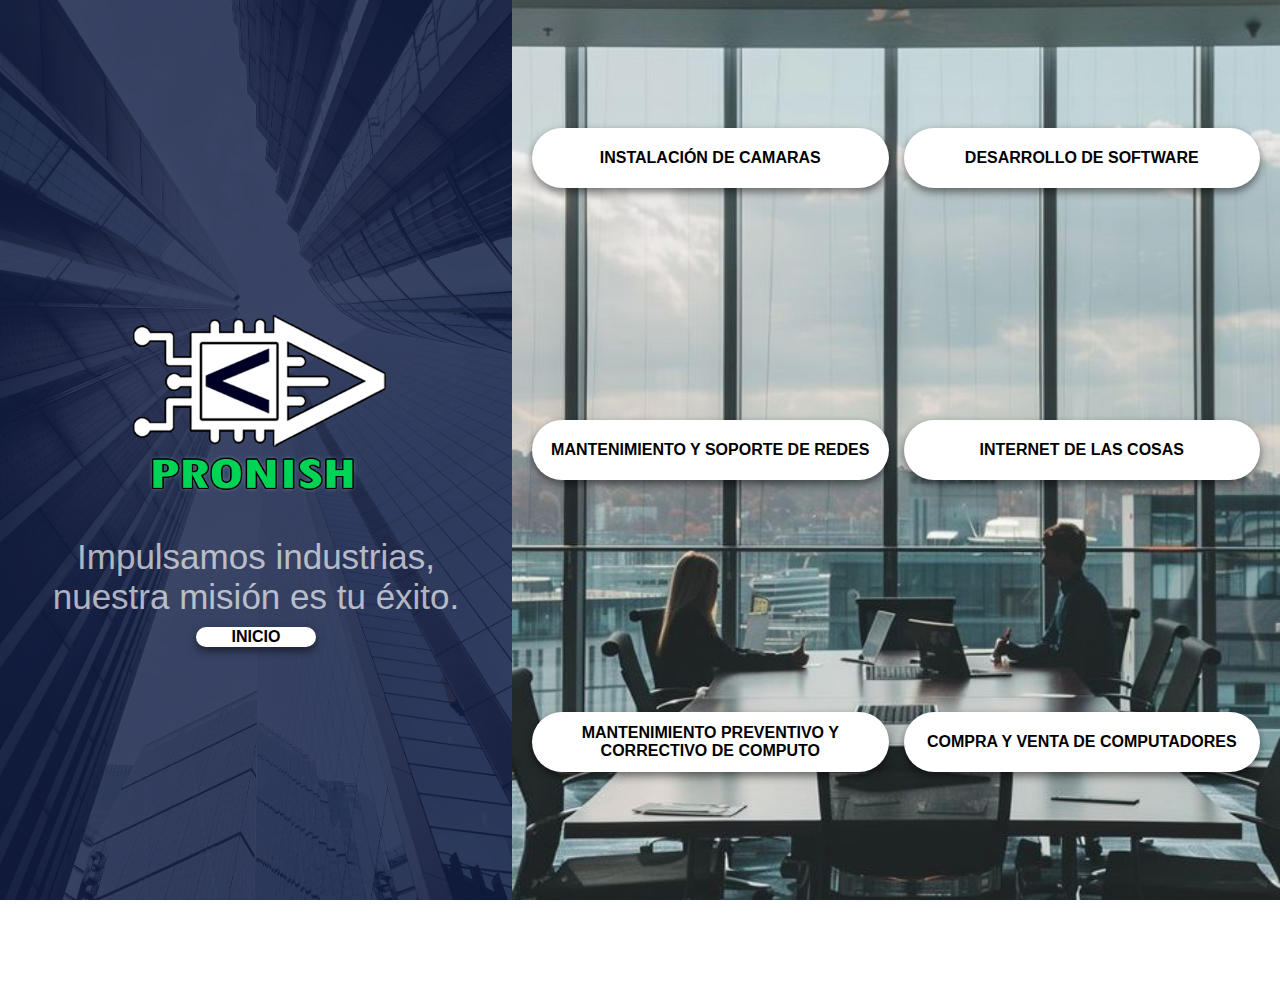
<file: SERVICIOS.html>
<!DOCTYPE html>
<html lang="es">
<head>
    <meta charset="UTF-8">
    <meta name="viewport" content="width=device-width, initial-scale=1.0">
    <title>Servicios / Pronish</title>
    <link rel="icon" href="LogoEmpresa.png" type="image/x-icon">
    <link rel="stylesheet" href="ESTILOSSERVICIOS.css">
</head>
<body>
    <div class="container">
        <!-- Columna izquierda -->

            <div class="column1">
                <div class="logo">
                    <img src="LogoEmpresa.png" alt="logotipo">
                </div>
                <div class="text">Impulsamos industrias,<br>nuestra misión es tu éxito.</div>
                <div class="Inicio" title="Clic" onclick="location.href='index.html';">INICIO</div>
            </div>

        <!-- Columna derecha -->
        <div class="column2">
            <div class="box" title="Haz clic para ir a la página" onclick="location.href='1CAMARAS.html#linkcamara';">INSTALACIÓN DE CAMARAS</div>
            <div class="box" title="Haz clic para ir a la página" onclick="location.href='1SOFTWARE.html#linksoftware';">DESARROLLO DE SOFTWARE</div>
            <div class="box" title="Haz clic para ir a la página" onclick="location.href='1MANTENIMIENTO.html#linkmantenimiento';">MANTENIMIENTO Y SOPORTE DE REDES</div>            
            <div class="box" title="Haz clic para ir a la página" onclick="location.href='1IOT.html#linkiot';">INTERNET DE LAS COSAS</div>            
            <div class="box" title="Haz clic para ir a la página" onclick="location.href='1COMPUTO.html#linkcomputo';">MANTENIMIENTO PREVENTIVO Y CORRECTIVO DE COMPUTO</div>            
            <div class="box" title="Haz clic para ir a la página" onclick="location.href='1VENTAS.html#linkventas';">COMPRA Y VENTA DE COMPUTADORES</div>
        </div>
    </div>

    <footer>
        <div class="footer-container">
            <div class="footer-info">
                <h5>&copy; Todos los derechos reservados // David Jimenez Sanchez // 2024</h5>
            </div>

            <div class="footer-info">
                <h5><a href="GLOSARIO.html#linkcontacto" class="footer-link">GLOSARIO GENERAL</a></h5>
            </div>

            <div class="footer-social">
                <a href="#" class="social-icon">Facebook </a>
                <a href="#" class="social-icon">Twitter </a>
                <a href="#" class="social-icon">Instagram </a>
                <a href="#" class="social-icon">Tik Tok </a>
                <a href="#" class="social-icon">Youtube</a>
            </div>
        </div>
    </footer>
    
</body>
</html>
</file>
<file: ESTILOSINICIO.css>
/* Reseteo de estilo básico */
body, html {
    margin: 0;
    padding: 0;
    box-sizing: border-box;
    font-family: Arial, sans-serif;
    height: 100%;
}

/* Contenedor principal de la página */
.container {
    display: flex;
    flex-direction: column;
    height: 100%;
    max-width: 100%; 
}

/* Estilo de las columnas */
.column1, .column2 {
    width: 100%; 
    height: 100%;
    display: flex;
    flex-direction: column;
    justify-content: center;
    align-items: center;
}

.column1 {
    background-image: url('Fondo2.jpeg');
    background-size: cover;
    background-position: center;
    background-repeat: no-repeat;
    position: relative;
}

.column1::before {
    content: '';
    position: absolute;
    top: 0;
    left: 0;
    right: 0;
    bottom: 0;
    background-color: #131e46cd;
}

.column2 {
    background-image: url('Fondo.jpeg');
    background-size: cover;
    background-position: center;
    background-repeat: no-repeat;
}

/* Estilo del texto */
.text {
    color: #ffffffaa;
    font-size: 25px; 
    text-align: center;
    margin: 10px 0;
    position: relative;
    z-index: 5;
}

/* Estilo del logo */
.logo {
    display: flex;
    justify-content: center;
    align-items: center;
    margin-top: 30px;
    animation: float 5s ease-in-out infinite;
}

@keyframes float {
    0%, 100% {
        transform: translateY(0);
    }
    50% {
        transform: translateY(-30px);
    }
}

.logo img {
    max-width: 90%;
    height: auto;
}

/* Estilo de los cuadros */
.box {
    background-color: #ffffff;
    color: #000000;
    height: 50px;
    width: 90%; 
    max-width: 400px; 
    margin: 20px 0;
    display: flex;
    justify-content: center;
    align-items: center;
    border-radius: 15px;
    box-shadow: 0px 5px 10px rgba(0, 0, 0, 0.731);
    font-weight: bold;
    cursor: pointer;
}

.box:hover {
    background-color: #000000;
    color: #ffffff;
    box-shadow: 0px 10px 20px rgba(0, 0, 0, 0.731);
}

/* Estilo general del footer */
footer {
    background-color: #131e46;
    color: white;
    padding: 20px;
    text-align: center;
    font-size: 14px;
}

.footer-container {
    display: flex;
    flex-wrap: wrap;
    justify-content: space-between;
    align-items: center;
    max-width: 1200px;
    margin: 0 auto;
    padding: 10px;
}

.footer-info {
    flex: 1;
    text-align: center;
    margin-bottom: 10px;
}

.footer-social {
    flex: 1;
    display: flex;
    justify-content: center;
    gap: 10px;
}

/* Enlaces de redes sociales */
.social-icon {
    color: white;
    text-decoration: none;
    font-size: 16px;
    transition: color 0.3s ease, transform 0.3s ease;
}

.social-icon:hover {
    color: #33cc66;
    transform: translateY(-3px);
}

.footer-link {
    color: white; 
    text-decoration: none; 
    transition: color 0.3s ease; 
}

.footer-link:hover {
    color: #33cc66; 
}

/* Media queries para dispositivos más pequeños */
@media (min-width: 768px) {
    .container {
        flex-direction: row; 
    }

    .column1, .column2 {
        width: 50%; 
    }

    .text {
        font-size: 35px; 
    }

    .footer-container {
        flex-direction: row;
        justify-content: space-between;
    }
}

@media (max-width: 768px) {
    .footer-container {
        flex-direction: column;
        text-align: center;
    }

    .footer-info, .footer-links, .footer-social {
        flex: 1;
        margin-bottom: 15px;
    }
}
</file>
<file: 1CAMARA.css>
/* Reseteo de estilo básico */
* {
    margin: 0;
    padding: 0;
    box-sizing: border-box;
}

body, html {
    margin: 0;
    padding: 0;
    font-family: Arial, sans-serif;
    height: 100%;
    width: 100%;
    overflow-x: hidden; 
}

/* Contenedor principal de la página */
.container {
    display: flex;
    flex-direction: column;
    min-height: 100vh; 
    width: 100%; 
}

/* Estilo de las columnas */
.column1, .column2 {
    width: 100%;
    display: flex;
    flex-direction: column;
    justify-content: center;
    align-items: center;
    padding: 20px;
}

/* Estilo de la columna izquierda */
.column1 {
    background-image: url('Fondo2.jpeg');
    background-size: cover;
    background-position: center;
    background-repeat: no-repeat;
    position: relative;
    width: 100%; 
}

.column1::before {
    content: '';
    position: absolute;
    top: 0;
    left: 0;
    right: 0;
    bottom: 0;
    background-color: rgba(19, 30, 70, 0.8);
    z-index: 1;
}

.logo {
    display: flex;
    justify-content: center;
    align-items: center;
    margin-top: 30px;
    animation: float 5s ease-in-out infinite;
    position: relative;
    z-index: 2;
}

@keyframes float {
    0%, 100% {
        transform: translateY(0);
    }
    50% {
        transform: translateY(-30px);
    }
}

.logo img {
    max-width: 70%;
    height: auto;
}

.text {
    color: #ffffffaa;
    font-size: 20px;
    text-align: center;
    margin: 10px 0;
    position: relative;
    z-index: 2;
}

.Inicio {
    background-color: #ffffff;
    color: #000000;
    height: 20px;
    width: 120px;
    border-radius: 50px;
    box-shadow: 0px 4px 8px rgba(0, 0, 0, 0.5);
    font-weight: bold;
    cursor: pointer;
    display: flex;
    justify-content: center;
    align-items: center;
    text-align: center;
    padding: 8px;
    z-index: 1;
}

/* Estilo de la columna derecha */
.column2 {
    display: grid;
    grid-template-columns: repeat(auto-fit, minmax(250px, 1fr));
    gap: 15px;
    background-image: url('Oficina2.jpg');
    background-size: cover;
    background-position: center;
    background-repeat: no-repeat;
    padding: 20px;
    width: 100%; 
}

/* Estilo de las cajas */
.box {
    background-color: #ffffff;
    color: #000000;
    height: 60px;
    border-radius: 50px;
    box-shadow: 0px 4px 8px rgba(0, 0, 0, 0.5);
    font-weight: bold;
    cursor: pointer;
    display: flex;
    justify-content: center;
    align-items: center;
    text-align: center;
    padding: 8px;
    transition: transform 0.3s ease, box-shadow 0.3s ease;
}

.box:hover {
    transform: translateY(-10px);
    box-shadow: 0px 8px 16px rgba(0, 0, 0, 0.6);
    background-color: #000000;
    color: #ffffff;
}

.box:active {
    transform: translateY(2px);
    box-shadow: 0px 4px 8px rgba(0, 0, 0, 0.5);
}

.general-content {
    background-image: url('Camaras.jpg');
    background-size: cover;
    background-position: center;
    background-repeat: no-repeat;
    margin-top: 10px;
    padding: 10px;
    min-height: calc(100vh - 60px); 
    width: 100%; 
}

.Contenido {
    margin: 15px;
    text-align: justify; 
    padding: 20px;
    background-color:#ffffffef;
    color: #000000;
    border-radius: 5px;
}

.camaras-img {
    display: flex;
    flex-wrap: wrap; 
    justify-content: center; 
    gap: 20px; 
    padding: 20px;
    margin-bottom: 20px;
}

.Imgcam {
    max-width: 100%; 
    height: auto; 
    border-radius: 5;
    box-shadow: 0 6px 15px rgba(30, 67, 120, 0.584); 
    transition: box-shadow 0.2s ease;
}

.servicios{
    display: flex;
    margin: 30px;
    gap: 50px;
    flex-wrap: wrap; 
}

.serviciosg {
    padding: 20px;
    text-align: center;
    background-color: #ffffff;
    color: #000000;
    margin: 10px 0;
    justify-content: center;
    border-radius: 5px;
    transition: all 0.5s ease; 
    box-shadow: 0 4px 8px rgba(0, 0, 0, 0.1); 
    width: 100%; 
}

/* Efecto hover: cambio de color y escala */
.serviciosg:hover {
    background-color: #131e46cd; 
    color: #f4f4ff;
    transform: scale(1.02); 
    box-shadow: 0 6px 12px rgba(0, 0, 0, 0.616); 
}

.ImgServ{
    margin: 10px 0px;
    border-radius: 80px;
    height: auto;
}

.video-container {
    position: relative;
    margin: 60px;
    padding-bottom: 56.25%; 
    height: 0;
    overflow: hidden;
    max-width: 100%;
    background-color: #000; 
}

.video-container iframe {
    position: absolute;
    top: 0;
    left: 0;
    width: 100%;
    height: 100%;
    border: none;
}

ul {
    list-style: none; 
    padding: 0; 
    margin: 0; 
}

.glossary-section {
    padding: 30px;
    background-color: #f9f9f9;
    border-radius: 10px;
    box-shadow: 0 2px 10px rgba(0, 0, 0, 0.1);
    max-width: 800px;
    margin: 0 auto;
}

.glossary-term {
    margin-bottom: 20px;
}

.glossary-term h3 {
    color: #131e46;
    font-size: 1.5em;
    margin-bottom: 5px;
}

.glossary-term p {
    color: #333;
    font-size: 1em;
    line-height: 1.5;
    text-align: justify;
}

/* Estilo general del footer */
footer {
    background-color: #131e46;
    color: white;
    padding: 20px;
    text-align: center;
    font-size: 14px;
}

.footer-container {
    display: flex;
    flex-wrap: wrap;
    justify-content: space-between;
    align-items: center;
    max-width: 1200px;
    margin: 0 auto;
    padding: 10px;
}

.footer-info {
    flex: 1;
    text-align: center;
    margin-bottom: 10px;
}

.footer-social {
    flex: 1;
    display: flex;
    justify-content: center;
    gap: 10px;
}

/* Enlaces de redes sociales */
.social-icon {
    color: white;
    text-decoration: none;
    font-size: 16px;
    transition: color 0.3s ease, transform 0.3s ease;
}

.social-icon:hover {
    color: #33cc66;
    transform: translateY(-3px);
}

.footer-link {
    color: white; 
    text-decoration: none; 
    transition: color 0.3s ease; 
}

.footer-link:hover {
    color: #33cc66; 
}


/* Media Queries para dispositivos más pequeños */
@media (max-width: 768px) {
    .footer-container {
        flex-direction: column;
        text-align: center;
    }

    .footer-info {
        margin-bottom: 20px;
    }

    .footer-center {
        margin: 10px 0;
        padding: 0;
    }

    .footer-social {
        justify-content: center;
        margin-top: 20px;
    }
}


/* Media queries para dispositivos más grandes */
@media (min-width: 768px) {
    .container {
        flex-direction: row;
    }

    .column1 {
        width: 40%;
    }

    .column2 {
        width: 60%;
    }

    .text {
        font-size: 35px;
    }

    .servicios {
        flex-wrap: nowrap; 
        gap: 30px; 
    }

    .serviciosg {
        width: 45%; 
    }
    .camaras-img {
        gap: 15px; 
        padding: 15px;
    }

    .Imgcam {
        max-width: 90%;
    }
}

/* Media query adicional para pantallas pequeñas */
@media (max-width: 480px) {
    .text {
        font-size: 18px;
    }

    .box {
        height: 100px;
        font-size: 14px;
    }

    .servicios {
        flex-direction: column;
        gap: 20px; 
    }

    .serviciosg {
        width: 90%; 
    }

    .logo img {
        max-width: 90%; 
    }
    .camaras-img {
        flex-direction: column; 
        align-items: center; 
        gap: 10px; 
    }

    .Imgcam {
        max-width: 80%; 
    }
}
</file>
<file: 1IOT.css>
/* Reseteo de estilo básico */
* {
    margin: 0;
    padding: 0;
    box-sizing: border-box;
}

body, html {
    margin: 0;
    padding: 0;
    font-family: Arial, sans-serif;
    height: 100%;
    width: 100%;
    overflow-x: hidden;
}

/* Contenedor principal de la página */
.container {
    display: flex;
    flex-direction: column;
    min-height: 100vh;
    width: 100%;
}

/* Estilo de las columnas */
.column1, .column2 {
    width: 100%;
    display: flex;
    flex-direction: column;
    justify-content: center;
    align-items: center;
    padding: 20px;
}

/* Estilo de la columna izquierda */
.column1 {
    background-image: url('Fondo2.jpeg');
    background-size: cover;
    background-position: center;
    background-repeat: no-repeat;
    position: relative;
    width: 100%;
}

.column1::before {
    content: '';
    position: absolute;
    top: 0;
    left: 0;
    right: 0;
    bottom: 0;
    background-color: rgba(19, 30, 70, 0.8);
    z-index: 1;
}

.logo {
    display: flex;
    justify-content: center;
    align-items: center;
    margin-top: 30px;
    animation: float 5s ease-in-out infinite;
    position: relative;
    z-index: 2;
}

@keyframes float {
    0%, 100% {
        transform: translateY(0);
    }
    50% {
        transform: translateY(-30px);
    }
}

.logo img {
    max-width: 70%;
    height: auto;
}

.text {
    color: #ffffffaa;
    font-size: 20px;
    text-align: center;
    margin: 10px 0;
    position: relative;
    z-index: 2;
}

.Inicio {
    background-color: #ffffff;
    color: #000000;
    height: 20px;
    width: 120px;
    border-radius: 50px;
    box-shadow: 0px 4px 8px rgba(0, 0, 0, 0.5);
    font-weight: bold;
    cursor: pointer;
    display: flex;
    justify-content: center;
    align-items: center;
    text-align: center;
    padding: 8px;
    z-index: 1;
}

/* Estilo de la columna derecha */
.column2 {
    display: grid;
    grid-template-columns: repeat(auto-fit, minmax(250px, 1fr));
    gap: 15px;
    background-image: url('Oficina2.jpg');
    background-size: cover;
    background-position: center;
    background-repeat: no-repeat;
    padding: 20px;
    width: 100%;
}

/* Estilo de las cajas */
.box {
    background-color: #ffffff;
    color: #000000;
    height: 60px;
    border-radius: 50px;
    box-shadow: 0px 4px 8px rgba(0, 0, 0, 0.5);
    font-weight: bold;
    cursor: pointer;
    display: flex;
    justify-content: center;
    align-items: center;
    text-align: center;
    padding: 8px;
    transition: transform 0.3s ease, box-shadow 0.3s ease;
}

.box:hover {
    transform: translateY(-10px);
    box-shadow: 0px 8px 16px rgba(0, 0, 0, 0.6);
    background-color: #000000;
    color: #ffffff;
}

.box:active {
    transform: translateY(2px);
    box-shadow: 0px 4px 8px rgba(0, 0, 0, 0.5);
}

.general-content {
    background-image: url('iot.jpg');
    background-size: cover;
    background-position: center;
    background-repeat: no-repeat;
    margin-top: 10px;
    padding: 10px;
    min-height: calc(100vh - 60px);
    width: 100%; 
}

.Contenido {
    margin: 15px;
    text-align: justify; 
    padding: 20px;
    background-color:#ffffffef;
    color: #000000;
    border-radius: 5px;
}

.camaras-img {
    display: flex;
    flex-wrap: wrap; 
    justify-content: center;
    gap: 20px;
    padding: 20px;
    margin-bottom: 20px;
}

.Imgcam {
    max-width: 100%;
    height: 250px;
    width: 250px;
    border-radius: 10px; 
    box-shadow: 0 6px 15px rgba(52, 85, 130, 0.584);
    transition: box-shadow 0.2s ease;
}

.servicios{
    display: flex;
    margin: 30px;
    gap: 50px;
    flex-wrap: wrap; 
}

.serviciosg {
    padding: 20px;
    text-align: center;
    background-color: #ffffff;
    color: #000000;
    margin: 10px 0;
    justify-content: center;
    border-radius: 5px;
    transition: all 0.5s ease; 
    box-shadow: 0 4px 8px rgba(0, 0, 0, 0.1); 
    width: 100%; 
}

/* Efecto hover: cambio de color y escala */
.serviciosg:hover {
    background-color: #a94830cd; 
    color: #f4f4ff;
    transform: scale(1.02); 
    box-shadow: 0 6px 12px rgba(0, 0, 0, 0.616); 
}

.ImgServ{
    margin: 10px 0px;
    border-radius: 80px;
    height: 100px;
    width: 100px;
}

.video-container {
    position: relative;
    margin: 20px;
    padding-bottom: 56.25%; 
    height: 0;
    overflow: hidden;
    max-width: 100%;
    background-color: #000; 
}

.video-container iframe {
    position: absolute;
    top: 0;
    left: 0;
    width: 100%;
    height: 100%;
    border: none;
}

ul {
    list-style: none; 
    padding: 0; 
    margin: 0; 
}

.glossary-section {
    padding: 30px;
    background-color: #f9f9f9;
    border-radius: 10px;
    box-shadow: 0 2px 10px rgba(0, 0, 0, 0.1);
    max-width: 800px;
    margin: 0 auto;
}

.glossary-term {
    margin-bottom: 20px;
}

.glossary-term h3 {
    color: #131e46;
    font-size: 1.5em;
    margin-bottom: 5px;
}

.glossary-term p {
    color: #333;
    font-size: 1em;
    line-height: 1.5;
    text-align: justify;
}

/* Estilo general del footer */
footer {
    background-color: #131e46;
    color: white;
    padding: 20px;
    text-align: center;
    font-size: 14px;
}

.footer-container {
    display: flex;
    flex-wrap: wrap;
    justify-content: space-between;
    align-items: center;
    max-width: 1200px;
    margin: 0 auto;
    padding: 10px;
}

.footer-info {
    flex: 1;
    text-align: center;
    margin-bottom: 10px;
}

.footer-social {
    flex: 1;
    display: flex;
    justify-content: center;
    gap: 10px;
}

/* Enlaces de redes sociales */
.social-icon {
    color: white;
    text-decoration: none;
    font-size: 16px;
    transition: color 0.3s ease, transform 0.3s ease;
}

.social-icon:hover {
    color: #33cc66;
    transform: translateY(-3px);
}

.footer-link {
    color: white; 
    text-decoration: none; 
    transition: color 0.3s ease; 
}

.footer-link:hover {
    color: #33cc66; 
}


/* Media queries para dispositivos más pequeños */
@media (max-width: 768px) {
    .footer-container {
        flex-direction: column;
    }

    .footer-info, .footer-links, .footer-social {
        text-align: center;
        margin-bottom: 10px;
    }
}

/* Media queries para dispositivos más grandes */
@media (min-width: 768px) {
    .container {
        flex-direction: row;
    }

    .column1 {
        width: 40%;
    }

    .column2 {
        width: 60%;
    }

    .text {
        font-size: 35px;
    }

    .servicios {
        flex-wrap: nowrap;
        gap: 30px;
    }

    .serviciosg {
        width: 45%;
    }
    .camaras-img {
        gap: 15px;
        padding: 15px;
    }

    .Imgcam {
        max-width: 90%;
    }
}

/* Media query adicional para pantallas pequeñas */
@media (max-width: 480px) {
    .text {
        font-size: 18px;
    }

    .box {
        height: 100px;
        font-size: 14px;
    }

    .servicios {
        flex-direction: column; 
        gap: 20px;
    }

    .serviciosg {
        width: 90%;
    }

    .logo img {
        max-width: 90%;
    }
    .camaras-img {
        flex-direction: column;
        align-items: center;
        gap: 10px;
    }

    .Imgcam {
        max-width: 80%;
    }
}
</file>
<file: 1MANTENIMIENTOREDES.css>
/* Reseteo de estilo básico */
* {
    margin: 0;
    padding: 0;
    box-sizing: border-box;
}

body, html {
    margin: 0;
    padding: 0;
    font-family: Arial, sans-serif;
    height: 100%;
    width: 100%;
    overflow-x: hidden; 
}

/* Contenedor principal de la página */
.container {
    display: flex;
    flex-direction: column;
    min-height: 100vh; 
    width: 100%; 
}

/* Estilo de las columnas */
.column1, .column2 {
    width: 100%;
    display: flex;
    flex-direction: column;
    justify-content: center;
    align-items: center;
    padding: 20px;
}

/* Estilo de la columna izquierda */
.column1 {
    background-image: url('Fondo2.jpeg');
    background-size: cover;
    background-position: center;
    background-repeat: no-repeat;
    position: relative;
    width: 100%; 
}

.column1::before {
    content: '';
    position: absolute;
    top: 0;
    left: 0;
    right: 0;
    bottom: 0;
    background-color: rgba(19, 30, 70, 0.8);
    z-index: 1;
}

.logo {
    display: flex;
    justify-content: center;
    align-items: center;
    margin-top: 30px;
    animation: float 5s ease-in-out infinite;
    position: relative;
    z-index: 2;
}

@keyframes float {
    0%, 100% {
        transform: translateY(0);
    }
    50% {
        transform: translateY(-30px);
    }
}

.logo img {
    max-width: 70%;
    height: auto;
}

.text {
    color: #ffffffaa;
    font-size: 20px;
    text-align: center;
    margin: 10px 0;
    position: relative;
    z-index: 2;
}

.Inicio {
    background-color: #ffffff;
    color: #000000;
    height: 20px;
    width: 120px;
    border-radius: 50px;
    box-shadow: 0px 4px 8px rgba(0, 0, 0, 0.5);
    font-weight: bold;
    cursor: pointer;
    display: flex;
    justify-content: center;
    align-items: center;
    text-align: center;
    padding: 8px;
    z-index: 1;
}

/* Estilo de la columna derecha */
.column2 {
    display: grid;
    grid-template-columns: repeat(auto-fit, minmax(250px, 1fr));
    gap: 15px;
    background-image: url('Oficina2.jpg');
    background-size: cover;
    background-position: center;
    background-repeat: no-repeat;
    padding: 20px;
    width: 100%; 
}

/* Estilo de las cajas */
.box {
    background-color: #ffffff;
    color: #000000;
    height: 60px;
    border-radius: 50px;
    box-shadow: 0px 4px 8px rgba(0, 0, 0, 0.5);
    font-weight: bold;
    cursor: pointer;
    display: flex;
    justify-content: center;
    align-items: center;
    text-align: center;
    padding: 8px;
    transition: transform 0.3s ease, box-shadow 0.3s ease;
}

.box:hover {
    transform: translateY(-10px);
    box-shadow: 0px 8px 16px rgba(0, 0, 0, 0.6);
    background-color: #000000;
    color: #ffffff;
}

.box:active {
    transform: translateY(2px);
    box-shadow: 0px 4px 8px rgba(0, 0, 0, 0.5);
}

.general-content {
    background-image: url('Redes.jpg');
    background-size: cover;
    background-position: center;
    background-repeat: no-repeat;
    margin-top: 10px;
    padding: 10px;
    min-height: calc(100vh - 60px); 
    width: 100%; 
}

.Contenido {
    margin: 15px;
    text-align: justify; 
    padding: 20px;
    background-color:#ffffffef;
    color: #000000;
    border-radius: 5px;
}

.camaras-img {
    display: flex;
    flex-wrap: wrap; 
    justify-content: center; 
    gap: 20px; 
    padding: 20px;
    margin-bottom: 20px;
}

.Imgcam {
    max-width: 100%; 
    height: 250px;
    width: 250px;
    border-radius: 10px; 
    box-shadow: 0 6px 15px rgba(52, 85, 130, 0.584); 
    transition: box-shadow 0.2s ease;
}

.servicios{
    display: flex;
    margin: 30px;
    gap: 50px;
    flex-wrap: wrap; 
}

.serviciosg {
    padding: 20px;
    text-align: center;
    background-color: #ffffff;
    color: #000000;
    margin: 10px 0;
    justify-content: center;
    border-radius: 5px;
    transition: all 0.5s ease; 
    box-shadow: 0 4px 8px rgba(0, 0, 0, 0.1); 
    width: 100%; 
}

/* Efecto hover: cambio de color y escala */
.serviciosg:hover {
    background-color: #638c97cd; 
    color: #f4f4ff;
    transform: scale(1.02); 
    box-shadow: 0 6px 12px rgba(0, 0, 0, 0.616); 
}

.ImgServ{
    margin: 10px 0px;
    border-radius: 80px;
    height: 100px;
    width: 100px;
}

.video-container {
    position: relative;
    margin: 60px;
    padding-bottom: 56.25%; 
    height: 0;
    overflow: hidden;
    max-width: 100%;
    background-color: #000; 
}

.video-container iframe {
    position: absolute;
    top: 0;
    left: 0;
    width: 100%;
    height: 100%;
    border: none;
}

ul {
    list-style: none; 
    padding: 0; 
    margin: 0; 
}

/* Estilo general del footer */
footer {
    background-color: #131e46;
    color: white;
    padding: 20px;
    text-align: center;
    font-size: 14px;
}

.glossary-section {
    padding: 30px;
    background-color: #f9f9f9;
    border-radius: 10px;
    box-shadow: 0 2px 10px rgba(0, 0, 0, 0.1);
    max-width: 800px;
    margin: 0 auto;
}

.glossary-term {
    margin-bottom: 20px;
}

.glossary-term h3 {
    color: #131e46;
    font-size: 1.5em;
    margin-bottom: 5px;
}

.glossary-term p {
    color: #333;
    font-size: 1em;
    line-height: 1.5;
    text-align: justify;
}

.footer-container {
    display: flex;
    flex-wrap: wrap;
    justify-content: space-between;
    align-items: center;
    max-width: 1200px;
    margin: 0 auto;
    padding: 10px;
}

.footer-info {
    flex: 1;
    text-align: center;
    margin-bottom: 10px;
}

.footer-social {
    flex: 1;
    display: flex;
    justify-content: center;
    gap: 10px;
}

/* Enlaces de redes sociales */
.social-icon {
    color: white;
    text-decoration: none;
    font-size: 16px;
    transition: color 0.3s ease, transform 0.3s ease;
}

.social-icon:hover {
    color: #33cc66;
    transform: translateY(-3px);
}

/* Media queries para dispositivos más pequeños */
@media (max-width: 768px) {
    .footer-container {
        flex-direction: column;
    }

    .footer-info, .footer-links, .footer-social {
        text-align: center;
        margin-bottom: 10px;
    }
}

/* Media queries para dispositivos más grandes */
@media (min-width: 768px) {
    .container {
        flex-direction: row;
    }

    .column1 {
        width: 40%;
    }

    .column2 {
        width: 60%;
    }

    .text {
        font-size: 35px;
    }

    .servicios {
        flex-wrap: nowrap; 
        gap: 30px; 
    }

    .serviciosg {
        width: 45%; 
    }
    .camaras-img {
        gap: 15px; 
        padding: 15px;
    }

    .Imgcam {
        max-width: 90%; 
    }
}

/* Media query adicional para pantallas pequeñas */
@media (max-width: 480px) {
    .text {
        font-size: 18px;
    }

    .box {
        height: 100px;
        font-size: 14px;
    }

    .servicios {
        flex-direction: column; 
        gap: 20px; 
    }

    .serviciosg {
        width: 90%; 
    }

    .logo img {
        max-width: 90%; 
    }
    .camaras-img {
        flex-direction: column; 
        align-items: center; 
        gap: 10px; 
    }

    .Imgcam {
        max-width: 80%; 
    }
}
</file>
<file: 1SOFTWARE.css>
/* Reseteo de estilo básico */
* {
    margin: 0;
    padding: 0;
    box-sizing: border-box;
}

body, html {
    margin: 0;
    padding: 0;
    font-family: Arial, sans-serif;
    height: 100%;
    width: 100%;
    overflow-x: hidden; 
}

/* Contenedor principal de la página */
.container {
    display: flex;
    flex-direction: column;
    min-height: 100vh;
    width: 100%; 
}

/* Estilo de las columnas */
.column1, .column2 {
    width: 100%;
    display: flex;
    flex-direction: column;
    justify-content: center;
    align-items: center;
    padding: 20px;
}

/* Estilo de la columna izquierda */
.column1 {
    background-image: url('Fondo2.jpeg');
    background-size: cover;
    background-position: center;
    background-repeat: no-repeat;
    position: relative;
    width: 100%; 
}

.column1::before {
    content: '';
    position: absolute;
    top: 0;
    left: 0;
    right: 0;
    bottom: 0;
    background-color: rgba(19, 30, 70, 0.8);
    z-index: 1;
}

.logo {
    display: flex;
    justify-content: center;
    align-items: center;
    margin-top: 30px;
    animation: float 5s ease-in-out infinite;
    position: relative;
    z-index: 2;
}

@keyframes float {
    0%, 100% {
        transform: translateY(0);
    }
    50% {
        transform: translateY(-30px);
    }
}

.logo img {
    max-width: 70%;
    height: auto;
}

.text {
    color: #ffffffaa;
    font-size: 20px;
    text-align: center;
    margin: 10px 0;
    position: relative;
    z-index: 2;
}

.Inicio {
    background-color: #ffffff;
    color: #000000;
    height: 20px;
    width: 120px;
    border-radius: 50px;
    box-shadow: 0px 4px 8px rgba(0, 0, 0, 0.5);
    font-weight: bold;
    cursor: pointer;
    display: flex;
    justify-content: center;
    align-items: center;
    text-align: center;
    padding: 8px;
    z-index: 1;
}

/* Estilo de la columna derecha */
.column2 {
    display: grid;
    grid-template-columns: repeat(auto-fit, minmax(250px, 1fr));
    gap: 15px;
    background-image: url('Oficina2.jpg');
    background-size: cover;
    background-position: center;
    background-repeat: no-repeat;
    padding: 20px;
    width: 100%;
}

/* Estilo de las cajas */
.box {
    background-color: #ffffff;
    color: #000000;
    height: 60px;
    border-radius: 50px;
    box-shadow: 0px 4px 8px rgba(0, 0, 0, 0.5);
    font-weight: bold;
    cursor: pointer;
    display: flex;
    justify-content: center;
    align-items: center;
    text-align: center;
    padding: 8px;
    transition: transform 0.3s ease, box-shadow 0.3s ease;
}

.box:hover {
    transform: translateY(-10px);
    box-shadow: 0px 8px 16px rgba(0, 0, 0, 0.6);
    background-color: #000000;
    color: #ffffff;
}

.box:active {
    transform: translateY(2px);
    box-shadow: 0px 4px 8px rgba(0, 0, 0, 0.5);
}

.general-content {
    background-image: url('DesarrolloSO.jpg');
    background-size: cover;
    background-position: center;
    background-repeat: no-repeat;
    margin-top: 10px;
    padding: 10px;
    min-height: calc(100vh - 60px); 
    width: 100%; 
}

.Contenido {
    margin: 15px;
    text-align: justify; 
    padding: 20px;
    background-color:#ffffffef;
    color: #000000;
    border-radius: 5px;
}

.camaras-img {
    display: flex;
    flex-wrap: wrap; 
    justify-content: center; 
    gap: 20px; 
    padding: 20px;
    margin-bottom: 20px;
}

.Imgcam {
    max-width: 100%; 
    height: 250px;
    width: 250px;
    border-radius: 10px; 
    box-shadow: 0 6px 15px rgba(52, 85, 130, 0.584); 
    transition: box-shadow 0.2s ease;
}

.servicios{
    display: flex;
    margin: 30px;
    gap: 50px;
    flex-wrap: wrap; 
}

.serviciosg {
    padding: 20px;
    text-align: center;
    background-color: #ffffff;
    color: #000000;
    margin: 10px 0;
    justify-content: center;
    border-radius: 5px;
    transition: all 0.5s ease; 
    box-shadow: 0 4px 8px rgba(0, 0, 0, 0.1); 
    width: 100%; 
}

/* Efecto hover: cambio de color y escala */
.serviciosg:hover {
    background-color: #873667df; 
    color: #f4f4ff;
    transform: scale(1.02); 
    box-shadow: 0 6px 12px rgba(0, 0, 0, 0.616); 
}

.ImgServ{
    margin: 10px 0px;
    border-radius: 80px;
    height: 100px;
    width: 100px;
}

.video-container {
    position: relative;
    margin: 20px;
    padding-bottom: 56.25%; 
    overflow: hidden;
    max-width: 100%;
    background-color: #000; 
}

.video-container iframe {
    position: absolute;
    top: 0;
    left: 0;
    width: 100%;
    height: 100%;
    border: none;
}

ul {
    list-style: none;
    padding: 0;
    margin: 0; 
}

.glossary-section {
    padding: 30px;
    background-color: #f9f9f9;
    border-radius: 10px;
    box-shadow: 0 2px 10px rgba(0, 0, 0, 0.1);
    max-width: 800px;
    margin: 0 auto;
}

.glossary-term {
    margin-bottom: 20px;
}

.glossary-term h3 {
    color: #131e46;
    font-size: 1.5em;
    margin-bottom: 5px;
}

.glossary-term p {
    color: #333;
    font-size: 1em;
    line-height: 1.5;
    text-align: justify;
}

/* Estilo general del footer */
footer {
    background-color: #131e46;
    color: white;
    padding: 20px;
    text-align: center;
    font-size: 14px;
}

.footer-container {
    display: flex;
    flex-wrap: wrap;
    justify-content: space-between;
    align-items: center;
    max-width: 1200px;
    margin: 0 auto;
    padding: 10px;
}

.footer-info {
    flex: 1;
    text-align: center;
    margin-bottom: 10px;
}

.footer-social {
    flex: 1;
    display: flex;
    justify-content: center;
    gap: 10px;
}

/* Enlaces de redes sociales */
.social-icon {
    color: white;
    text-decoration: none;
    font-size: 16px;
    transition: color 0.3s ease, transform 0.3s ease;
}

.social-icon:hover {
    color: #33cc66;
    transform: translateY(-3px);
}

.footer-link {
    color: white;
    text-decoration: none; 
    transition: color 0.3s ease; 
}

.footer-link:hover {
    color: #33cc66; 
}


/* Media queries para dispositivos más pequeños */
@media (max-width: 768px) {
    .footer-container {
        flex-direction: column;
    }

    .footer-info, .footer-links, .footer-social {
        text-align: center;
        margin-bottom: 10px;
    }
}

/* Media queries para dispositivos más grandes */
@media (min-width: 768px) {
    .container {
        flex-direction: row;
    }

    .column1 {
        width: 40%;
    }

    .column2 {
        width: 60%;
    }

    .text {
        font-size: 35px;
    }

    .servicios {
        flex-wrap: nowrap; 
        gap: 30px;
    }

    .serviciosg {
        width: 45%; 
    }
    .camaras-img {
        gap: 15px; 
        padding: 15px;
    }

    .Imgcam {
        max-width: 90%; 
    }
}

/* Media query adicional para pantallas pequeñas */
@media (max-width: 480px) {
    .text {
        font-size: 18px;
    }

    .box {
        height: 100px;
        font-size: 14px;
    }

    .servicios {
        flex-direction: column; 
        gap: 20px; 
    }

    .serviciosg {
        width: 90%; 
    }

    .logo img {
        max-width: 90%; 
    }
    .camaras-img {
        flex-direction: column;
        align-items: center; 
        gap: 10px; 
    }

    .Imgcam {
        max-width: 80%; 
    }
}
</file>
<file: 1VENTAS.css>
/* Reseteo de estilo básico */
* {
    margin: 0;
    padding: 0;
    box-sizing: border-box;
}

body, html {
    margin: 0;
    padding: 0;
    font-family: Arial, sans-serif;
    height: 100%;
    width: 100%;
    overflow-x: hidden; 
}

/* Contenedor principal de la página */
.container {
    display: flex;
    flex-direction: column;
    min-height: 100vh; 
    width: 100%; 
}

/* Estilo de las columnas */
.column1, .column2 {
    width: 100%;
    display: flex;
    flex-direction: column;
    justify-content: center;
    align-items: center;
    padding: 20px;
}

/* Estilo de la columna izquierda */
.column1 {
    background-image: url('Fondo2.jpeg');
    background-size: cover;
    background-position: center;
    background-repeat: no-repeat;
    position: relative;
    width: 100%; 
}

.column1::before {
    content: '';
    position: absolute;
    top: 0;
    left: 0;
    right: 0;
    bottom: 0;
    background-color: rgba(19, 30, 70, 0.8);
    z-index: 1;
}

.logo {
    display: flex;
    justify-content: center;
    align-items: center;
    margin-top: 30px;
    animation: float 5s ease-in-out infinite;
    position: relative;
    z-index: 2;
}

@keyframes float {
    0%, 100% {
        transform: translateY(0);
    }
    50% {
        transform: translateY(-30px);
    }
}

.logo img {
    max-width: 70%;
    height: auto;
}

.text {
    color: #ffffffaa;
    font-size: 20px;
    text-align: center;
    margin: 10px 0;
    position: relative;
    z-index: 2;
}

.Inicio {
    background-color: #ffffff;
    color: #000000;
    height: 20px;
    width: 120px;
    border-radius: 50px;
    box-shadow: 0px 4px 8px rgba(0, 0, 0, 0.5);
    font-weight: bold;
    cursor: pointer;
    display: flex;
    justify-content: center;
    align-items: center;
    text-align: center;
    padding: 8px;
    z-index: 1;
}

/* Estilo de la columna derecha */
.column2 {
    display: grid;
    grid-template-columns: repeat(auto-fit, minmax(250px, 1fr));
    gap: 15px;
    background-image: url('Oficina2.jpg');
    background-size: cover;
    background-position: center;
    background-repeat: no-repeat;
    padding: 20px;
    width: 100%; 
}

/* Estilo de las cajas */
.box {
    background-color: #ffffff;
    color: #000000;
    height: 60px;
    border-radius: 50px;
    box-shadow: 0px 4px 8px rgba(0, 0, 0, 0.5);
    font-weight: bold;
    cursor: pointer;
    display: flex;
    justify-content: center;
    align-items: center;
    text-align: center;
    padding: 8px;
    transition: transform 0.3s ease, box-shadow 0.3s ease;
}

.box:hover {
    transform: translateY(-10px);
    box-shadow: 0px 8px 16px rgba(0, 0, 0, 0.6);
    background-color: #000000;
    color: #ffffff;
}

.box:active {
    transform: translateY(2px);
    box-shadow: 0px 4px 8px rgba(0, 0, 0, 0.5);
}

.general-content {
    background-image: url('Camaras.jpg');
    background-size: cover;
    background-position: center;
    background-repeat: no-repeat;
    margin-top: 10px;
    padding: 10px;
    min-height: calc(100vh - 60px); 
    width: 100%; 
}

.Contenido {
    margin: 15px;
    text-align: justify; 
    padding: 20px;
    background-color:#ffffffef;
    color: #000000;
    border-radius: 5px;
}

.camaras-img {
    display: flex;
    flex-wrap: wrap; 
    justify-content: center; 
    gap: 20px;
    padding: 20px;
    margin-bottom: 20px;
}

.Imgcam {
    max-width: 100%; 
    height: auto; 
    border-radius: 10px; 
    box-shadow: 0 6px 15px rgba(52, 85, 130, 0.584); 
    transition: box-shadow 0.2s ease;
}

.servicios{
    display: flex;
    margin: 30px;
    gap: 50px;
    flex-wrap: wrap; 
}

.serviciosg {
    padding: 20px;
    text-align: center;
    background-color: #ffffff;
    color: #000000;
    margin: 10px 0;
    justify-content: center;
    border-radius: 5px;
    transition: all 0.5s ease; 
    box-shadow: 0 4px 8px rgba(0, 0, 0, 0.1); 
    width: 100%;
}

/* Efecto hover: cambio de color y escala */
.serviciosg:hover {
    background-color: #131e46cd; 
    color: #f4f4ff;
    transform: scale(1.02); 
    box-shadow: 0 6px 12px rgba(0, 0, 0, 0.616); 
}

.ImgServ{
    margin: 10px 0px;
    border-radius: 80px;
    height: auto;
}

.video-container {
    position: relative;
    margin: 60px;
    padding-bottom: 56.25%; 
    height: 0;
    overflow: hidden;
    max-width: 100%;
    background-color: #000; 
}

.video-container iframe {
    position: absolute;
    top: 0;
    left: 0;
    width: 100%;
    height: 100%;
    border: none;
}

ul {
    list-style: none; 
    padding: 0; 
    margin: 0; 
}

.hero-section {
    text-align: center;
    background: linear-gradient(to right, #eff0f1dd, #c0f8dfb1);
    color: #000000;
    padding: 20px 50px;
    margin: 15px 0px;
    box-shadow: 0 10px 10px rgba(0, 0, 0, 0.2);
}

.products {
    display: grid;
    grid-template-columns: repeat(auto-fit, minmax(250px, 1fr));
    gap: 20px;
    margin: 20px;
}

.product-card {
    background-color: white;
    border-radius: 8px;
    box-shadow: 0 2px 6px rgba(0, 0, 0, 0.475);
    overflow: hidden;
    padding: 20px;
    text-align: center;
    transition: background-color 0.3s, box-shadow 0.3s;
}

.product-card:hover {
    background-color: #7db59f7f;
    box-shadow: 0 4px 12px rgba(0, 0, 0, 0.879);
}
.product-card img {
    width: 100%;
    height: auto;
    border-radius: 8px;
}

.product-card h2 {
    font-size: 1.5rem;
    color: #131e46;
    margin: 15px 0;
}

.product-card .description {
    font-size: 0.9rem;
    color: #666;
    margin-bottom: 15px;
}

.product-card .price {
    font-size: 1.2rem;
    color: #25723f;
    font-weight: bold;
    margin-bottom: 15px;
}

.buy-btn {
    background-color: #33cc66;
    color: white;
    border: none;
    padding: 10px 20px;
    font-size: 1rem;
    border-radius: 5px;
    cursor: pointer;
    transition: background-color 0.3s;
}

.buy-btn:hover {
    background-color: #28a745;
}

.glossary-section {
    padding: 30px;
    background-color: #f9f9f9;
    border-radius: 10px;
    box-shadow: 0 2px 10px rgba(0, 0, 0, 0.1);
    max-width: 800px;
    margin: 0 auto;
}

.glossary-term {
    margin-bottom: 20px;
}

.glossary-term h3 {
    color: #131e46;
    font-size: 1.5em;
    margin-bottom: 5px;
}

.glossary-term p {
    color: #333;
    font-size: 1em;
    line-height: 1.5;
    text-align: justify;
}


/* Estilo general del footer */
footer {
    background-color: #131e46;
    color: white;
    padding: 20px;
    text-align: center;
    font-size: 14px;
}

.footer-container {
    display: flex;
    flex-wrap: wrap;
    justify-content: space-between;
    align-items: center;
    max-width: 1200px;
    margin: 0 auto;
    padding: 10px;
}

.footer-info {
    flex: 1;
    text-align: center;
    margin-bottom: 10px;
}

.footer-social {
    flex: 1;
    display: flex;
    justify-content: center;
    gap: 10px;
}

/* Enlaces de redes sociales */
.social-icon {
    color: white;
    text-decoration: none;
    font-size: 16px;
    transition: color 0.3s ease, transform 0.3s ease;
}

.social-icon:hover {
    color: #33cc66;
    transform: translateY(-3px);
}

.footer-link {
    color: white; 
    text-decoration: none; 
    transition: color 0.3s ease; 
}

.footer-link:hover {
    color: #33cc66; 
}


/* Media queries para dispositivos más grandes */
@media (min-width: 768px) {
    .container {
        flex-direction: row;
    }

    .column1 {
        width: 40%;
    }

    .column2 {
        width: 60%;
    }

    .text {
        font-size: 35px;
    }

    .servicios {
        flex-wrap: nowrap; 
        gap: 30px; 
    }

    .serviciosg {
        width: 45%; 
    }
    .camaras-img {
        gap: 15px; 
        padding: 15px;
    }

    .Imgcam {
        max-width: 90%; 
    }
}

/* Media query adicional para pantallas pequeñas */
@media (max-width: 480px) {
    .text {
        font-size: 18px;
    }

    .box {
        height: 100px;
        font-size: 14px;
    }

    .servicios {
        flex-direction: column; 
        gap: 20px; 
    }

    .serviciosg {
        width: 90%; 
    }

    .logo img {
        max-width: 90%; 
    }
    .camaras-img {
        flex-direction: column; 
        align-items: center; 
        gap: 10px; 
    }

    .Imgcam {
        max-width: 80%; 
    }
}
</file>
<file: 1MANTENIMIENTOCOMPUTO.css>
/* Reseteo de estilo básico */
* {
    margin: 0;
    padding: 0;
    box-sizing: border-box;
}

body, html {
    margin: 0;
    padding: 0;
    font-family: Arial, sans-serif;
    height: 100%;
    width: 100%;
    overflow-x: hidden; 
}

/* Contenedor principal de la página */
.container {
    display: flex;
    flex-direction: column;
    min-height: 100vh; 
    width: 100%; 
}

/* Estilo de las columnas */
.column1, .column2 {
    width: 100%;
    display: flex;
    flex-direction: column;
    justify-content: center;
    align-items: center;
    padding: 20px;
}

/* Estilo de la columna izquierda */
.column1 {
    background-image: url('Fondo2.jpeg');
    background-size: cover;
    background-position: center;
    background-repeat: no-repeat;
    position: relative;
    width: 100%; 
}

.column1::before {
    content: '';
    position: absolute;
    top: 0;
    left: 0;
    right: 0;
    bottom: 0;
    background-color: rgba(19, 30, 70, 0.8);
    z-index: 1;
}

.logo {
    display: flex;
    justify-content: center;
    align-items: center;
    margin-top: 30px;
    animation: float 5s ease-in-out infinite;
    position: relative;
    z-index: 2;
}

@keyframes float {
    0%, 100% {
        transform: translateY(0);
    }
    50% {
        transform: translateY(-30px);
    }
}

.logo img {
    max-width: 70%;
    height: auto;
}

.text {
    color: #ffffffaa;
    font-size: 20px;
    text-align: center;
    margin: 10px 0;
    position: relative;
    z-index: 2;
}

.Inicio {
    background-color: #ffffff;
    color: #000000;
    height: 20px;
    width: 120px;
    border-radius: 50px;
    box-shadow: 0px 4px 8px rgba(0, 0, 0, 0.5);
    font-weight: bold;
    cursor: pointer;
    display: flex;
    justify-content: center;
    align-items: center;
    text-align: center;
    padding: 8px;
    z-index: 1;
}

/* Estilo de la columna derecha */
.column2 {
    display: grid;
    grid-template-columns: repeat(auto-fit, minmax(250px, 1fr));
    gap: 15px;
    background-image: url('Oficina2.jpg');
    background-size: cover;
    background-position: center;
    background-repeat: no-repeat;
    padding: 20px;
    width: 100%; 
}

/* Estilo de las cajas */
.box {
    background-color: #ffffff;
    color: #000000;
    height: 60px;
    border-radius: 50px;
    box-shadow: 0px 4px 8px rgba(0, 0, 0, 0.5);
    font-weight: bold;
    cursor: pointer;
    display: flex;
    justify-content: center;
    align-items: center;
    text-align: center;
    padding: 8px;
    transition: transform 0.3s ease, box-shadow 0.3s ease;
}

.box:hover {
    transform: translateY(-10px);
    box-shadow: 0px 8px 16px rgba(0, 0, 0, 0.6);
    background-color: #000000;
    color: #ffffff;
}

.box:active {
    transform: translateY(2px);
    box-shadow: 0px 4px 8px rgba(0, 0, 0, 0.5);
}

.general-content {
    background-image: url('Computo.jpg');
    background-size: cover;
    background-position: center;
    background-repeat: no-repeat;
    margin-top: 10px;
    padding: 10px;
    min-height: calc(100vh - 60px); 
    width: 100%; 
}

.Contenido {
    margin: 15px;
    text-align: justify; 
    padding: 20px;
    background-color:#ffffffef;
    color: #000000;
    border-radius: 5px;
}

.camaras-img {
    display: flex;
    flex-wrap: wrap; 
    justify-content: center;
    gap: 20px; 
    padding: 20px;
    margin-bottom: 20px;
}

.Imgcam {
    max-width: 100%; 
    height: 250px;
    width: 250px;
    border-radius: 10px; 
    box-shadow: 0 6px 15px rgba(52, 85, 130, 0.584); 
    transition: box-shadow 0.2s ease;
}

.servicios{
    display: flex;
    margin: 30px;
    gap: 50px;
    flex-wrap: wrap; 
}

.serviciosg {
    padding: 20px;
    text-align: center;
    background-color: #ffffff;
    color: #000000;
    margin: 10px 0;
    justify-content: center;
    border-radius: 5px;
    transition: all 0.5s ease; 
    box-shadow: 0 4px 8px rgba(0, 0, 0, 0.1); 
    width: 100%; 
}

/* Efecto hover: cambio de color y escala */
.serviciosg:hover {
    background-color: #16857ecd; 
    color: #f4f4ff;
    transform: scale(1.02); 
    box-shadow: 0 6px 12px rgba(0, 0, 0, 0.616); 
}

.ImgServ{
    margin: 10px 0px;
    border-radius: 80px;
    height: 100px;
    width: 100px;
}

.video-container {
    position: relative;
    margin: 60px;
    padding-bottom: 56.25%; 
    height: 0;
    overflow: hidden;
    max-width: 100%;
    background-color: #000; 
}

.video-container iframe {
    position: absolute;
    top: 0;
    left: 0;
    width: 100%;
    height: 100%;
    border: none;
}

ul {
    list-style: none; 
    padding: 0; 
    margin: 0; 
}

.glossary-section {
    padding: 30px;
    background-color: #f9f9f9;
    border-radius: 10px;
    box-shadow: 0 2px 10px rgba(0, 0, 0, 0.1);
    max-width: 800px;
    margin: 0 auto;
}

.glossary-term {
    margin-bottom: 20px;
}

.glossary-term h3 {
    color: #131e46;
    font-size: 1.5em;
    margin-bottom: 5px;
}

.glossary-term p {
    color: #333;
    font-size: 1em;
    line-height: 1.5;
    text-align: justify;
}

/* Estilo general del footer */
footer {
    background-color: #131e46;
    color: white;
    padding: 20px;
    text-align: center;
    font-size: 14px;
}

.footer-container {
    display: flex;
    flex-wrap: wrap;
    justify-content: space-between;
    align-items: center;
    max-width: 1200px;
    margin: 0 auto;
    padding: 10px;
}

.footer-info {
    flex: 1;
    text-align: center;
    margin-bottom: 10px;
}

.footer-social {
    flex: 1;
    display: flex;
    justify-content: center;
    gap: 10px;
}

/* Enlaces de redes sociales */
.social-icon {
    color: white;
    text-decoration: none;
    font-size: 16px;
    transition: color 0.3s ease, transform 0.3s ease;
}

.social-icon:hover {
    color: #33cc66;
    transform: translateY(-3px);
}


/* Media queries para dispositivos más pequeños */
@media (max-width: 768px) {
    .footer-container {
        flex-direction: column;
    }

    .footer-info, .footer-links, .footer-social {
        text-align: center;
        margin-bottom: 10px;
    }
}

/* Media queries para dispositivos más grandes */
@media (min-width: 768px) {
    .container {
        flex-direction: row;
    }

    .column1 {
        width: 40%;
    }

    .column2 {
        width: 60%;
    }

    .text {
        font-size: 35px;
    }

    .servicios {
        flex-wrap: nowrap; 
        gap: 30px;
    }

    .serviciosg {
        width: 45%; 
    }
    .camaras-img {
        gap: 15px; 
        padding: 15px;
    }

    .Imgcam {
        max-width: 90%; 
    }
}

/* Media query adicional para pantallas pequeñas */
@media (max-width: 480px) {
    .text {
        font-size: 18px;
    }

    .box {
        height: 100px;
        font-size: 14px;
    }

    .servicios {
        flex-direction: column; 
        gap: 20px; 
    }

    .serviciosg {
        width: 90%; 
    }

    .logo img {
        max-width: 90%; 
    }
    .camaras-img {
        flex-direction: column; 
        align-items: center; 
        gap: 10px; 
    }

    .Imgcam {
        max-width: 80%; 
    }
}
</file>
<file: ESTILOSCLIENTES.css>
/* Reseteo de estilo básico */
body, html {
    margin: 0;
    padding: 0;
    box-sizing: border-box;
    font-family: Arial, sans-serif;
    height: 100%;
    background-color: rgba(233, 231, 229, 0.736);
}

/* Contenedor principal de la página */
.container {
    display: flex;
    flex-direction: column;
    height: 100%;
    max-width: 100%; 
}

/* Estilo de las columnas */
.column1, .column2 {
    width: 100%; 
    height: 100%;
    display: flex;
    flex-direction: column;
    justify-content: center;
    align-items: center;
}

.column1 {
    background-image: url('Fondo2.jpeg');
    background-size: cover;
    background-position: center;
    background-repeat: no-repeat;
    position: relative;
}

.column1::before {
    content: '';
    position: absolute;
    top: 0;
    left: 0;
    right: 0;
    bottom: 0;
    background-color: #131e46cd;
}

.column2 {
    background-image: url('Fondo.jpeg');
    background-size: cover;
    background-position: center;
    background-repeat: no-repeat;
}

/* Estilo del texto */
.text {
    color: #ffffffaa;
    font-size: 25px; 
    text-align: center;
    margin: 10px 0;
    position: relative;
    z-index: 5;
}

/* Estilo del logo */
.logo {
    display: flex;
    justify-content: center;
    align-items: center;
    margin-top: 30px;
    animation: float 5s ease-in-out infinite;
}

@keyframes float {
    0%, 100% {
        transform: translateY(0);
    }
    50% {
        transform: translateY(-30px);
    }
}

.logo img {
    max-width: 90%;
    height: auto;
}

/* Estilo de los cuadros */
.box {
    background-color: #ffffff;
    color: #000000;
    height: 50px;
    width: 90%; 
    max-width: 400px; 
    margin: 20px 0;
    display: flex;
    justify-content: center;
    align-items: center;
    border-radius: 15px;
    box-shadow: 0px 5px 10px rgba(0, 0, 0, 0.731);
    font-weight: bold;
    cursor: pointer;
}

.box:hover {
    background-color: #000000;
    color: #ffffff;
    box-shadow: 0px 10px 20px rgba(0, 0, 0, 0.731);
}

.hero-section {
    text-align: center;
    background-color: #131e46cd;
    color: #ffffff;
    padding: 20px;
    margin: 20px;
}

.clients-container {
    display: grid;
    grid-template-columns: repeat(auto-fit, minmax(300px, 1fr));
    gap: 20px;
    margin: 20px;
}

.e-card {
    background-color: white;
    border-radius: 10px;
    box-shadow: 0 2px 8px rgba(0, 0, 0, 0.1);
    overflow: hidden;
    transition: transform 0.3s, box-shadow 0.3s;
    padding: 20px;
    text-align: center;
}

.e-card:hover {
    transform: translateY(-5px);
    box-shadow: 0 5px 15px rgba(0, 0, 0, 0.2);
}

.client-logo {
    max-width: 80px;
    height: auto;
    margin-bottom: 10px;
}

h3 {
    font-size: 1.5rem;
    color: #131e46;
    margin-bottom: 10px;
}

.project-description {
    font-size: 0.9rem;
    color: #555;
    margin-bottom: 10px;
}

.client-review {
    font-size: 0.85rem;
    font-style: italic;
    color: #33cc66;
    border-left: 4px solid #33cc66;
    padding-left: 10px;
}

.glossary-section {
    padding: 30px;
    background-color: #f9f9f9;
    border-radius: 10px;
    box-shadow: 0 2px 10px rgba(0, 0, 0, 0.1);
    max-width: 800px;
    margin: 0 auto;
}

.glossary-term {
    margin-bottom: 20px;
}

.glossary-term h3 {
    color: #131e46;
    font-size: 1.5em;
    margin-bottom: 5px;
}

.glossary-term p {
    color: #333;
    font-size: 1em;
    line-height: 1.5;
    text-align: justify;
}

/* Estilo general del footer */
footer {
    background-color: #131e46;
    color: white;
    padding: 20px;
    text-align: center;
    font-size: 14px;
}

.footer-container {
    display: flex;
    flex-wrap: wrap;
    justify-content: space-between;
    align-items: center;
    max-width: 1200px;
    margin: 0 auto;
    padding: 10px;
}

.footer-info {
    flex: 1;
    text-align: center;
    margin-bottom: 10px;
}

.footer-social {
    flex: 1;
    display: flex;
    justify-content: center;
    gap: 10px;
}

/* Enlaces de redes sociales */
.social-icon {
    color: white;
    text-decoration: none;
    font-size: 16px;
    transition: color 0.3s ease, transform 0.3s ease;
}

.social-icon:hover {
    color: #33cc66;
    transform: translateY(-3px);
}

.footer-link {
    color: white; 
    text-decoration: none; 
    transition: color 0.3s ease; 
}

.footer-link:hover {
    color: #33cc66; 
}


/* Media queries para dispositivos más pequeños */
@media (min-width: 768px) {
    .container {
        flex-direction: row; 
    }

    .column1, .column2 {
        width: 50%; 
    }

    .text {
        font-size: 35px; 
    }

    .footer-container {
        flex-direction: row;
        justify-content: space-between;
    }

    .e-card {
        padding: 15px;  
    }

    .client-logo {
        max-width: 70px;  
    }

    h3 {
        font-size: 1.2rem;  
    }

    .project-description {
        font-size: 0.85rem; 
    }

    .client-review {
        font-size: 0.8rem; 
    }
}

@media (max-width: 768px) {
    .footer-container {
        flex-direction: column;
        text-align: center;
    }

    .footer-info, .footer-links, .footer-social {
        flex: 1;
        margin-bottom: 15px;
    }
}

@media (max-width: 480px) {
    .clients-container {
        grid-template-columns: 1fr;  
    }

    .e-card {
        padding: 10px;  
    }

    .client-logo {
        max-width: 60px;  
    }

    h3 {
        font-size: 1rem;  
    }

    .project-description {
        font-size: 0.8rem;  
    }

    .client-review {
        font-size: 0.75rem;  
    }
}
</file>
<file: ESTILOSCONTACTO.css>
/* Reseteo de estilo básico */
body, html {
    margin: 0;
    padding: 0;
    box-sizing: border-box;
    font-family: Arial, sans-serif;
    height: 100%;
    background-color: #cccacad3;
}

/* Contenedor principal de la página */
.container {
    display: flex;
    flex-direction: column;
    height: 100%;
    max-width: 100%; 
}

/* Estilo de las columnas */
.column1, .column2 {
    width: 100%; 
    height: 100%;
    display: flex;
    flex-direction: column;
    justify-content: center;
    align-items: center;
}

.column1 {
    background-image: url('Fondo2.jpeg');
    background-size: cover;
    background-position: center;
    background-repeat: no-repeat;
    position: relative;
}

.column1::before {
    content: '';
    position: absolute;
    top: 0;
    left: 0;
    right: 0;
    bottom: 0;
    background-color: #131e46cd;
}

.column2 {
    background-image: url('Fondo.jpeg');
    background-size: cover;
    background-position: center;
    background-repeat: no-repeat;
}

/* Estilo del texto */
.text {
    color: #ffffffaa;
    font-size: 25px;
    text-align: center;
    margin: 10px 0;
    position: relative;
    z-index: 5;
}

/* Estilo del logo */
.logo {
    display: flex;
    justify-content: center;
    align-items: center;
    margin-top: 30px;
    animation: float 5s ease-in-out infinite;
}

@keyframes float {
    0%, 100% {
        transform: translateY(0);
    }
    50% {
        transform: translateY(-30px);
    }
}

.logo img {
    max-width: 90%;
    height: auto;
}

/* Estilo de los cuadros */
.box {
    background-color: #ffffff;
    color: #000000;
    height: 50px;
    width: 90%; 
    max-width: 400px; 
    margin: 20px 0;
    display: flex;
    justify-content: center;
    align-items: center;
    border-radius: 15px;
    box-shadow: 0px 5px 10px rgba(0, 0, 0, 0.731);
    font-weight: bold;
    cursor: pointer;
}

.box:hover {
    background-color: #000000;
    color: #ffffff;
    box-shadow: 0px 10px 20px rgba(0, 0, 0, 0.731);
}

/* Estilo de la sección de información de contacto */
.contact-info {
    background-color: #f9f9f9;
    padding: 2rem;
    margin: 2rem auto;
    max-width: 600px;
    border-radius: 8px;
    box-shadow: 0 2px 10px rgba(0, 0, 0, 0.1);
    text-align: center;
}

.contact-info h2 {
    font-size: 2rem;
    margin-bottom: 1rem;
}

.contact-info p {
    margin-bottom: 1.5rem;
    font-size: 1rem;
    color: #555;
}

.contact-methods {
    display: flex;
    flex-direction: column;
    gap: 1.5rem;
    align-items: center;
}

.contact-item {
    display: flex;
    align-items: center;
    gap: 1rem;
    font-size: 1.1rem;
}

.contact-item i {
    font-size: 1.5rem;
    color: #33cc66;
}

.contact-item p {
    margin: 0;
    color: #333;
}

/* Estilo general del formulario */
.contact-form {
    background-color: #f9f9f9;
    padding: 2rem;
    margin: 2rem auto;
    max-width: 600px;
    border-radius: 8px;
    box-shadow: 0 2px 10px rgba(0, 0, 0, 0.1);
    text-align: center;
}

.contact-form h2 {
    font-size: 2rem;
    margin-bottom: 1rem;
}

.contact-form p {
    margin-bottom: 1.5rem;
    font-size: 1rem;
    color: #555;
}

/* Estilo de los grupos de formularios */
.form-group {
    margin-bottom: 1.5rem;
    text-align: left;
}

.form-group label {
    display: block;
    font-weight: bold;
    margin-bottom: 0.5rem;
    color: #333;
}

.form-group input, .form-group textarea {
    width: 100%;
    padding: 0.75rem;
    border: 1px solid #ccc;
    border-radius: 4px;
    font-size: 1rem;
    box-sizing: border-box;
}

.form-group textarea {
    height: 150px;
    resize: vertical;
}

/* Estilo del botón de envío */
.submit-btn {
    background-color: #33cc66;
    color: white;
    padding: 1rem 2rem;
    border: none;
    border-radius: 5px;
    font-size: 1.1rem;
    cursor: pointer;
    transition: background-color 0.3s;
}

.submit-btn:hover {
    background-color: #28a745;
}

.glossary-section {
    padding: 30px;
    background-color: #f9f9f9;
    border-radius: 10px;
    box-shadow: 0 2px 10px rgba(0, 0, 0, 0.1);
    max-width: 800px;
    margin: 0 auto;
}

.glossary-term {
    margin-bottom: 20px;
}

.glossary-term h3 {
    color: #131e46;
    font-size: 1.5em;
    margin-bottom: 5px;
}

.glossary-term p {
    color: #333;
    font-size: 1em;
    line-height: 1.5;
    text-align: justify;
}


/* Estilo general del footer */
footer {
    background-color: #131e46;
    color: white;
    padding: 20px;
    text-align: center;
    font-size: 14px;
}

.footer-container {
    display: flex;
    flex-wrap: wrap;
    justify-content: space-between;
    align-items: center;
    max-width: 1200px;
    margin: 0 auto;
    padding: 10px;
}

.footer-info {
    flex: 1;
    text-align: center;
    margin-bottom: 10px;
}

.footer-social {
    flex: 1;
    display: flex;
    justify-content: center;
    gap: 10px;
}

/* Enlaces de redes sociales */
.social-icon {
    color: white;
    text-decoration: none;
    font-size: 16px;
    transition: color 0.3s ease, transform 0.3s ease;
}

.social-icon:hover {
    color: #33cc66;
    transform: translateY(-3px);
}

.footer-link {
    color: white; 
    text-decoration: none; 
    transition: color 0.3s ease; 
}

.footer-link:hover {
    color: #33cc66; 
}


/* Media queries para dispositivos más pequeños */
@media (min-width: 768px) {
    .container {
        flex-direction: row; 
    }

    .column1, .column2 {
        width: 50%; 
    }

    .text {
        font-size: 35px; 
    }

    .footer-container {
        flex-direction: row;
        justify-content: space-between;
    }
}

@media (max-width: 768px) {
    .footer-container {
        flex-direction: column;
        text-align: center;
    }

    .footer-info, .footer-links, .footer-social {
        flex: 1;
        margin-bottom: 15px;
    }
}
</file>
<file: ESTILOSGLOSARIO.css>
/* Reseteo de estilo básico */
body, html {
    margin: 0;
    padding: 0;
    box-sizing: border-box;
    font-family: Arial, sans-serif;
    height: 100%;
}

/* Contenedor principal de la página */
.container {
    display: flex;
    flex-direction: column;
    height: 100%;
    max-width: 100%;
}

/* Estilo de las columnas */
.column1, .column2 {
    width: 100%; 
    height: 100%;
    display: flex;
    flex-direction: column;
    justify-content: center;
    align-items: center;
}

.column1 {
    background-image: url('Fondo2.jpeg');
    background-size: cover;
    background-position: center;
    background-repeat: no-repeat;
    position: relative;
}

.column1::before {
    content: '';
    position: absolute;
    top: 0;
    left: 0;
    right: 0;
    bottom: 0;
    background-color: #131e46cd;
}

.column2 {
    background-image: url('Fondo.jpeg');
    background-size: cover;
    background-position: center;
    background-repeat: no-repeat;
}

/* Estilo del texto */
.text {
    color: #ffffffaa;
    font-size: 25px; 
    text-align: center;
    margin: 10px 0;
    position: relative;
    z-index: 5;
}

/* Estilo del logo */
.logo {
    display: flex;
    justify-content: center;
    align-items: center;
    margin-top: 30px;
    animation: float 5s ease-in-out infinite;
}

@keyframes float {
    0%, 100% {
        transform: translateY(0);
    }
    50% {
        transform: translateY(-30px);
    }
}

.logo img {
    max-width: 90%;
    height: auto;
}

/* Estilo de los cuadros */
.box {
    background-color: #ffffff;
    color: #000000;
    height: 50px;
    width: 90%; 
    max-width: 400px; 
    margin: 20px 0;
    display: flex;
    justify-content: center;
    align-items: center;
    border-radius: 15px;
    box-shadow: 0px 5px 10px rgba(0, 0, 0, 0.731);
    font-weight: bold;
    cursor: pointer;
}

.box:hover {
    background-color: #000000;
    color: #ffffff;
    box-shadow: 0px 10px 20px rgba(0, 0, 0, 0.731);
}

.glossary-section {
    padding: 30px;
    background-color: #f9f9f9;
    border-radius: 10px;
    box-shadow: 0 2px 10px rgba(0, 0, 0, 0.1);
    max-width: 800px;
    margin: 0 auto;
}

.glossary-term {
    margin-bottom: 20px;
}

.glossary-term h3 {
    color: #131e46;
    font-size: 1.5em;
    margin-bottom: 5px;
}

.glossary-term p {
    color: #333;
    font-size: 1em;
    line-height: 1.5;
    text-align: justify;
}

.glossary-section {
    padding: 30px;
    background-color: #f9f9f9;
    border-radius: 10px;
    box-shadow: 0 2px 10px rgba(0, 0, 0, 0.1);
    max-width: 800px;
    margin: 0 auto;
}

.glossary-term {
    margin-bottom: 20px;
}

.glossary-term h3 {
    color: #131e46;
    font-size: 1.5em;
    margin-bottom: 5px;
}

.glossary-term p {
    color: #333;
    font-size: 1em;
    line-height: 1.5;
    text-align: justify;
}


/* Estilo general del footer */
footer {
    background-color: #131e46;
    color: white;
    padding: 20px;
    text-align: center;
    font-size: 14px;
}

.footer-container {
    display: flex;
    flex-wrap: wrap;
    justify-content: space-between;
    align-items: center;
    max-width: 1200px;
    margin: 0 auto;
    padding: 10px;
}

.footer-info {
    flex: 1;
    text-align: center;
    margin-bottom: 10px;
}

.footer-social {
    flex: 1;
    display: flex;
    justify-content: center;
    gap: 10px;
}

/* Enlaces de redes sociales */
.social-icon {
    color: white;
    text-decoration: none;
    font-size: 16px;
    transition: color 0.3s ease, transform 0.3s ease;
}

.social-icon:hover {
    color: #33cc66;
    transform: translateY(-3px);
}

.footer-link {
    color: white; 
    text-decoration: none; 
    transition: color 0.3s ease; 
}

.footer-link:hover {
    color: #33cc66; 
}

/* Media queries para dispositivos más pequeños */
@media (min-width: 768px) {
    .container {
        flex-direction: row; 
    }

    .column1, .column2 {
        width: 50%; 
    }

    .text {
        font-size: 35px; 
    }

    .footer-container {
        flex-direction: row;
        justify-content: space-between;
    }
}

@media (max-width: 768px) {
    .footer-container {
        flex-direction: column;
        text-align: center;
    }

    .footer-info, .footer-links, .footer-social {
        flex: 1;
        margin-bottom: 15px;
    }
}
</file>
<file: ESTILOSNOSOTROS.css>
/* Reseteo de estilo básico */
body, html {
    margin: 0;
    padding: 0;
    box-sizing: border-box;
    font-family: Arial, sans-serif;
    height: 100%;
}

/* Contenedor principal de la página */
.container {
    display: flex;
    flex-direction: column;
    height: 100%;
    max-width: 100%; 
}

/* Estilo de las columnas */
.column1, .column2 {
    width: 100%; 
    height: 100%;
    display: flex;
    flex-direction: column;
    justify-content: center;
    align-items: center;
}

.column1 {
    background-image: url('Fondo2.jpeg');
    background-size: cover;
    background-position: center;
    background-repeat: no-repeat;
    position: relative;
}

.column1::before {
    content: '';
    position: absolute;
    top: 0;
    left: 0;
    right: 0;
    bottom: 0;
    background-color: #131e46cd;
}

.column2 {
    background-image: url('Fondo.jpeg');
    background-size: cover;
    background-position: center;
    background-repeat: no-repeat;
}

/* Estilo del texto */
.text {
    color: #ffffffaa;
    font-size: 25px; 
    text-align: center;
    margin: 10px 0;
    position: relative;
    z-index: 5;
}

/* Estilo del logo */
.logo {
    display: flex;
    justify-content: center;
    align-items: center;
    margin-top: 30px;
    animation: float 5s ease-in-out infinite;
}

@keyframes float {
    0%, 100% {
        transform: translateY(0);
    }
    50% {
        transform: translateY(-30px);
    }
}

.logo img {
    max-width: 90%;
    height: auto;
}

/* Estilo de los cuadros */
.box {
    background-color: #ffffff;
    color: #000000;
    height: 50px;
    width: 90%; 
    max-width: 400px; 
    margin: 20px 0;
    display: flex;
    justify-content: center;
    align-items: center;
    border-radius: 15px;
    box-shadow: 0px 5px 10px rgba(0, 0, 0, 0.731);
    font-weight: bold;
    cursor: pointer;
}

.box:hover {
    background-color: #000000;
    color: #ffffff;
    box-shadow: 0px 10px 20px rgba(0, 0, 0, 0.731);
}

/* Estilo del contenido principal */
.main-content {
    padding: 20px;
    background-color: #e4e4e4aa;
}

/* Sección hero */
.hero-section {
    text-align: center;
    background-color: #131e46cd;
    color: #ffffff;
    padding: 30px;
    margin-bottom: 20px;
}

/* Secciones de contenido general */
.about-us, .mission, .vission, .values, .contact-section {
    background-color: white;
    border-radius: 5px;
    padding: 20px;
    margin: 20px auto;
    box-shadow: 0 2px 5px rgba(0, 0, 0, 0.296);
    width: 90%; 
    max-width: 1200px; 
}

/* Contenedor de contenido */
.content-container {
    max-width: 800px;
    margin: 0 auto;
    text-align: justify;
}

/* Estilos para la lista de valores */
.values-list {
    list-style-type: none;
    padding: 0;
}

.values-list li {
    margin-bottom: 10px;
}

.glossary-section {
    padding: 30px;
    background-color: #f9f9f9;
    border-radius: 10px;
    box-shadow: 0 2px 10px rgba(0, 0, 0, 0.1);
    max-width: 800px;
    margin: 0 auto;
}

.glossary-term {
    margin-bottom: 20px;
}

.glossary-term h3 {
    color: #131e46;
    font-size: 1.5em;
    margin-bottom: 5px;
}

.glossary-term p {
    color: #333;
    font-size: 1em;
    line-height: 1.5;
    text-align: justify;
}

/* Estilo general del footer */
footer {
    background-color: #131e46;
    color: white;
    padding: 20px;
    text-align: center;
    font-size: 14px;
}

.footer-container {
    display: flex;
    flex-wrap: wrap;
    justify-content: space-between;
    align-items: center;
    max-width: 1200px;
    margin: 0 auto;
    padding: 10px;
}

.footer-info {
    flex: 1;
    text-align: center;
    margin-bottom: 10px;
}

.footer-social {
    flex: 1;
    display: flex;
    justify-content: center;
    gap: 10px;
}

/* Enlaces de redes sociales */
.social-icon {
    color: white;
    text-decoration: none;
    font-size: 16px;
    transition: color 0.3s ease, transform 0.3s ease;
}

.social-icon:hover {
    color: #33cc66;
    transform: translateY(-3px);
}

.footer-link {
    color: white; 
    text-decoration: none; 
    transition: color 0.3s ease; 
}

.footer-link:hover {
    color: #33cc66; 
}


/* Media queries para pantallas más pequeñas */
@media (max-width: 768px) {
    /* Ajustes en el tamaño de las secciones */
    .about-us, .mission, .vission, .values, .contact-section {
        padding: 15px; 
        margin: 10px 0; 
    }

    .content-container {
        padding: 10px; 
    }

    /* Ajustar las fuentes para pantallas más pequeñas */
    .about-us h2, .mission h2, .vission h2, .values h2, .contact-section h2 {
        font-size: 1.5rem;
    }

    /* Ajustar los márgenes de los párrafos dentro de las secciones */
    .about-us p, .mission p, .vission p, .values p, .contact-section p {
        font-size: 1rem; 
    }
}

/* Media queries para dispositivos más grandes */
@media (min-width: 768px) {
    .container {
        flex-direction: row; 
    }

    .column1, .column2 {
        width: 50%; 
    }

    .text {
        font-size: 35px; 
    }

    .footer-container {
        flex-direction: row;
        justify-content: space-between;
    }
}
</file>
<file: ESTILOSSERVICIOS.css>
/* Reseteo de estilo básico */
* {
    margin: 0;
    padding: 0;
    box-sizing: border-box;
}

body, html {
    margin: 0;
    padding: 0;
    font-family: Arial, sans-serif;
    height: 100%;
    overflow-x: hidden; 
}

/* Contenedor principal de la página */
.container {
    display: flex;
    flex-direction: column;
    min-height: 100vh; 
    width: 100%; 
}

/* Estilo de las columnas */
.column1, .column2 {
    width: 100%;
    display: flex;
    flex-direction: column;
    justify-content: center;
    align-items: center;
    padding: 20px;
}

.column1 {
    background-image: url('Fondo2.jpeg');
    background-size: cover;
    background-position: center;
    background-repeat: no-repeat;
    position: relative;
}

.column1::before {
    content: '';
    position: absolute;
    top: 0;
    left: 0;
    right: 0;
    bottom: 0;
    background-color: rgba(19, 30, 70, 0.8);
    z-index: 1;
}

.logo {
    display: flex;
    justify-content: center;
    align-items: center;
    margin-top: 30px;
    animation: float 5s ease-in-out infinite;
    position: relative;
    z-index: 2;
}

@keyframes float {
    0%, 100% {
        transform: translateY(0); 
    }
    50% {
        transform: translateY(-30px); 
    }
}

.logo img {
    max-width: 70%;
    height: auto;
}

.text {
    color: #ffffffaa;
    font-size: 20px;
    text-align: center;
    margin: 10px 0;
    position: relative;
    z-index: 2;
}

.Inicio {
    background-color: #ffffff;
    color: #000000;
    height: 20px;
    width: 120px;
    border-radius: 50px;
    box-shadow: 0px 4px 8px rgba(0, 0, 0, 0.5);
    font-weight: bold;
    cursor: pointer;
    display: flex;
    justify-content: center;
    align-items: center;
    text-align: center;
    padding: 8px;
    z-index: 1;
}

/* Estilo de la columna derecha */
.column2 {
    display: grid;
    grid-template-columns: repeat(auto-fit, minmax(250px, 1fr));
    gap: 15px;
    background-image: url('Oficina2.jpg');
    background-size: cover;
    background-position: center;
    background-repeat: no-repeat;
    padding: 20px;
    width: 100%; 
}

/* Estilo de las cajas */
.box {
    background-color: #ffffff;
    color: #000000;
    height: 60px;
    border-radius: 50px;
    box-shadow: 0px 4px 8px rgba(0, 0, 0, 0.5);
    font-weight: bold;
    cursor: pointer;
    display: flex;
    justify-content: center;
    align-items: center;
    text-align: center;
    padding: 8px;
    transition: transform 0.3s ease, box-shadow 0.3s ease;
}

.box:hover {
    transform: translateY(-10px);
    box-shadow: 0px 8px 16px rgba(0, 0, 0, 0.6);
    background-color: #000000;
    color: #ffffff;
}

.box:active {
    transform: translateY(2px);
    box-shadow: 0px 4px 8px rgba(0, 0, 0, 0.5);
}

.glossary-section {
    padding: 30px;
    background-color: #f9f9f9;
    border-radius: 10px;
    box-shadow: 0 2px 10px rgba(0, 0, 0, 0.1);
    max-width: 800px;
    margin: 0 auto;
}

.glossary-term {
    margin-bottom: 20px;
}

.glossary-term h3 {
    color: #131e46;
    font-size: 1.5em;
    margin-bottom: 5px;
}

.glossary-term p {
    color: #333;
    font-size: 1em;
    line-height: 1.5;
    text-align: justify;
}

/* Estilo general del footer */
footer {
    background-color: #131e46;
    color: white;
    padding: 20px;
    text-align: center;
    font-size: 14px;
}

.footer-container {
    display: flex;
    flex-wrap: wrap;
    justify-content: space-between;
    align-items: center;
    max-width: 1200px;
    margin: 0 auto;
    padding: 10px;
}

.footer-info {
    flex: 1;
    text-align: center;
    margin-bottom: 10px;
}

.footer-social {
    flex: 1;
    display: flex;
    justify-content: center;
    gap: 10px;
}

/* Enlaces de redes sociales */
.social-icon {
    color: white;
    text-decoration: none;
    font-size: 16px;
    transition: color 0.3s ease, transform 0.3s ease;
}

.social-icon:hover {
    color: #33cc66;
    transform: translateY(-3px);
}

.footer-link {
    color: white; 
    text-decoration: none; 
    transition: color 0.3s ease; 
}

.footer-link:hover {
    color: #33cc66; 
}



/* Media queries para dispositivos más grandes */
@media (min-width: 768px) {
    .container {
        flex-direction: row;
    }

    .column1 {
        width: 40%;
    }

    .column2 {
        width: 60%;
    }

    .text {
        font-size: 35px;
    }
}

/* Media query adicional para pantallas pequeñas */
@media (max-width: 480px) {
    .text {
        font-size: 18px;
    }

    .box {
        height: 100px;
        font-size: 14px;
    }
}
</file>
